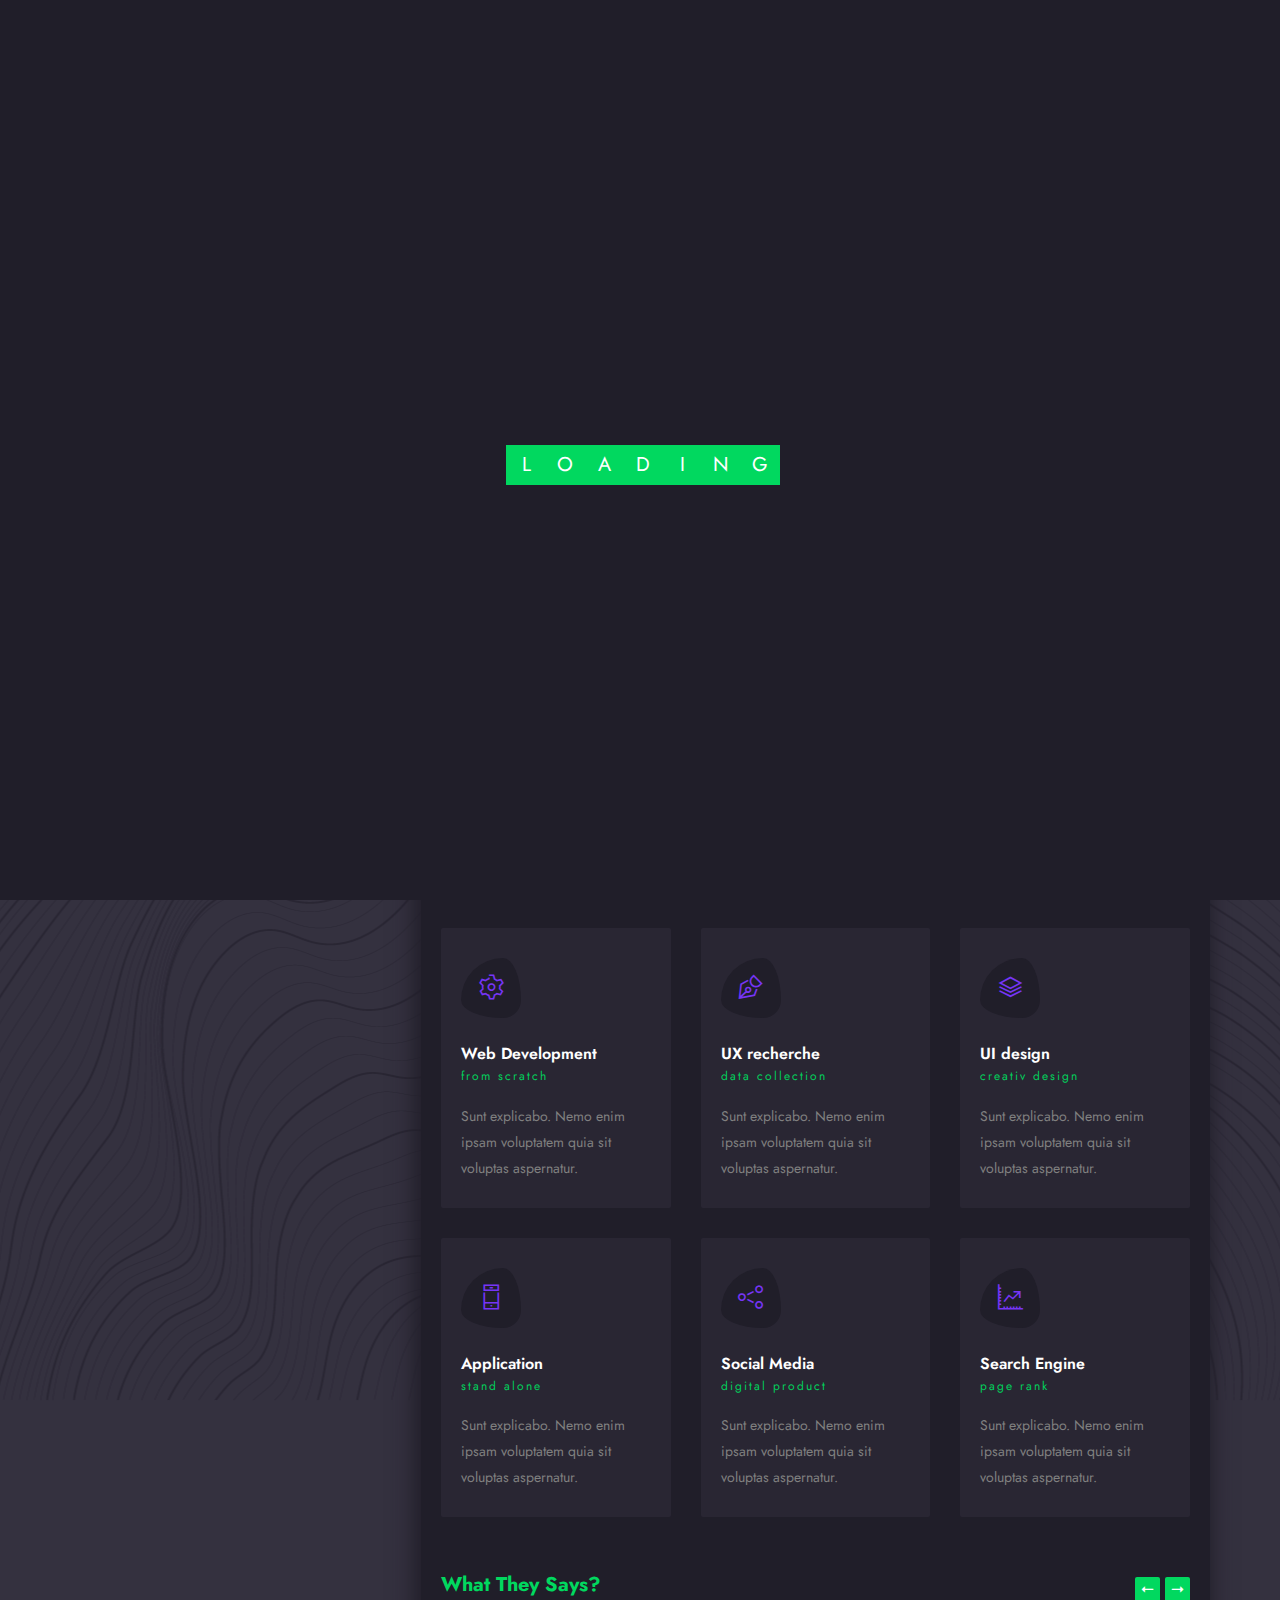
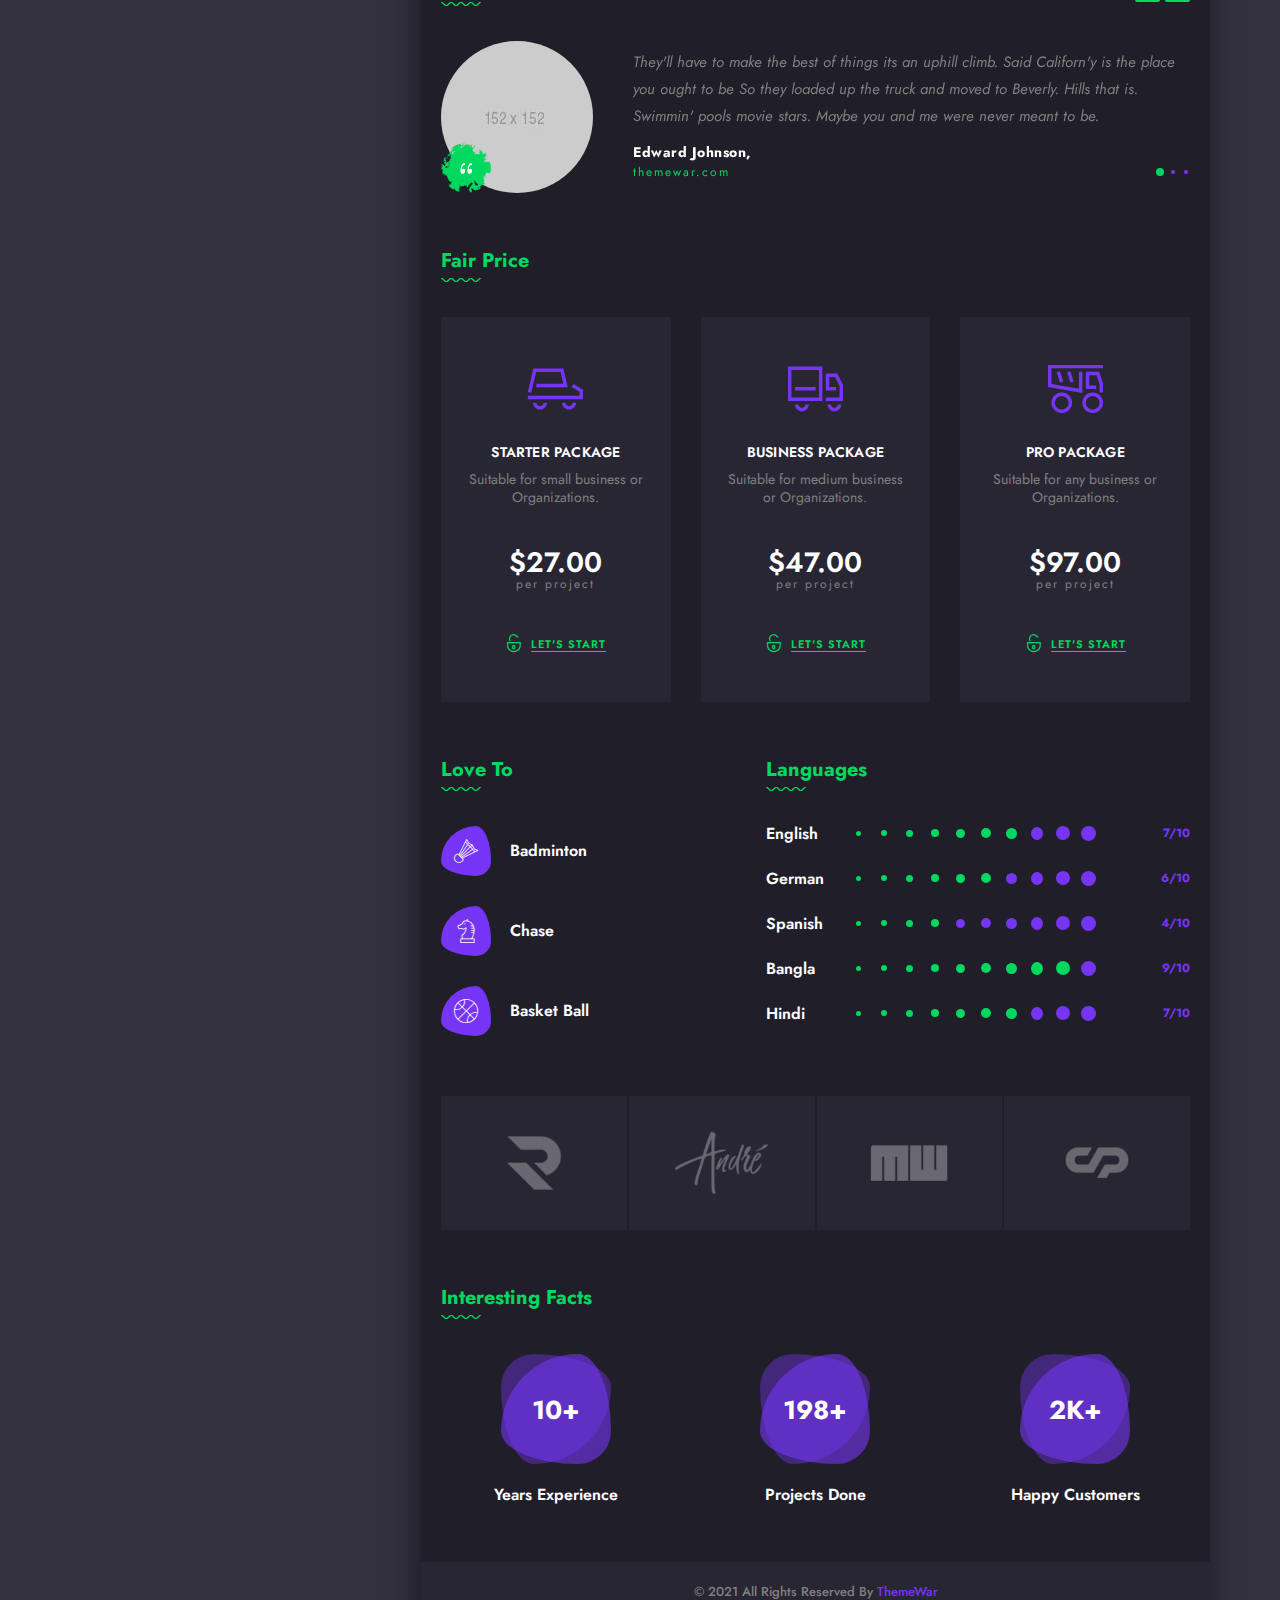
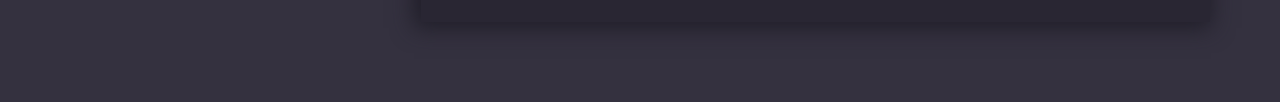
<file: index.html>
<!DOCTYPE html>
<html lang="pt-BR">
    <head>
        <title> Início - Victor jhonatan</title>
        <meta charset="UTF-8">
        <meta name="viewport" content="width=device-width">

        <!-- Start Include All CSS -->
        <link rel="stylesheet" href="assets/css/bootstrap.css"/>
        <link rel="stylesheet" href="assets/css/animate.css"/>
        <link rel="stylesheet" href="assets/css/stroke-gap-icons.css"/>
        <link rel="stylesheet" href="assets/css/icofont.css"/>
        <link rel="stylesheet" href="assets/css/flaticon.css"/>
        <link rel="stylesheet" href="assets/css/Interest.css">
        <link rel="stylesheet" href="assets/css/owl.carousel.min.css">
        <link rel="stylesheet" href="assets/css/owl.theme.default.min.css">
        <link rel="stylesheet" href="assets/css/lightslider.css">
        <link rel="stylesheet" href="assets/css/jquery.mCustomScrollbar.css">
        
        <link rel="stylesheet" href="assets/css/preset.css"/>
        <link rel="stylesheet" href="assets/css/ignore_for_wp.css"/>
        <link rel="stylesheet" href="assets/css/theme.css"/>
        <link rel="stylesheet" href="assets/css/responsive.css"/>
        <link rel="stylesheet" href="assets/css/light.css"/>
        <!-- End Include All CSS -->

        <!-- Favicon Icon -->
        <link rel="icon"  type="image/png" href="assets/images/favicon.png">
        <!-- Favicon Icon -->
    </head>
    <body class="dark">
        
        <!-- Preloader Start -->
        <div class="preloader">
            <div class="preloader-inner">
                <div class="preloader-box">
                    <div class="letter">L</div>
                    <div class="letter">O</div>
                    <div class="letter">A</div>
                    <div class="letter">D</div>
                    <div class="letter">I</div>
                    <div class="letter">N</div>
                    <div class="letter">G</div>
                </div>
            </div>
        </div>
        <!-- Preloader End -->
        
        <div class="container">
            <div class="row">
                <div class="col-lg-4 profileColumn">
                    <div class="profileSidebar">
                        <div class="psHeader">
                            <svg preserveAspectRatio="none" viewBox="0 0 100 100">
                                <polygon points="0 20, 100 20, 0 100" opacity=".65"></polygon>
                            </svg>
                            <svg class="svg2" preserveAspectRatio="none" viewBox="0 0 100 120">
                                <polygon points="0 20, 100 20, 15 120" opacity=".8"></polygon>
                            </svg>
                            <div class="psContent">
                                <h3>victor jhonatan</h3>
                                <span>Sr. Developer</span>
                            </div>
                        </div>
                        <div class="psPhoto">
                            <img src="assets/images/home_01/1.jpg" alt=""/>
                            <div class="psSocial">
                                <a href="https://facebook.com" target="_blank" class="fac"><i class="icofont-facebook"></i></a>
                                <a href="https://twitter.com" target="_blank" class="twi"><i class="icofont-twitter"></i></a>
                                <a href="https://dribbble.com/" target="_blank" class="dri"><i class="icofont-dribbble"></i></a>
                                <a href="https://www.instagram.com/" target="_blank" class="ins"><i class="icofont-instagram"></i></a>
                            </div>
                        </div>
                        <div class="psSkills">
                            <div class="pssBox" data-count="85">
                                <div class="pssbCount">85.</div>
                                <h5>Backend Development</h5>
                                <div class="pssbBars"><div class="pssbBar" style="width: 0%;"></div></div>
                            </div>
                            <div class="pssBox" data-count="92">
                                <div class="pssbCount">92.</div>
                                <h5>Frontend Development</h5>
                                <div class="pssbBars"><div class="pssbBar gr2" style="width: 0%;"></div></div>
                            </div>
                            <div class="pssBox" data-count="71">
                                <div class="pssbCount">71.</div>
                                <h5>Illustration</h5>
                                <div class="pssbBars"><div class="pssbBar gr3" style="width: 0%;"></div></div>
                            </div>
                        </div>
                        <div class="psFooter">
                            <a href="javascript:void(0);" class="btt_btn only_icon btt_reverse"><span><i class="icon icon-DownloadCloud"></i></span></a>
                            <a href="contact.html" class="btt_btn"><span><i class="icon icon-Bag"></i> Hire Me</span></a>
                        </div>
                    </div>
                </div>
                <div class="col-lg-8 contentColumn">
                    <header class="header clearfix">
                        <a href="javascript:void(0)" class="menu_btn"><i class="icofont-navigation-menu"></i>Menu</a>
                        <nav class="mainMenu">
                            <ul class="clearfix">
                                <li class="active"><a href="index.html"><i class="icon icon-House"></i><span>Home</span></a></li>
                                <li><a href="resume.html"><i class="icon icon-User"></i><span>Resume</span></a></li>
                                <li><a href="portfolio.html"><i class="icon icon-Bulb"></i><span>Portfolio</span></a></li>
                                <li><a href="blog.html"><i class="icon icon-ClipboardText"></i><span>Blog</span></a></li>
                                <li><a href="contact.html"><i class="icon icon-Imbox"></i><span>Contact</span></a></li>
                            </ul>
                        </nav>
                        <a href="#" class="sidebarToggler"><span><span></span><span></span><span></span></span></a>
                    </header>
                    <div class="sidebar">
                        <a href="javascript:void(0);" class="widget_closer"><i class="icofont-close-line"></i></a>
                        <div class="widget widget-search">
                            <h3 class="widget_title">Search</h3>
                            <form method="post" action="#" class="search_form">
                                <input type="text" name="s" placeholder="Enter Keword">
                                <button type="submit"><i class="icon icon-Search"></i></button>
                            </form>
                        </div>
                        <div class="widget widget-search">
                            <h3 class="widget_title">Categories</h3>
                            <ul>
                                <li><a href="blog.html">Web</a>(18)</li>
                                <li><a href="blog.html">Startup</a>(11)</li>
                                <li><a href="blog.html">Branding</a>(17)</li>
                                <li><a href="blog.html">UI UX</a>(23)</li>
                                <li><a href="blog.html">Agency</a>(19)</li>
                            </ul>
                        </div>
                        <div class="widget">
                            <h3 class="widget_title">
                                Recent Posts
                            </h3>
                            <div class="singleRecent">
                                <img src="assets/images/blog/7.jpg" alt="">
                                <span>01 Apr, 2021</span>
                                <a href="single_blog.html">
                                    Create your next web site with Unity.
                                </a>
                            </div>
                            <div class="singleRecent">
                                <img src="assets/images/blog/8.jpg" alt="">
                                <span>31 Mar, 2021</span>
                                <a href="single_blog.html">
                                    Truly unique hundreds of elements.
                                </a>
                            </div>
                            <div class="singleRecent">
                                <img src="assets/images/blog/9.jpg" alt="">
                                <span>26 Mar, 2021</span>
                                <a href="single_blog.html">
                                    Easily create unlimited amount of custom.
                                </a>
                            </div>
                        </div>
                        <div class="widget">
                            <h3 class="widget_title">Tags</h3>
                            <div class="tabclouds">
                                <a href="blog.html">Web Design</a>
                                <a href="blog.html">Development</a>
                                <a href="blog.html">CSS</a>
                                <a href="blog.html">Studio</a>
                                <a href="blog.html">Award</a>
                                <a href="blog.html">Mobile</a>
                                <a href="blog.html">IOS</a>
                                <a href="blog.html">IOS</a>
                                <a href="blog.html">UI / UX</a>
                                <a href="blog.html">Portfolio</a>
                            </div>
                        </div>
                    </div>
                    <div class="sidebarOverlay"></div>
                    <div class="bodyContent">
                        <div class="pageCointainer">
                            <section class="comonSection aboutSection">
                                <div class="container-fluid">
                                    <div class="row">
                                        <div class="col-lg-12">
                                            <h2 class="sectionTitle">About Info</h2>
                                        </div>
                                    </div>
                                    <div class="row">
                                        <div class="col-lg-12">
                                            <div class="row">
                                                <div class="col-lg-6">
                                                    <div class="icon_box_01">
                                                        <i class="icon icon-User"></i>
                                                        <h3>My Name</h3>
                                                        <p>K. Melissa Caroll</p>
                                                    </div>
                                                </div>
                                                <div class="col-lg-6">
                                                    <div class="icon_box_01">
                                                        <i class="icon icon-Calculator"></i>
                                                        <h3>My Age</h3>
                                                        <p>32 Years 241 Days</p>
                                                    </div>
                                                </div>
                                                <div class="col-lg-6">
                                                    <div class="icon_box_01">
                                                        <i class="icon icon-Mail"></i>
                                                        <h3>Email Address</h3>
                                                        <p>k.melissa@caroll.me</p>
                                                    </div>
                                                </div>
                                                <div class="col-lg-6">
                                                    <div class="icon_box_01">
                                                        <i class="icon icon-Phone"></i>
                                                        <h3>Phone Number</h3>
                                                        <p>1.800.987.6987</p>
                                                    </div>
                                                </div>
                                                <div class="col-lg-6">
                                                    <div class="icon_box_01">
                                                        <i class="icon icon-Pointer"></i>
                                                        <h3>Address</h3>
                                                        <p><a href="https://www.google.com/maps/place/189+Lodge+Ave,+Dagenham+RM8+2HQ,+UK/@51.5438977,0.1111455,17z/data=!3m1!4b1!4m5!3m4!1s0x47d8a5c65f86bfd1:0x9f6ccecbee08b740!8m2!3d51.5438944!4d0.1133342" target="_blank">Click Here to View Map.</a></p>
                                                    </div>
                                                </div>
                                            </div>
                                        </div>
                                    </div>
                                    <div class="row mt30">
                                        <div class="col-lg-12">
                                            <h2 class="sectionTitle mb22">Short Bio</h2>
                                        </div>
                                    </div>
                                    <div class="row">
                                        <div class="col-lg-6">
                                            <div class="abContent">
                                                <p>
                                                    Lorem ipsum dolor sit amet, consectetur adipiscing elit, sed do eiusmod tempor incididunt ut labore et dolore magna aliqua. 
                                                    Quis ipsum suspendisse ultrices gravida risus commodo. Quis ipsum suspendisse ultrices gravida.
                                                </p>
                                                <p>
                                                    Lorem ipsum dolor sit amet, consectetur adipiscing elit, sed do eiusmod tempor incididunt 
                                                    <a href="#" class="fw_500">ut labore et dolore magna</a> aliqua. 
                                                </p>
                                            </div>
                                        </div>
                                        <div class="col-lg-6">
                                            <div class="abContent">
                                                <p class="mb27">
                                                    Lorem ipsum dolor sit amet, consectetur adipisicing elit, sed do eiusmod tempor incididunt ut labore et dolore magna aliqua.
                                                </p>
                                                <img class="signImg" src="assets/images/home_01/3.png" alt=""/>
                                            </div>
                                        </div>
                                    </div>
                                    <div class="row mt52">
                                        <div class="col-lg-12">
                                            <h2 class="sectionTitle">What I Do?</h2>
                                        </div>
                                    </div>
                                    <div class="row itemMb30">
                                        <div class="col-lg-4">
                                            <div class="icon_box_02">
                                                <div class="i_div">
                                                    <i class="icon icon-Settings"></i>
                                                </div>
                                                <h3><a href="javascript:void(0);">Web Development</a></h3>
                                                <h5>from scratch</h5>
                                                <p>
                                                    Sunt explicabo. Nemo enim ipsam voluptatem quia sit voluptas aspernatur.
                                                </p>
                                            </div>
                                        </div>
                                        <div class="col-lg-4">
                                            <div class="icon_box_02">
                                                <div class="i_div">
                                                    <i class="icon icon-Pen"></i>
                                                </div>
                                                <h3><a href="javascript:void(0);">UX recherche</a></h3>
                                                <h5>data collection</h5>
                                                <p>
                                                    Sunt explicabo. Nemo enim ipsam voluptatem quia sit voluptas aspernatur.
                                                </p>
                                            </div>
                                        </div>
                                        <div class="col-lg-4">
                                            <div class="icon_box_02">
                                                <div class="i_div">
                                                    <i class="icon icon-Layers"></i>
                                                </div>
                                                <h3><a href="javascript:void(0);">UI design</a></h3>
                                                <h5>creativ design</h5>
                                                <p>
                                                    Sunt explicabo. Nemo enim ipsam voluptatem quia sit voluptas aspernatur.
                                                </p>
                                            </div>
                                        </div>
                                        <div class="col-lg-4">
                                            <div class="icon_box_02">
                                                <div class="i_div">
                                                    <i class="icon icon-Phone"></i>
                                                </div>
                                                <h3><a href="javascript:void(0);">Application</a></h3>
                                                <h5>stand alone</h5>
                                                <p>
                                                    Sunt explicabo. Nemo enim ipsam voluptatem quia sit voluptas aspernatur.
                                                </p>
                                            </div>
                                        </div>
                                        <div class="col-lg-4">
                                            <div class="icon_box_02">
                                                <div class="i_div">
                                                    <i class="icon icon-Share"></i>
                                                </div>
                                                <h3><a href="javascript:void(0);">Social Media</a></h3>
                                                <h5>digital product</h5>
                                                <p>
                                                    Sunt explicabo. Nemo enim ipsam voluptatem quia sit voluptas aspernatur.
                                                </p>
                                            </div>
                                        </div>
                                        <div class="col-lg-4">
                                            <div class="icon_box_02">
                                                <div class="i_div">
                                                    <i class="icon icon-ChartUp"></i>
                                                </div>
                                                <h3><a href="javascript:void(0);">Search Engine</a></h3>
                                                <h5>page rank</h5>
                                                <p>
                                                    Sunt explicabo. Nemo enim ipsam voluptatem quia sit voluptas aspernatur.
                                                </p>
                                            </div>
                                        </div>
                                    </div>
                                    <div class="row mt30">
                                        <div class="col-lg-12">
                                            <h2 class="sectionTitle">What They Says?</h2>
                                        </div>
                                    </div>
                                    <div class="row">
                                        <div class="col-lg-12">
                                            <div class="testimonialSlider owl-carousel">
                                                <div class="singleTestimonial">
                                                    <div class="testiImg">
                                                        <img src="assets/images/author/1.jpg" alt="">
                                                        <span></span>
                                                    </div>
                                                    <div class="testicon">
                                                        <p>
                                                            They'll have to make the best of things its an uphill climb. Said Californ'y is the place you ought 
                                                            to be So they loaded up the truck and moved to Beverly. Hills that is. Swimmin' pools movie stars.
                                                            Maybe you and me were never meant to be.
                                                        </p>
                                                        <div class="tesAuthor"><h5>Edward Johnson,</h5> <h6>themewar.com</h6></div>
                                                    </div>
                                                </div>
                                                <div class="singleTestimonial">
                                                    <div class="testiImg">
                                                        <img src="assets/images/author/2.jpg" alt="">
                                                        <span></span>
                                                    </div>
                                                    <div class="testicon">
                                                        <p>
                                                            They'll have to make the best of things its an uphill climb. Said Californ'y is the place you ought 
                                                            to be So they loaded up the truck and moved to Beverly. Hills that is. Swimmin' pools movie stars.
                                                            Maybe you and me were never meant to be.
                                                        </p>
                                                        <div class="tesAuthor"><h5>Mosharof Khondoker,</h5> <h6>themewar.com</h6></div>
                                                    </div>
                                                </div>
                                                <div class="singleTestimonial">
                                                    <div class="testiImg">
                                                        <img src="assets/images/author/3.jpg" alt="">
                                                        <span></span>
                                                    </div>
                                                    <div class="testicon">
                                                        <p>
                                                            They'll have to make the best of things its an uphill climb. Said Californ'y is the place you ought 
                                                            to be So they loaded up the truck and moved to Beverly. Hills that is. Swimmin' pools movie stars.
                                                            Maybe you and me were never meant to be.
                                                        </p>
                                                        <div class="tesAuthor"><h5>Sara Ferdoush,</h5> <h6>themewar.com</h6></div>
                                                    </div>
                                                </div>
                                            </div>
                                        </div>
                                    </div>
                                    <div class="row mt60">
                                        <div class="col-lg-12">
                                            <h2 class="sectionTitle">Fair Price</h2>
                                        </div>
                                    </div>
                                    <div class="row">
                                        <div class="col-lg-4">
                                            <div class="pricingTable text-center">
                                                <i class="icon icon-Car"></i>
                                                <h5>Starter Package</h5>
                                                <p>
                                                    Suitable for small business or Organizations.
                                                </p>
                                                <h2>$27.00</h2>
                                                <h6>per project</h6>
                                                <a href="contact.html" class="btt_link"><i class="icon icon-OpenedLock"></i><span>Let's Start</span></a>
                                            </div>
                                        </div>
                                        <div class="col-lg-4">
                                            <div class="pricingTable text-center">
                                                <i class="icon icon-Truck"></i>
                                                <h5>Business Package</h5>
                                                <p>
                                                    Suitable for medium business or Organizations.
                                                </p>
                                                <h2>$47.00</h2>
                                                <h6>per project</h6>
                                                <a href="contact.html" class="btt_link"><i class="icon icon-OpenedLock"></i><span>Let's Start</span></a>
                                            </div>
                                        </div>
                                        <div class="col-lg-4">
                                            <div class="pricingTable text-center">
                                                <i class="icon icon-BigTruck"></i>
                                                <h5>Pro Package</h5>
                                                <p>
                                                    Suitable for any business or Organizations.
                                                </p>
                                                <h2>$97.00</h2>
                                                <h6>per project</h6>
                                                <a href="contact.html" class="btt_link"><i class="icon icon-OpenedLock"></i><span>Let's Start</span></a>
                                            </div>
                                        </div>
                                    </div>
                                    <div class="row mt60">
                                        <div class="col-lg-5">
                                            <h2 class="sectionTitle">Love To</h2>
                                            <div class="singleInt">
                                                <i class="interest-badminton"></i>
                                                <h3>Badminton</h3>
                                            </div>
                                            <div class="singleInt">
                                                <i class="interest-knight"></i>
                                                <h3>Chase</h3>
                                            </div>
                                            <div class="singleInt">
                                                <i class="interest-basketball"></i>
                                                <h3>Basket Ball</h3>
                                            </div>
                                        </div>
                                        <div class="col-lg-7">
                                            <h2 class="sectionTitle">Languages</h2>
                                            <div class="languageDiv">
                                                <div class="ldInner profLevel7">
                                                    <h5>English</h5>
                                                    <span></span><span></span><span></span><span></span><span></span>
                                                    <span></span><span></span><span></span><span></span><span></span>
                                                    <i>7/10</i>
                                                </div>
                                                <div class="ldInner profLevel6">
                                                    <h5>German</h5>
                                                    <span></span><span></span><span></span><span></span><span></span>
                                                    <span></span><span></span><span></span><span></span><span></span>
                                                    <i>6/10</i>
                                                </div>
                                                <div class="ldInner profLevel4">
                                                    <h5>Spanish</h5>
                                                    <span></span><span></span><span></span><span></span><span></span>
                                                    <span></span><span></span><span></span><span></span><span></span>
                                                    <i>4/10</i>
                                                </div>
                                                <div class="ldInner profLevel9">
                                                    <h5>Bangla</h5>
                                                    <span></span><span></span><span></span><span></span><span></span>
                                                    <span></span><span></span><span></span><span></span><span></span>
                                                    <i>9/10</i>
                                                </div>
                                                <div class="ldInner profLevel7">
                                                    <h5>Hindi</h5>
                                                    <span></span><span></span><span></span><span></span><span></span>
                                                    <span></span><span></span><span></span><span></span><span></span>
                                                    <i>7/10</i>
                                                </div>
                                            </div>
                                        </div>
                                    </div>
                                    <div class="row mt30">
                                        <div class="col-lg-12">
                                            <div class="clientSlider owl-carousel">
                                                <div class="sliderItem">
                                                    <a href="javascript:void(0);">
                                                        <img src="assets/images/client/8.png" alt="Client"/>
                                                    </a>
                                                </div>
                                                <div class="sliderItem">
                                                    <a href="javascript:void(0);">
                                                        <img src="assets/images/client/9.png" alt="Client"/>
                                                    </a>
                                                </div>
                                                <div class="sliderItem">
                                                    <a href="javascript:void(0);">
                                                        <img src="assets/images/client/10.png" alt="Client"/>
                                                    </a>
                                                </div>
                                                <div class="sliderItem">
                                                    <a href="javascript:void(0);">
                                                        <img src="assets/images/client/11.png" alt="Client"/>
                                                    </a>
                                                </div>
                                                <div class="sliderItem">
                                                    <a href="javascript:void(0);">
                                                        <img src="assets/images/client/12.png" alt="Client"/>
                                                    </a>
                                                </div>
                                                <div class="sliderItem">
                                                    <a href="javascript:void(0);">
                                                        <img src="assets/images/client/13.png" alt="Client"/>
                                                    </a>
                                                </div>
                                                <div class="sliderItem">
                                                    <a href="javascript:void(0);">
                                                        <img src="assets/images/client/14.png" alt="Client"/>
                                                    </a>
                                                </div>
                                                <div class="sliderItem">
                                                    <a href="javascript:void(0);">
                                                        <img src="assets/images/client/15.png" alt="Client"/>
                                                    </a>
                                                </div>
                                            </div>
                                        </div>
                                    </div>
                                    <div class="row mt60">
                                        <div class="col-lg-12">
                                            <h2 class="sectionTitle">Interesting Facts</h2>
                                        </div>
                                    </div>
                                    <div class="row mb30">
                                        <div class="col-lg-4">
                                            <div class="icon_box_03 text-center hasCounter" data-count="10">
                                                <div class="icon_div">
                                                    <i><span class="counter">10</span>+</i>
                                                </div>
                                                <h5>Years Experience</h5>
                                            </div>
                                        </div>
                                        <div class="col-lg-4">
                                            <div class="icon_box_03 text-center hasCounter" data-count="198">
                                                <div class="icon_div">
                                                    <i><span class="counter">198</span>+</i>
                                                </div>
                                                <h5>Projects Done</h5>
                                            </div>
                                        </div>
                                        <div class="col-lg-4">
                                            <div class="icon_box_03 text-center hasCounter" data-count="2">
                                                <div class="icon_div">
                                                    <i><span class="counter">2</span>K+</i>
                                                </div>
                                                <h5>Happy Customers</h5>
                                            </div>
                                        </div>
                                    </div>
                                </div>
                            </section>
                            <footer class="footer">
                                <div class="container-fluid">
                                    <div class="row">
                                        <div class="col-lg-12 text-center">
                                            <div class="copyRight">&copy; 2021 All Rights Reserved By <a href="http://themewar.com" target="_blank">ThemeWar</a></div>
                                        </div>
                                    </div>
                                </div>
                            </footer>
                        </div>
                    </div>
                </div>
            </div>
        </div>
        
        <!-- Bact To Top -->
        <a href="javascript:void(0);" id="backtotop"><i class="icofont-bubble-up"></i></a>
        <!-- Bact To Top -->

        <!-- Start Include All JS -->
        <script src="assets/js/jquery.js"></script>
        <script src="assets/js/bootstrap.min.js"></script>
        <script src="assets/js/jquery.appear.js"></script>
        <script src="assets/js/owl.carousel.min.js"></script>
        <script src="assets/js/mixer.js"></script>
        <script src="assets/js/lightslider.min.js"></script>
        <script src="https://maps.google.com/maps/api/js?key=AIzaSyBJtPMZ_LWZKuHTLq5o08KSncQufIhPU3o"></script>
        <script src="assets/js/gmaps.js"></script>
        <script src="assets/js/anime.min.js"></script>
        <script src="assets/js/folio.js"></script>
        <script src="assets/js/jquery.mCustomScrollbar.concat.min.js"></script>
        
        <script src="assets/js/theme.js"></script>
        <!-- End Include All JS -->
    </body>
</html>
</file>
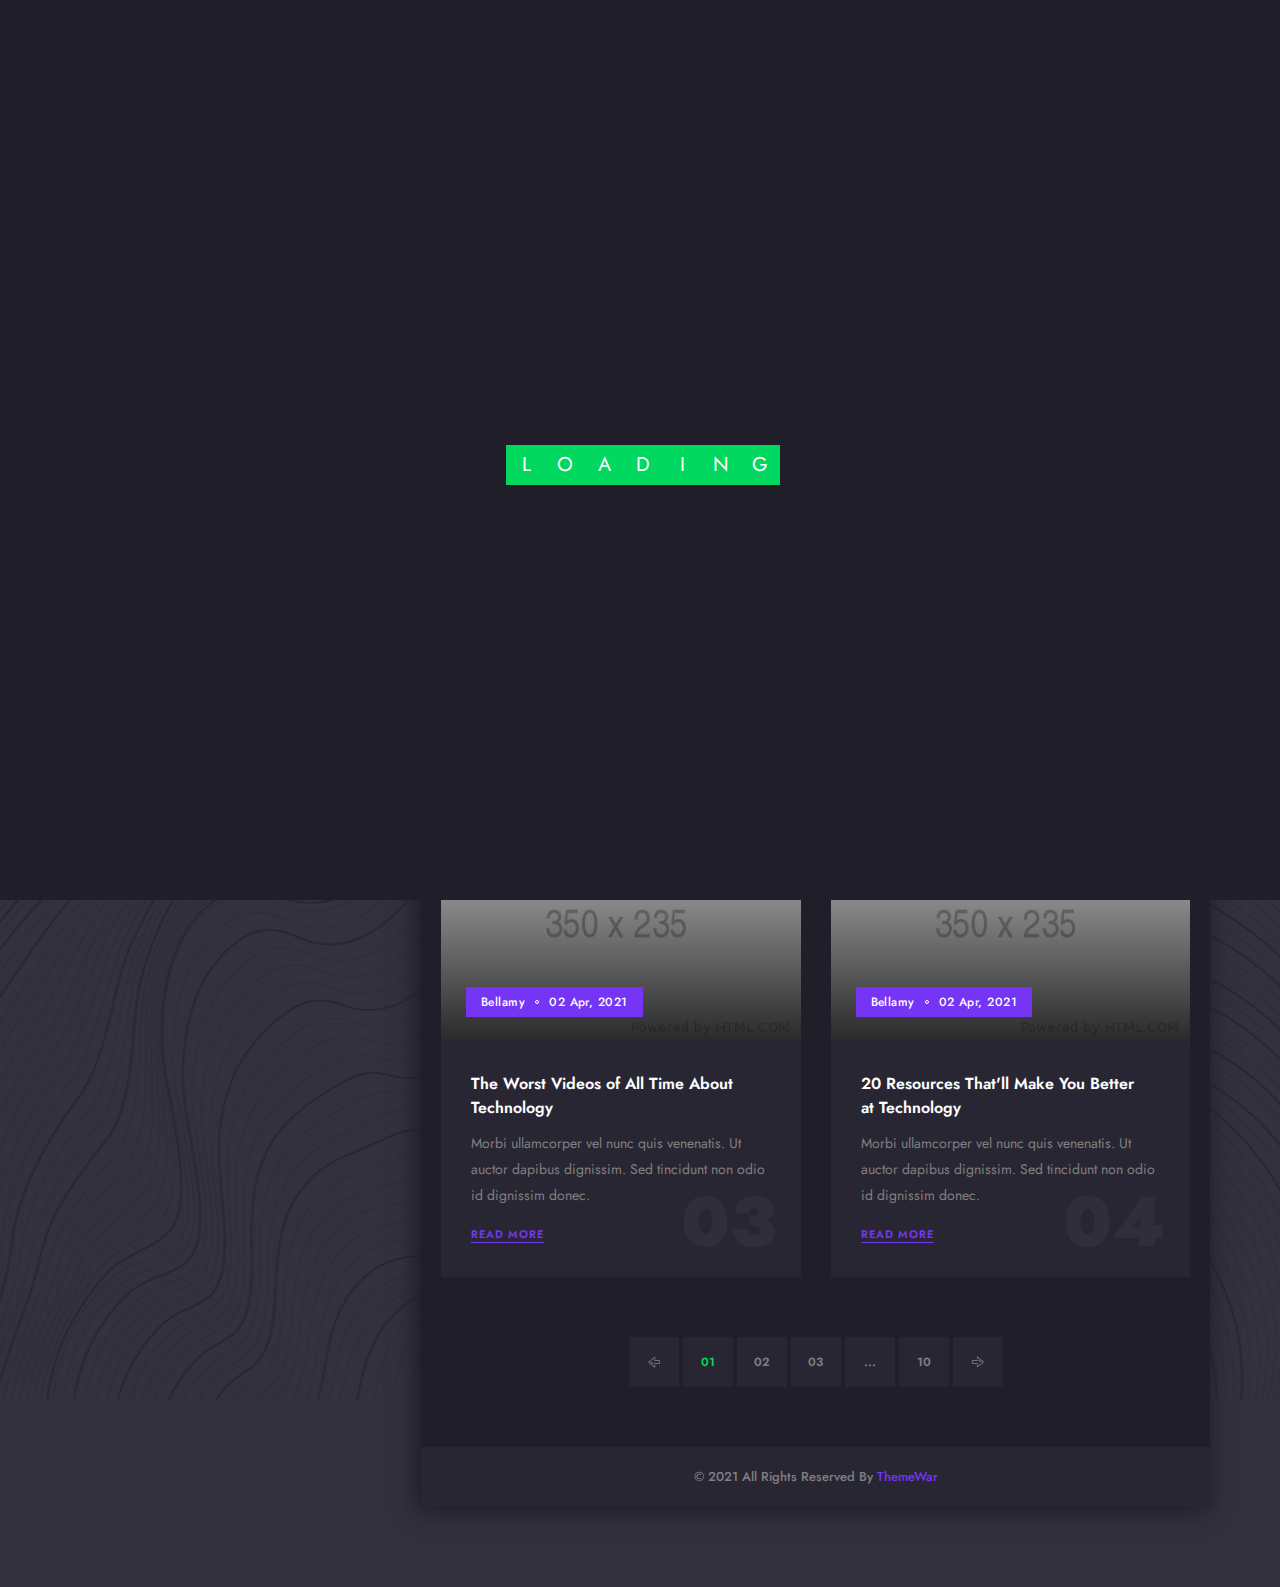
<file: blog.html>
<!DOCTYPE html>
<html lang="en">
    <head>
        <title>Bittanto - Creative Resume HTML5 Responsive Template</title>
        <meta charset="UTF-8">
        <meta name="viewport" content="width=device-width">

        <!-- Start Include All CSS -->
        <link rel="stylesheet" href="assets/css/bootstrap.css"/>
        <link rel="stylesheet" href="assets/css/animate.css"/>
        <link rel="stylesheet" href="assets/css/stroke-gap-icons.css"/>
        <link rel="stylesheet" href="assets/css/icofont.css"/>
        <link rel="stylesheet" href="assets/css/flaticon.css"/>
        <link rel="stylesheet" href="assets/css/Interest.css">
        <link rel="stylesheet" href="assets/css/owl.carousel.min.css">
        <link rel="stylesheet" href="assets/css/owl.theme.default.min.css">
        <link rel="stylesheet" href="assets/css/lightslider.css">
        <link rel="stylesheet" href="assets/css/jquery.mCustomScrollbar.css">
        
        <link rel="stylesheet" href="assets/css/preset.css"/>
        <link rel="stylesheet" href="assets/css/ignore_for_wp.css"/>
        <link rel="stylesheet" href="assets/css/theme.css"/>
        <link rel="stylesheet" href="assets/css/responsive.css"/>
        <link rel="stylesheet" href="assets/css/light.css"/>
        <!-- End Include All CSS -->

        <!-- Favicon Icon -->
        <link rel="icon"  type="image/png" href="assets/images/favicon.png">
        <!-- Favicon Icon -->
    </head>
    <body class="dark">
        
        <!-- Preloader Start -->
        <div class="preloader">
            <div class="preloader-inner">
                <div class="preloader-box">
                    <div class="letter">L</div>
                    <div class="letter">O</div>
                    <div class="letter">A</div>
                    <div class="letter">D</div>
                    <div class="letter">I</div>
                    <div class="letter">N</div>
                    <div class="letter">G</div>
                </div>
            </div>
        </div>
        <!-- Preloader End -->
        
        <div class="container">
            <div class="row">
                <div class="col-lg-4 profileColumn">
                    <div class="profileSidebar">
                        <div class="psHeader">
                            <svg preserveAspectRatio="none" viewBox="0 0 100 100">
                                <polygon points="0 20, 100 20, 0 100" opacity=".65"></polygon>
                            </svg>
                            <svg class="svg2" preserveAspectRatio="none" viewBox="0 0 100 120">
                                <polygon points="0 20, 100 20, 15 120" opacity=".8"></polygon>
                            </svg>
                            <div class="psContent">
                                <h3>Linda M. Bellamy</h3>
                                <span>Sr. Developer</span>
                            </div>
                        </div>
                        <div class="psPhoto">
                            <img src="assets/images/home_01/1.jpg" alt=""/>
                            <div class="psSocial">
                                <a href="https://facebook.com" target="_blank" class="fac"><i class="icofont-facebook"></i></a>
                                <a href="https://twitter.com" target="_blank" class="twi"><i class="icofont-twitter"></i></a>
                                <a href="https://dribbble.com/" target="_blank" class="dri"><i class="icofont-dribbble"></i></a>
                                <a href="https://www.instagram.com/" target="_blank" class="ins"><i class="icofont-instagram"></i></a>
                            </div>
                        </div>
                        <div class="psSkills">
                            <div class="pssBox" data-count="85">
                                <div class="pssbCount">85.</div>
                                <h5>Backend Development</h5>
                                <div class="pssbBars"><div class="pssbBar" style="width: 0%;"></div></div>
                            </div>
                            <div class="pssBox" data-count="92">
                                <div class="pssbCount">92.</div>
                                <h5>Frontend Development</h5>
                                <div class="pssbBars"><div class="pssbBar gr2" style="width: 0%;"></div></div>
                            </div>
                            <div class="pssBox" data-count="71">
                                <div class="pssbCount">71.</div>
                                <h5>Illustration</h5>
                                <div class="pssbBars"><div class="pssbBar gr3" style="width: 0%;"></div></div>
                            </div>
                        </div>
                        <div class="psFooter">
                            <a href="javascript:void(0);" class="btt_btn only_icon btt_reverse"><span><i class="icon icon-DownloadCloud"></i></span></a>
                            <a href="contact.html" class="btt_btn"><span><i class="icon icon-Bag"></i> Hire Me</span></a>
                        </div>
                    </div>
                </div>
                <div class="col-lg-8 contentColumn">
                    <header class="header clearfix">
                        <a href="javascript:void(0)" class="menu_btn"><i class="icofont-navigation-menu"></i>Menu</a>
                        <nav class="mainMenu">
                            <ul class="clearfix">
                                <li><a href="index.html"><i class="icon icon-House"></i><span>Home</span></a></li>
                                <li><a href="resume.html"><i class="icon icon-User"></i><span>Resume</span></a></li>
                                <li><a href="portfolio.html"><i class="icon icon-Bulb"></i><span>Portfolio</span></a></li>
                                <li class="active"><a href="blog.html"><i class="icon icon-ClipboardText"></i><span>Blog</span></a></li>
                                <li><a href="contact.html"><i class="icon icon-Imbox"></i><span>Contact</span></a></li>
                            </ul>
                        </nav>
                        <a href="#" class="sidebarToggler"><span><span></span><span></span><span></span></span></a>
                    </header>
                    <div class="sidebar">
                        <a href="javascript:void(0);" class="widget_closer"><i class="icofont-close-line"></i></a>
                        <div class="widget widget-search">
                            <h3 class="widget_title">Search</h3>
                            <form method="post" action="#" class="search_form">
                                <input type="text" name="s" placeholder="Enter Keword">
                                <button type="submit"><i class="icon icon-Search"></i></button>
                            </form>
                        </div>
                        <div class="widget widget-search">
                            <h3 class="widget_title">Categories</h3>
                            <ul>
                                <li><a href="blog.html">Web</a>(18)</li>
                                <li><a href="blog.html">Startup</a>(11)</li>
                                <li><a href="blog.html">Branding</a>(17)</li>
                                <li><a href="blog.html">UI UX</a>(23)</li>
                                <li><a href="blog.html">Agency</a>(19)</li>
                            </ul>
                        </div>
                        <div class="widget">
                            <h3 class="widget_title">
                                Recent Posts
                            </h3>
                            <div class="singleRecent">
                                <img src="assets/images/blog/7.jpg" alt="">
                                <span>01 Apr, 2021</span>
                                <a href="single_blog.html">
                                    Create your next web site with Unity.
                                </a>
                            </div>
                            <div class="singleRecent">
                                <img src="assets/images/blog/8.jpg" alt="">
                                <span>31 Mar, 2021</span>
                                <a href="single_blog.html">
                                    Truly unique hundreds of elements.
                                </a>
                            </div>
                            <div class="singleRecent">
                                <img src="assets/images/blog/9.jpg" alt="">
                                <span>26 Mar, 2021</span>
                                <a href="single_blog.html">
                                    Easily create unlimited amount of custom.
                                </a>
                            </div>
                        </div>
                        <div class="widget">
                            <h3 class="widget_title">Tags</h3>
                            <div class="tabclouds">
                                <a href="blog.html">Web Design</a>
                                <a href="blog.html">Development</a>
                                <a href="blog.html">CSS</a>
                                <a href="blog.html">Studio</a>
                                <a href="blog.html">Award</a>
                                <a href="blog.html">Mobile</a>
                                <a href="blog.html">IOS</a>
                                <a href="blog.html">IOS</a>
                                <a href="blog.html">UI / UX</a>
                                <a href="blog.html">Portfolio</a>
                            </div>
                        </div>
                    </div>
                    <div class="sidebarOverlay"></div>
                    <div class="bodyContent">
                        <div class="pageCointainer">
                            <section class="comonSection blogSecion">
                                <div class="container-fluid">
                                    <div class="row">
                                        <div class="col-lg-12">
                                            <h2 class="sectionTitle">Latest Posts</h2>
                                        </div>
                                    </div>
                                    <div class="row">
                                        <div class="col-lg-6">
                                            <div class="blogItem text-left">
                                                <div class="biThumb">
                                                    <img src="assets/images/blog/1.jpg" alt=""/>
                                                    <div class="biMeta">
                                                        <a href="blog.html">Bellamy</a><a href="blog.html">02 Apr, 2021</a>
                                                    </div>
                                                </div>
                                                <div class="biDetails">
                                                    <h3><a href="single_blog.html">10 Tell-Tale Signs You Need to Get New Technology</a></h3>
                                                    <p>
                                                        Morbi ullamcorper vel nunc quis venenatis. Ut auctor dapibus dignissim. Sed tincidunt non odio id dignissim donec.
                                                    </p>
                                                    <a href="single_blog.html" class="btt_link"><span>Read More</span></a>
                                                    <span class="blogCount">01</span>
                                                </div>
                                            </div>
                                        </div>
                                        <div class="col-lg-6">
                                            <div class="blogItem text-left">
                                                <div class="biThumb">
                                                    <img src="assets/images/blog/2.jpg" alt=""/>
                                                    <div class="biMeta">
                                                        <a href="blog.html">Bellamy</a><a href="blog.html">02 Apr, 2021</a>
                                                    </div>
                                                </div>
                                                <div class="biDetails">
                                                    <h3><a href="single_blog.html">A Technology Success Story You'll Never Believe</a></h3>
                                                    <p>
                                                        Morbi ullamcorper vel nunc quis venenatis. Ut auctor dapibus dignissim. Sed tincidunt non odio id dignissim donec.
                                                    </p>
                                                    <a href="single_blog.html" class="btt_link"><span>Read More</span></a>
                                                    <span class="blogCount">02</span>
                                                </div>
                                            </div>
                                        </div>
                                        <div class="col-lg-6">
                                            <div class="blogItem text-left">
                                                <div class="biThumb">
                                                    <img src="assets/images/blog/3.jpg" alt=""/>
                                                    <div class="biMeta">
                                                        <a href="blog.html">Bellamy</a><a href="blog.html">02 Apr, 2021</a>
                                                    </div>
                                                </div>
                                                <div class="biDetails">
                                                    <h3><a href="single_blog.html">The Worst Videos of All Time About Technology</a></h3>
                                                    <p>
                                                        Morbi ullamcorper vel nunc quis venenatis. Ut auctor dapibus dignissim. Sed tincidunt non odio id dignissim donec.
                                                    </p>
                                                    <a href="single_blog.html" class="btt_link"><span>Read More</span></a>
                                                    <span class="blogCount">03</span>
                                                </div>
                                            </div>
                                        </div>
                                        <div class="col-lg-6">
                                            <div class="blogItem text-left">
                                                <div class="biThumb">
                                                    <img src="assets/images/blog/4.jpg" alt=""/>
                                                    <div class="biMeta">
                                                        <a href="blog.html">Bellamy</a><a href="blog.html">02 Apr, 2021</a>
                                                    </div>
                                                </div>
                                                <div class="biDetails">
                                                    <h3><a href="single_blog.html">20 Resources That'll Make You Better at Technology</a></h3>
                                                    <p>
                                                        Morbi ullamcorper vel nunc quis venenatis. Ut auctor dapibus dignissim. Sed tincidunt non odio id dignissim donec.
                                                    </p>
                                                    <a href="single_blog.html" class="btt_link"><span>Read More</span></a>
                                                    <span class="blogCount">04</span>
                                                </div>
                                            </div>
                                        </div>
                                    </div>
                                    <div class="row mt30 mb30">
                                        <div class="col-lg-12">
                                            <div class="btt_pagination">
                                                <a href="blog.html"><i class="icon icon-Arrow rotateHorizonaly"></i></a>
                                                <span class="current">01</span>
                                                <a href="blog.html">02</a>
                                                <a href="blog.html">03</a>
                                                <span class="blanks">...</span>
                                                <a href="blog.html">10</a>
                                                <a href="blog.html"><i class="icon icon-Arrow"></i></a>
                                            </div>
                                        </div>
                                    </div>
                                </div>
                            </section>
                            <footer class="footer">
                                <div class="container-fluid">
                                    <div class="row">
                                        <div class="col-lg-12 text-center">
                                            <div class="copyRight">&copy; 2021 All Rights Reserved By <a href="http://themewar.com" target="_blank">ThemeWar</a></div>
                                        </div>
                                    </div>
                                </div>
                            </footer>
                        </div>
                    </div>
                </div>
            </div>
        </div>
        
        <!-- Bact To Top -->
        <a href="javascript:void(0);" id="backtotop"><i class="icofont-bubble-up"></i></a>
        <!-- Bact To Top -->

        <!-- Start Include All JS -->
        <script src="assets/js/jquery.js"></script>
        <script src="assets/js/bootstrap.min.js"></script>
        <script src="assets/js/jquery.appear.js"></script>
        <script src="assets/js/owl.carousel.min.js"></script>
        <script src="assets/js/mixer.js"></script>
        <script src="assets/js/lightslider.min.js"></script>
        <script src="https://maps.google.com/maps/api/js?key=AIzaSyBJtPMZ_LWZKuHTLq5o08KSncQufIhPU3o"></script>
        <script src="assets/js/gmaps.js"></script>
        <script src="assets/js/anime.min.js"></script>
        <script src="assets/js/folio.js"></script>
        <script src="assets/js/jquery.mCustomScrollbar.concat.min.js"></script>
        
        <script src="assets/js/theme.js"></script>
        <!-- End Include All JS -->
    </body>
</html>
</file>
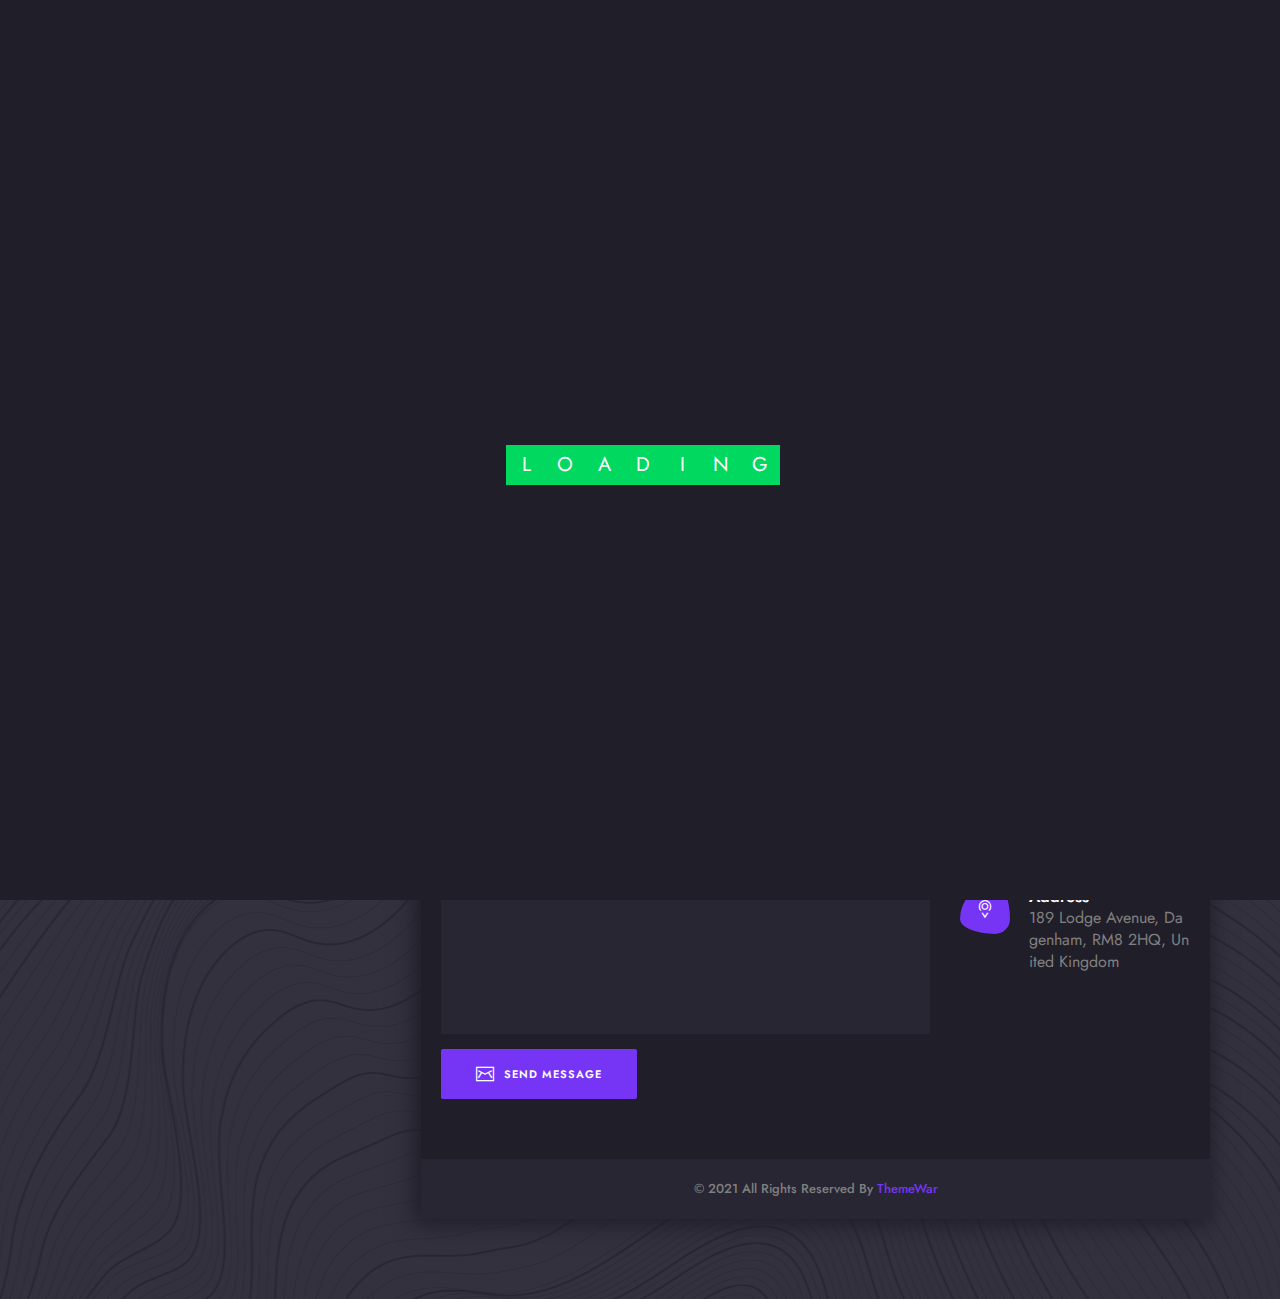
<file: contact.html>
<!DOCTYPE html>
<html lang="en">
    <head>
        <title>Bittanto - Creative Resume HTML5 Responsive Template</title>
        <meta charset="UTF-8">
        <meta name="viewport" content="width=device-width">

        <!-- Start Include All CSS -->
        <link rel="stylesheet" href="assets/css/bootstrap.css"/>
        <link rel="stylesheet" href="assets/css/animate.css"/>
        <link rel="stylesheet" href="assets/css/stroke-gap-icons.css"/>
        <link rel="stylesheet" href="assets/css/icofont.css"/>
        <link rel="stylesheet" href="assets/css/flaticon.css"/>
        <link rel="stylesheet" href="assets/css/Interest.css">
        <link rel="stylesheet" href="assets/css/owl.carousel.min.css">
        <link rel="stylesheet" href="assets/css/owl.theme.default.min.css">
        <link rel="stylesheet" href="assets/css/lightslider.css">
        <link rel="stylesheet" href="assets/css/jquery.mCustomScrollbar.css">
        
        <link rel="stylesheet" href="assets/css/preset.css"/>
        <link rel="stylesheet" href="assets/css/ignore_for_wp.css"/>
        <link rel="stylesheet" href="assets/css/theme.css"/>
        <link rel="stylesheet" href="assets/css/responsive.css"/>
        <link rel="stylesheet" href="assets/css/light.css"/>
        <link rel="stylesheet" href="assets/css/light.css"/>
        <!-- End Include All CSS -->

        <!-- Favicon Icon -->
        <link rel="icon"  type="image/png" href="assets/images/favicon.png">
        <!-- Favicon Icon -->
    </head>
    <body class="dark">
        
        <!-- Preloader Start -->
        <div class="preloader">
            <div class="preloader-inner">
                <div class="preloader-box">
                    <div class="letter">L</div>
                    <div class="letter">O</div>
                    <div class="letter">A</div>
                    <div class="letter">D</div>
                    <div class="letter">I</div>
                    <div class="letter">N</div>
                    <div class="letter">G</div>
                </div>
            </div>
        </div>
        <!-- Preloader End -->
        
        <div class="container">
            <div class="row">
                <div class="col-lg-4 profileColumn">
                    <div class="profileSidebar">
                        <div class="psHeader">
                            <svg preserveAspectRatio="none" viewBox="0 0 100 100">
                                <polygon points="0 20, 100 20, 0 100" opacity=".65"></polygon>
                            </svg>
                            <svg class="svg2" preserveAspectRatio="none" viewBox="0 0 100 120">
                                <polygon points="0 20, 100 20, 15 120" opacity=".8"></polygon>
                            </svg>
                            <div class="psContent">
                                <h3>Linda M. Bellamy</h3>
                                <span>Sr. Developer</span>
                            </div>
                        </div>
                        <div class="psPhoto">
                            <img src="assets/images/home_01/1.jpg" alt=""/>
                            <div class="psSocial">
                                <a href="https://facebook.com" target="_blank" class="fac"><i class="icofont-facebook"></i></a>
                                <a href="https://twitter.com" target="_blank" class="twi"><i class="icofont-twitter"></i></a>
                                <a href="https://dribbble.com/" target="_blank" class="dri"><i class="icofont-dribbble"></i></a>
                                <a href="https://www.instagram.com/" target="_blank" class="ins"><i class="icofont-instagram"></i></a>
                            </div>
                        </div>
                        <div class="psSkills">
                            <div class="pssBox" data-count="85">
                                <div class="pssbCount">85.</div>
                                <h5>Backend Development</h5>
                                <div class="pssbBars"><div class="pssbBar" style="width: 0%;"></div></div>
                            </div>
                            <div class="pssBox" data-count="92">
                                <div class="pssbCount">92.</div>
                                <h5>Frontend Development</h5>
                                <div class="pssbBars"><div class="pssbBar gr2" style="width: 0%;"></div></div>
                            </div>
                            <div class="pssBox" data-count="71">
                                <div class="pssbCount">71.</div>
                                <h5>Illustration</h5>
                                <div class="pssbBars"><div class="pssbBar gr3" style="width: 0%;"></div></div>
                            </div>
                        </div>
                        <div class="psFooter">
                            <a href="javascript:void(0);" class="btt_btn only_icon btt_reverse"><span><i class="icon icon-DownloadCloud"></i></span></a>
                            <a href="contact.html" class="btt_btn"><span><i class="icon icon-Bag"></i> Hire Me</span></a>
                        </div>
                    </div>
                </div>
                <div class="col-lg-8 contentColumn">
                    <header class="header clearfix">
                        <a href="javascript:void(0)" class="menu_btn"><i class="icofont-navigation-menu"></i>Menu</a>
                        <nav class="mainMenu">
                            <ul class="clearfix">
                                <li><a href="index.html"><i class="icon icon-House"></i><span>Home</span></a></li>
                                <li><a href="resume.html"><i class="icon icon-User"></i><span>Resume</span></a></li>
                                <li><a href="portfolio.html"><i class="icon icon-Bulb"></i><span>Portfolio</span></a></li>
                                <li><a href="blog.html"><i class="icon icon-ClipboardText"></i><span>Blog</span></a></li>
                                <li class="active"><a href="contact.html"><i class="icon icon-Imbox"></i><span>Contact</span></a></li>
                            </ul>
                        </nav>
                        <a href="#" class="sidebarToggler"><span><span></span><span></span><span></span></span></a>
                    </header>
                    <div class="sidebar">
                        <a href="javascript:void(0);" class="widget_closer"><i class="icofont-close-line"></i></a>
                        <div class="widget widget-search">
                            <h3 class="widget_title">Search</h3>
                            <form method="post" action="#" class="search_form">
                                <input type="text" name="s" placeholder="Enter Keword">
                                <button type="submit"><i class="icon icon-Search"></i></button>
                            </form>
                        </div>
                        <div class="widget widget-search">
                            <h3 class="widget_title">Categories</h3>
                            <ul>
                                <li><a href="blog.html">Web</a>(18)</li>
                                <li><a href="blog.html">Startup</a>(11)</li>
                                <li><a href="blog.html">Branding</a>(17)</li>
                                <li><a href="blog.html">UI UX</a>(23)</li>
                                <li><a href="blog.html">Agency</a>(19)</li>
                            </ul>
                        </div>
                        <div class="widget">
                            <h3 class="widget_title">
                                Recent Posts
                            </h3>
                            <div class="singleRecent">
                                <img src="assets/images/blog/7.jpg" alt="">
                                <span>01 Apr, 2021</span>
                                <a href="single_blog.html">
                                    Create your next web site with Unity.
                                </a>
                            </div>
                            <div class="singleRecent">
                                <img src="assets/images/blog/8.jpg" alt="">
                                <span>31 Mar, 2021</span>
                                <a href="single_blog.html">
                                    Truly unique hundreds of elements.
                                </a>
                            </div>
                            <div class="singleRecent">
                                <img src="assets/images/blog/9.jpg" alt="">
                                <span>26 Mar, 2021</span>
                                <a href="single_blog.html">
                                    Easily create unlimited amount of custom.
                                </a>
                            </div>
                        </div>
                        <div class="widget">
                            <h3 class="widget_title">Tags</h3>
                            <div class="tabclouds">
                                <a href="blog.html">Web Design</a>
                                <a href="blog.html">Development</a>
                                <a href="blog.html">CSS</a>
                                <a href="blog.html">Studio</a>
                                <a href="blog.html">Award</a>
                                <a href="blog.html">Mobile</a>
                                <a href="blog.html">IOS</a>
                                <a href="blog.html">IOS</a>
                                <a href="blog.html">UI / UX</a>
                                <a href="blog.html">Portfolio</a>
                            </div>
                        </div>
                    </div>
                    <div class="sidebarOverlay"></div>
                    <div class="bodyContent">
                        <div class="pageCointainer">
                            <section class="comonSection mapSection mb30">
                                <div class="map" id="map"></div>
                            </section>
                            <section class="comonSection contactSection">
                                <div class="container-fluid">
                                    <div class="row">
                                        <div class="col-lg-12">
                                            <h2 class="sectionTitle">Contact Me</h2>
                                        </div>
                                    </div>
                                    <div class="row mb30">
                                        <div class="col-lg-8">
                                            <div class="contact_form">
                                                <form method="post" action="#" id="contactForm">
                                                    <div class="row">
                                                        <div class="col-lg-6">
                                                            <input type="text" class="required" name="full_name" placeholder="Full Name *"/>
                                                        </div>
                                                        <div class="col-lg-6">
                                                            <input type="text" class="required" name="email" placeholder="Email *"/>
                                                        </div>
                                                        <div class="col-lg-6">
                                                            <input type="text" name="phone" placeholder="Phone"/>
                                                        </div>
                                                        <div class="col-lg-6">
                                                            <input type="text" class="required" name="sjubject" placeholder="Subject *"/>
                                                        </div>
                                                        <div class="col-lg-12">
                                                            <textarea name="message" class="required" placeholder="Message *"></textarea>
                                                        </div>
                                                        <div class="col-lg-12">
                                                            <button type="submit" class="btt_btn"><span><i class="icon icon-Mail"></i>Send Message</span></button>
                                                        </div>
                                                    </div>
                                                </form>
                                            </div>
                                        </div>
                                        <div class="col-lg-4">
                                            <div class="icon_box_01">
                                                <i class="icon icon-Mail"></i>
                                                <h3>Email Address</h3>
                                                <p>k.melissa@caroll.me</p>
                                            </div>
                                            <div class="icon_box_01">
                                                <i class="icon icon-Phone"></i>
                                                <h3>Phone Number</h3>
                                                <p>1.800.987.6987</p>
                                            </div>
                                            <div class="icon_box_01 addrBox">
                                                <i class="icon icon-Pointer"></i>
                                                <h3>Address</h3>
                                                <p>
                                                    189 Lodge Avenue,
                                                    Dagenham, RM8 2HQ,
                                                    United Kingdom
                                                </p>
                                            </div>
                                        </div>
                                    </div>
                                </div>
                            </section>
                            <footer class="footer">
                                <div class="container-fluid">
                                    <div class="row">
                                        <div class="col-lg-12 text-center">
                                            <div class="copyRight">&copy; 2021 All Rights Reserved By <a href="http://themewar.com" target="_blank">ThemeWar</a></div>
                                        </div>
                                    </div>
                                </div>
                            </footer>
                        </div>
                    </div>
                </div>
            </div>
        </div>
        
        <!-- Bact To Top -->
        <a href="javascript:void(0);" id="backtotop"><i class="icofont-bubble-up"></i></a>
        <!-- Bact To Top -->

        <!-- Start Include All JS -->
        <script src="assets/js/jquery.js"></script>
        <script src="assets/js/bootstrap.min.js"></script>
        <script src="assets/js/jquery.appear.js"></script>
        <script src="assets/js/owl.carousel.min.js"></script>
        <script src="assets/js/mixer.js"></script>
        <script src="assets/js/lightslider.min.js"></script>
        <script src="https://maps.google.com/maps/api/js?key=AIzaSyBJtPMZ_LWZKuHTLq5o08KSncQufIhPU3o"></script>
        <script src="assets/js/gmaps.js"></script>
        <script src="assets/js/anime.min.js"></script>
        <script src="assets/js/folio.js"></script>
        <script src="assets/js/jquery.mCustomScrollbar.concat.min.js"></script>
        
        <script src="assets/js/theme.js"></script>
        <!-- End Include All JS -->
    </body>
</html>
</file>
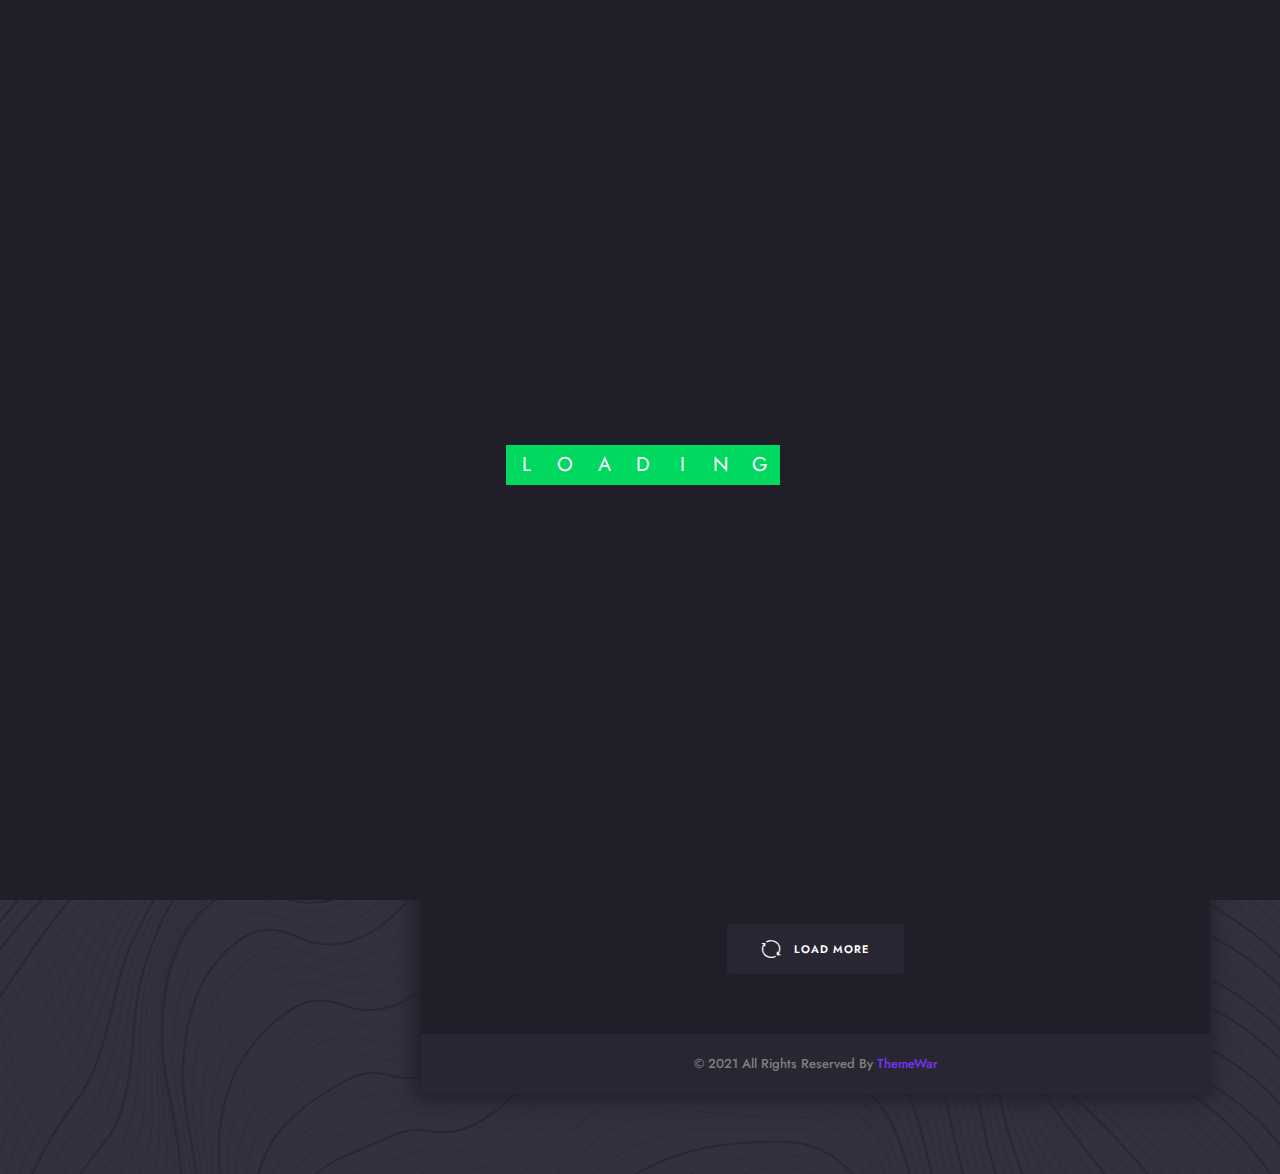
<file: portfolio.html>
<!DOCTYPE html>
<html lang="en">
    <head>
        <title>Bittanto - Creative Resume HTML5 Responsive Template</title>
        <meta charset="UTF-8">
        <meta name="viewport" content="width=device-width">

        <!-- Start Include All CSS -->
        <link rel="stylesheet" href="assets/css/bootstrap.css"/>
        <link rel="stylesheet" href="assets/css/animate.css"/>
        <link rel="stylesheet" href="assets/css/stroke-gap-icons.css"/>
        <link rel="stylesheet" href="assets/css/icofont.css"/>
        <link rel="stylesheet" href="assets/css/flaticon.css"/>
        <link rel="stylesheet" href="assets/css/Interest.css">
        <link rel="stylesheet" href="assets/css/owl.carousel.min.css">
        <link rel="stylesheet" href="assets/css/owl.theme.default.min.css">
        <link rel="stylesheet" href="assets/css/lightslider.css">
        <link rel="stylesheet" href="assets/css/jquery.mCustomScrollbar.css">
        
        <link rel="stylesheet" href="assets/css/preset.css"/>
        <link rel="stylesheet" href="assets/css/ignore_for_wp.css"/>
        <link rel="stylesheet" href="assets/css/theme.css"/>
        <link rel="stylesheet" href="assets/css/responsive.css"/>
        <link rel="stylesheet" href="assets/css/light.css"/>
        <!-- End Include All CSS -->

        <!-- Favicon Icon -->
        <link rel="icon"  type="image/png" href="assets/images/favicon.png">
        <!-- Favicon Icon -->
    </head>
    <body class="dark">
        
        <!-- Preloader Start -->
        <div class="preloader">
            <div class="preloader-inner">
                <div class="preloader-box">
                    <div class="letter">L</div>
                    <div class="letter">O</div>
                    <div class="letter">A</div>
                    <div class="letter">D</div>
                    <div class="letter">I</div>
                    <div class="letter">N</div>
                    <div class="letter">G</div>
                </div>
            </div>
        </div>
        <!-- Preloader End -->
        
        <div class="container">
            <div class="row">
                <div class="col-lg-4 profileColumn">
                    <div class="profileSidebar">
                        <div class="psHeader">
                            <svg preserveAspectRatio="none" viewBox="0 0 100 100">
                                <polygon points="0 20, 100 20, 0 100" opacity=".65"></polygon>
                            </svg>
                            <svg class="svg2" preserveAspectRatio="none" viewBox="0 0 100 120">
                                <polygon points="0 20, 100 20, 15 120" opacity=".8"></polygon>
                            </svg>
                            <div class="psContent">
                                <h3>Linda M. Bellamy</h3>
                                <span>Sr. Developer</span>
                            </div>
                        </div>
                        <div class="psPhoto">
                            <img src="assets/images/home_01/1.jpg" alt=""/>
                            <div class="psSocial">
                                <a href="https://facebook.com" target="_blank" class="fac"><i class="icofont-facebook"></i></a>
                                <a href="https://twitter.com" target="_blank" class="twi"><i class="icofont-twitter"></i></a>
                                <a href="https://dribbble.com/" target="_blank" class="dri"><i class="icofont-dribbble"></i></a>
                                <a href="https://www.instagram.com/" target="_blank" class="ins"><i class="icofont-instagram"></i></a>
                            </div>
                        </div>
                        <div class="psSkills">
                            <div class="pssBox" data-count="85">
                                <div class="pssbCount">85.</div>
                                <h5>Backend Development</h5>
                                <div class="pssbBars"><div class="pssbBar" style="width: 0%;"></div></div>
                            </div>
                            <div class="pssBox" data-count="92">
                                <div class="pssbCount">92.</div>
                                <h5>Frontend Development</h5>
                                <div class="pssbBars"><div class="pssbBar gr2" style="width: 0%;"></div></div>
                            </div>
                            <div class="pssBox" data-count="71">
                                <div class="pssbCount">71.</div>
                                <h5>Illustration</h5>
                                <div class="pssbBars"><div class="pssbBar gr3" style="width: 0%;"></div></div>
                            </div>
                        </div>
                        <div class="psFooter">
                            <a href="javascript:void(0);" class="btt_btn only_icon btt_reverse"><span><i class="icon icon-DownloadCloud"></i></span></a>
                            <a href="contact.html" class="btt_btn"><span><i class="icon icon-Bag"></i> Hire Me</span></a>
                        </div>
                    </div>
                </div>
                <div class="col-lg-8 contentColumn">
                    <header class="header clearfix">
                        <a href="javascript:void(0)" class="menu_btn"><i class="icofont-navigation-menu"></i>Menu</a>
                        <nav class="mainMenu">
                            <ul class="clearfix">
                                <li><a href="index.html"><i class="icon icon-House"></i><span>Home</span></a></li>
                                <li><a href="resume.html"><i class="icon icon-User"></i><span>Resume</span></a></li>
                                <li class="active"><a href="portfolio.html"><i class="icon icon-Bulb"></i><span>Portfolio</span></a></li>
                                <li><a href="blog.html"><i class="icon icon-ClipboardText"></i><span>Blog</span></a></li>
                                <li><a href="contact.html"><i class="icon icon-Imbox"></i><span>Contact</span></a></li>
                            </ul>
                        </nav>
                        <a href="#" class="sidebarToggler"><span><span></span><span></span><span></span></span></a>
                    </header>
                    <div class="sidebar">
                        <a href="javascript:void(0);" class="widget_closer"><i class="icofont-close-line"></i></a>
                        <div class="widget widget-search">
                            <h3 class="widget_title">Search</h3>
                            <form method="post" action="#" class="search_form">
                                <input type="text" name="s" placeholder="Enter Keword">
                                <button type="submit"><i class="icon icon-Search"></i></button>
                            </form>
                        </div>
                        <div class="widget widget-search">
                            <h3 class="widget_title">Categories</h3>
                            <ul>
                                <li><a href="blog.html">Web</a>(18)</li>
                                <li><a href="blog.html">Startup</a>(11)</li>
                                <li><a href="blog.html">Branding</a>(17)</li>
                                <li><a href="blog.html">UI UX</a>(23)</li>
                                <li><a href="blog.html">Agency</a>(19)</li>
                            </ul>
                        </div>
                        <div class="widget">
                            <h3 class="widget_title">
                                Recent Posts
                            </h3>
                            <div class="singleRecent">
                                <img src="assets/images/blog/7.jpg" alt="">
                                <span>01 Apr, 2021</span>
                                <a href="single_blog.html">
                                    Create your next web site with Unity.
                                </a>
                            </div>
                            <div class="singleRecent">
                                <img src="assets/images/blog/8.jpg" alt="">
                                <span>31 Mar, 2021</span>
                                <a href="single_blog.html">
                                    Truly unique hundreds of elements.
                                </a>
                            </div>
                            <div class="singleRecent">
                                <img src="assets/images/blog/9.jpg" alt="">
                                <span>26 Mar, 2021</span>
                                <a href="single_blog.html">
                                    Easily create unlimited amount of custom.
                                </a>
                            </div>
                        </div>
                        <div class="widget">
                            <h3 class="widget_title">Tags</h3>
                            <div class="tabclouds">
                                <a href="blog.html">Web Design</a>
                                <a href="blog.html">Development</a>
                                <a href="blog.html">CSS</a>
                                <a href="blog.html">Studio</a>
                                <a href="blog.html">Award</a>
                                <a href="blog.html">Mobile</a>
                                <a href="blog.html">IOS</a>
                                <a href="blog.html">IOS</a>
                                <a href="blog.html">UI / UX</a>
                                <a href="blog.html">Portfolio</a>
                            </div>
                        </div>
                    </div>
                    <div class="sidebarOverlay"></div>
                    <div class="bodyContent">
                        <div class="pageCointainer">
                            <section class="comonSection portfolioSection">
                                <div class="container-fluid">
                                    <div class="row">
                                        <div class="col-lg-12">
                                            <h2 class="sectionTitle">Latest Projects</h2>
                                        </div>
                                    </div>
                                    <div class="row">
                                        <div class="col-lg-12">
                                            <ul class="filterUL">
                                                <li class="active filter" data-filter="all">All</li>
                                                <li class="filter" data-filter="dev">Development</li>
                                                <li class="filter" data-filter="graphic">Graphic</li>
                                                <li class="filter" data-filter="app">App</li>
                                                <li class="filter" data-filter="illustrtopm">Illustration</li>
                                            </ul>
                                        </div>
                                    </div>
                                    <div class="row" id="Grid">
                                        <div class="col-lg-4 folio_effect mix graphic">
                                            <div class="folio_item">
                                                <a href="single_folio.html" class="folio_item_thumbs">
                                                    <div class="folio_stack">
                                                        <div class="folio_decoration"></div>
                                                        <div class="folio_decoration"></div>
                                                        <div class="folio_decoration"></div>
                                                        <div class="folio_decoration"></div>
                                                        <div class="folio_img_holder">
                                                            <img class="folio_img" src="assets/images/folio/1.jpg" alt="Image">
                                                        </div>
                                                    </div>
                                                </a>
                                                <div class="folio_content">
                                                    <h3 class="folio_title"><a href="single_folio.html">Artwork Design</a></h3>
                                                    <p class="folio_cat"><a href="portfolio.html">Graphic</a></p>
                                                </div>
                                            </div>
                                        </div>
                                        <div class="col-lg-4 folio_effect mix dev">
                                            <div class="folio_item">
                                                <a href="single_folio.html" class="folio_item_thumbs">
                                                    <div class="folio_stack">
                                                        <div class="folio_decoration"></div>
                                                        <div class="folio_decoration"></div>
                                                        <div class="folio_decoration"></div>
                                                        <div class="folio_decoration"></div>
                                                        <div class="folio_img_holder">
                                                            <img class="folio_img" src="assets/images/folio/2.jpg" alt="Image">
                                                        </div>
                                                    </div>
                                                </a>
                                                <div class="folio_content">
                                                    <h3 class="folio_title"><a href="single_folio.html">Web App</a></h3>
                                                    <p class="folio_cat"><a href="portfolio.html">Development</a></p>
                                                </div>
                                            </div>
                                        </div>
                                        <div class="col-lg-4 folio_effect mix illustrtopm">
                                            <div class="folio_item">
                                                <a href="single_folio.html" class="folio_item_thumbs">
                                                    <div class="folio_stack">
                                                        <div class="folio_decoration"></div>
                                                        <div class="folio_decoration"></div>
                                                        <div class="folio_decoration"></div>
                                                        <div class="folio_decoration"></div>
                                                        <div class="folio_img_holder">
                                                            <img class="folio_img" src="assets/images/folio/3.jpg" alt="Image">
                                                        </div>
                                                    </div>
                                                </a>
                                                <div class="folio_content">
                                                    <h3 class="folio_title"><a href="single_folio.html">Pencil Drawing</a></h3>
                                                    <p class="folio_cat"><a href="portfolio.html">Illustration</a></p>
                                                </div>
                                            </div>
                                        </div>
                                        <div class="col-lg-4 folio_effect mix app">
                                            <div class="folio_item">
                                                <a href="single_folio.html" class="folio_item_thumbs">
                                                    <div class="folio_stack">
                                                        <div class="folio_decoration"></div>
                                                        <div class="folio_decoration"></div>
                                                        <div class="folio_decoration"></div>
                                                        <div class="folio_decoration"></div>
                                                        <div class="folio_img_holder">
                                                            <img class="folio_img" src="assets/images/folio/4.jpg" alt="Image">
                                                        </div>
                                                    </div>
                                                </a>
                                                <div class="folio_content">
                                                    <h3 class="folio_title"><a href="single_folio.html">Graphic App</a></h3>
                                                    <p class="folio_cat"><a href="portfolio.html">App</a></p>
                                                </div>
                                            </div>
                                        </div>
                                        <div class="col-lg-4 folio_effect mix graphic">
                                            <div class="folio_item">
                                                <a href="single_folio.html" class="folio_item_thumbs">
                                                    <div class="folio_stack">
                                                        <div class="folio_decoration"></div>
                                                        <div class="folio_decoration"></div>
                                                        <div class="folio_decoration"></div>
                                                        <div class="folio_decoration"></div>
                                                        <div class="folio_img_holder">
                                                            <img class="folio_img" src="assets/images/folio/5.jpg" alt="Image">
                                                        </div>
                                                    </div>
                                                </a>
                                                <div class="folio_content">
                                                    <h3 class="folio_title"><a href="single_folio.html">Awesome Illustration</a></h3>
                                                    <p class="folio_cat"><a href="portfolio.html">UI/UX</a></p>
                                                </div>
                                            </div>
                                        </div>
                                        <div class="col-lg-4 folio_effect mix dev">
                                            <div class="folio_item">
                                                <a href="single_folio.html" class="folio_item_thumbs">
                                                    <div class="folio_stack">
                                                        <div class="folio_decoration"></div>
                                                        <div class="folio_decoration"></div>
                                                        <div class="folio_decoration"></div>
                                                        <div class="folio_decoration"></div>
                                                        <div class="folio_img_holder">
                                                            <img class="folio_img" src="assets/images/folio/6.jpg" alt="Image">
                                                        </div>
                                                    </div>
                                                </a>
                                                <div class="folio_content">
                                                    <h3 class="folio_title"><a href="single_folio.html">Frontend Development</a></h3>
                                                    <p class="folio_cat"><a href="portfolio.html">Development</a></p>
                                                </div>
                                            </div>
                                        </div>
                                    </div>
                                    <div class="row loadMoreRow mb22">
                                        <div class="col-lg-12 loadMoreCol text-center mt23">
                                            <a href="#" data-count="1" class="btt_btn bttb_dark loadMoreItem"><span><i class="icon icon-Restart"></i> Load More</span></a>
                                        </div>
                                    </div>
                                </div>
                            </section>
                            <footer class="footer">
                                <div class="container-fluid">
                                    <div class="row">
                                        <div class="col-lg-12 text-center">
                                            <div class="copyRight">&copy; 2021 All Rights Reserved By <a href="http://themewar.com" target="_blank">ThemeWar</a></div>
                                        </div>
                                    </div>
                                </div>
                            </footer>
                        </div>
                    </div>
                </div>
            </div>
        </div>
        
        <!-- Bact To Top -->
        <a href="javascript:void(0);" id="backtotop"><i class="icofont-bubble-up"></i></a>
        <!-- Bact To Top -->

        <!-- Start Include All JS -->
        <script src="assets/js/jquery.js"></script>
        <script src="assets/js/bootstrap.min.js"></script>
        <script src="assets/js/jquery.appear.js"></script>
        <script src="assets/js/owl.carousel.min.js"></script>
        <script src="assets/js/mixer.js"></script>
        <script src="assets/js/lightslider.min.js"></script>
        <script src="https://maps.google.com/maps/api/js?key=AIzaSyBJtPMZ_LWZKuHTLq5o08KSncQufIhPU3o"></script>
        <script src="assets/js/gmaps.js"></script>
        <script src="assets/js/anime.min.js"></script>
        <script src="assets/js/folio.js"></script>
        <script src="assets/js/jquery.mCustomScrollbar.concat.min.js"></script>
        
        <script src="assets/js/theme.js"></script>
        <!-- End Include All JS -->
    </body>
</html>
</file>
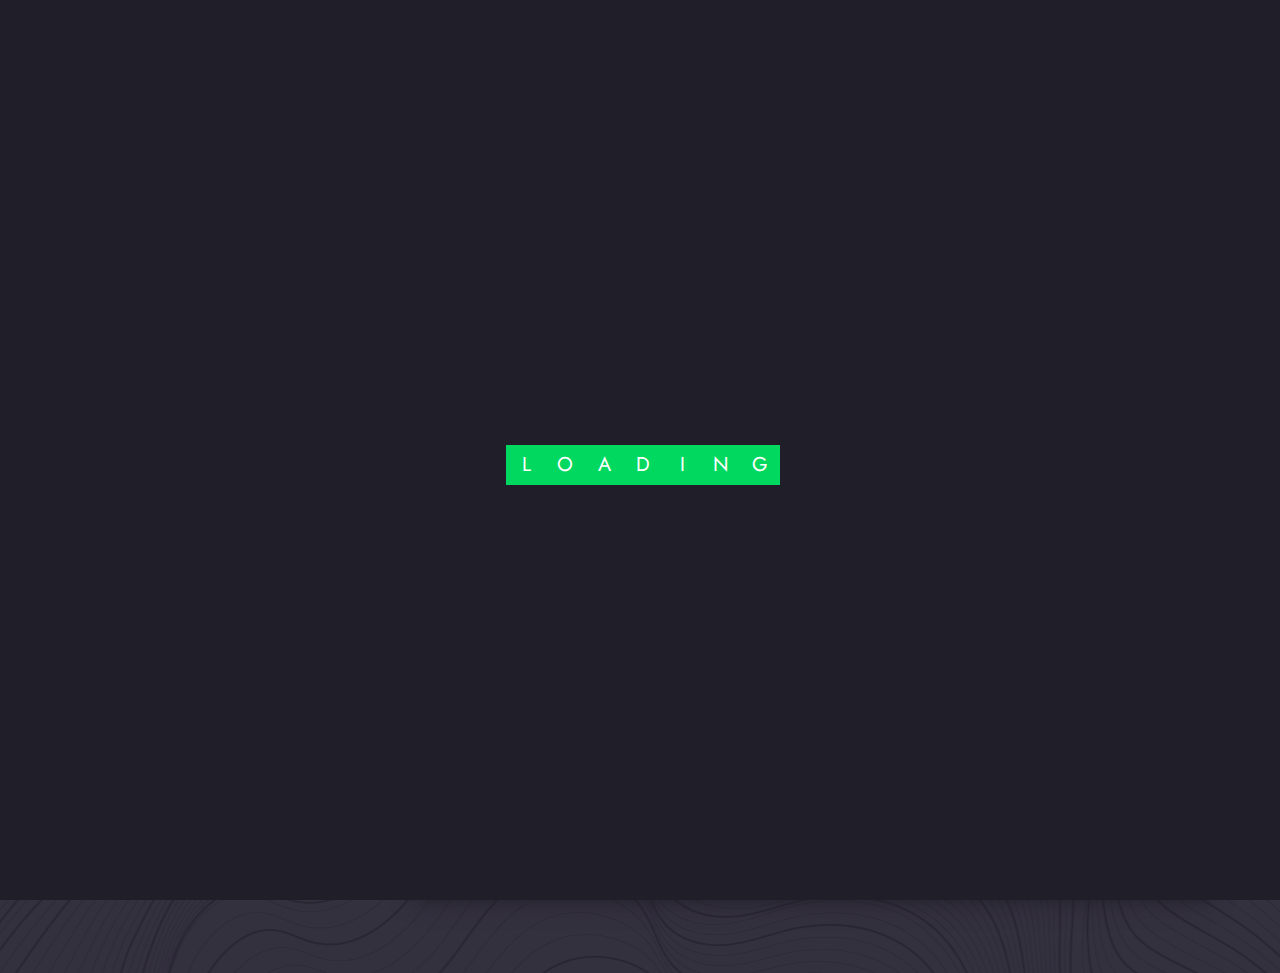
<file: resume.html>
<!DOCTYPE html>
<html lang="en">
    <head>
        <title>Bittanto - Creative Resume HTML5 Responsive Template</title>
        <meta charset="UTF-8">
        <meta name="viewport" content="width=device-width">

        <!-- Start Include All CSS -->
        <link rel="stylesheet" href="assets/css/bootstrap.css"/>
        <link rel="stylesheet" href="assets/css/animate.css"/>
        <link rel="stylesheet" href="assets/css/stroke-gap-icons.css"/>
        <link rel="stylesheet" href="assets/css/icofont.css"/>
        <link rel="stylesheet" href="assets/css/flaticon.css"/>
        <link rel="stylesheet" href="assets/css/Interest.css">
        <link rel="stylesheet" href="assets/css/owl.carousel.min.css">
        <link rel="stylesheet" href="assets/css/owl.theme.default.min.css">
        <link rel="stylesheet" href="assets/css/lightslider.css">
        <link rel="stylesheet" href="assets/css/jquery.mCustomScrollbar.css">
        
        <link rel="stylesheet" href="assets/css/preset.css"/>
        <link rel="stylesheet" href="assets/css/ignore_for_wp.css"/>
        <link rel="stylesheet" href="assets/css/theme.css"/>
        <link rel="stylesheet" href="assets/css/responsive.css"/>
        <link rel="stylesheet" href="assets/css/light.css"/>
        <!-- End Include All CSS -->

        <!-- Favicon Icon -->
        <link rel="icon"  type="image/png" href="assets/images/favicon.png">
        <!-- Favicon Icon -->
    </head>
    <body class="dark">
        
        <!-- Preloader Start -->
        <div class="preloader">
            <div class="preloader-inner">
                <div class="preloader-box">
                    <div class="letter">L</div>
                    <div class="letter">O</div>
                    <div class="letter">A</div>
                    <div class="letter">D</div>
                    <div class="letter">I</div>
                    <div class="letter">N</div>
                    <div class="letter">G</div>
                </div>
            </div>
        </div>
        <!-- Preloader End -->
        
        <div class="container">
            <div class="row">
                <div class="col-lg-4 profileColumn">
                    <div class="profileSidebar">
                        <div class="psHeader">
                            <svg preserveAspectRatio="none" viewBox="0 0 100 100">
                                <polygon points="0 20, 100 20, 0 100" opacity=".65"></polygon>
                            </svg>
                            <svg class="svg2" preserveAspectRatio="none" viewBox="0 0 100 120">
                                <polygon points="0 20, 100 20, 15 120" opacity=".8"></polygon>
                            </svg>
                            <div class="psContent">
                                <h3>Linda M. Bellamy</h3>
                                <span>Sr. Developer</span>
                            </div>
                        </div>
                        <div class="psPhoto">
                            <img src="assets/images/home_01/1.jpg" alt=""/>
                            <div class="psSocial">
                                <a href="https://facebook.com" target="_blank" class="fac"><i class="icofont-facebook"></i></a>
                                <a href="https://twitter.com" target="_blank" class="twi"><i class="icofont-twitter"></i></a>
                                <a href="https://dribbble.com/" target="_blank" class="dri"><i class="icofont-dribbble"></i></a>
                                <a href="https://www.instagram.com/" target="_blank" class="ins"><i class="icofont-instagram"></i></a>
                            </div>
                        </div>
                        <div class="psSkills">
                            <div class="pssBox" data-count="85">
                                <div class="pssbCount">85.</div>
                                <h5>Backend Development</h5>
                                <div class="pssbBars"><div class="pssbBar" style="width: 0%;"></div></div>
                            </div>
                            <div class="pssBox" data-count="92">
                                <div class="pssbCount">92.</div>
                                <h5>Frontend Development</h5>
                                <div class="pssbBars"><div class="pssbBar gr2" style="width: 0%;"></div></div>
                            </div>
                            <div class="pssBox" data-count="71">
                                <div class="pssbCount">71.</div>
                                <h5>Illustration</h5>
                                <div class="pssbBars"><div class="pssbBar gr3" style="width: 0%;"></div></div>
                            </div>
                        </div>
                        <div class="psFooter">
                            <a href="javascript:void(0);" class="btt_btn only_icon btt_reverse"><span><i class="icon icon-DownloadCloud"></i></span></a>
                            <a href="contact.html" class="btt_btn"><span><i class="icon icon-Bag"></i> Hire Me</span></a>
                        </div>
                    </div>
                </div>
                <div class="col-lg-8 contentColumn">
                    <header class="header clearfix">
                        <a href="javascript:void(0)" class="menu_btn"><i class="icofont-navigation-menu"></i>Menu</a>
                        <nav class="mainMenu">
                            <ul class="clearfix">
                                <li><a href="index.html"><i class="icon icon-House"></i><span>Home</span></a></li>
                                <li class="active"><a href="resume.html"><i class="icon icon-User"></i><span>Resume</span></a></li>
                                <li><a href="portfolio.html"><i class="icon icon-Bulb"></i><span>Portfolio</span></a></li>
                                <li><a href="blog.html"><i class="icon icon-ClipboardText"></i><span>Blog</span></a></li>
                                <li><a href="contact.html"><i class="icon icon-Imbox"></i><span>Contact</span></a></li>
                            </ul>
                        </nav>
                        <a href="#" class="sidebarToggler"><span><span></span><span></span><span></span></span></a>
                    </header>
                    <div class="sidebar">
                        <a href="javascript:void(0);" class="widget_closer"><i class="icofont-close-line"></i></a>
                        <div class="widget widget-search">
                            <h3 class="widget_title">Search</h3>
                            <form method="post" action="#" class="search_form">
                                <input type="text" name="s" placeholder="Enter Keword">
                                <button type="submit"><i class="icon icon-Search"></i></button>
                            </form>
                        </div>
                        <div class="widget widget-search">
                            <h3 class="widget_title">Categories</h3>
                            <ul>
                                <li><a href="blog.html">Web</a>(18)</li>
                                <li><a href="blog.html">Startup</a>(11)</li>
                                <li><a href="blog.html">Branding</a>(17)</li>
                                <li><a href="blog.html">UI UX</a>(23)</li>
                                <li><a href="blog.html">Agency</a>(19)</li>
                            </ul>
                        </div>
                        <div class="widget">
                            <h3 class="widget_title">
                                Recent Posts
                            </h3>
                            <div class="singleRecent">
                                <img src="assets/images/blog/7.jpg" alt="">
                                <span>01 Apr, 2021</span>
                                <a href="single_blog.html">
                                    Create your next web site with Unity.
                                </a>
                            </div>
                            <div class="singleRecent">
                                <img src="assets/images/blog/8.jpg" alt="">
                                <span>31 Mar, 2021</span>
                                <a href="single_blog.html">
                                    Truly unique hundreds of elements.
                                </a>
                            </div>
                            <div class="singleRecent">
                                <img src="assets/images/blog/9.jpg" alt="">
                                <span>26 Mar, 2021</span>
                                <a href="single_blog.html">
                                    Easily create unlimited amount of custom.
                                </a>
                            </div>
                        </div>
                        <div class="widget">
                            <h3 class="widget_title">Tags</h3>
                            <div class="tabclouds">
                                <a href="blog.html">Web Design</a>
                                <a href="blog.html">Development</a>
                                <a href="blog.html">CSS</a>
                                <a href="blog.html">Studio</a>
                                <a href="blog.html">Award</a>
                                <a href="blog.html">Mobile</a>
                                <a href="blog.html">IOS</a>
                                <a href="blog.html">IOS</a>
                                <a href="blog.html">UI / UX</a>
                                <a href="blog.html">Portfolio</a>
                            </div>
                        </div>
                    </div>
                    <div class="sidebarOverlay"></div>
                    <div class="bodyContent">
                        <div class="pageCointainer">
                            <section class="comonSection resumeSection">
                                <div class="container-fluid">
                                    <div class="row">
                                        <div class="col-lg-6">
                                            <h2 class="sectionTitle">Education</h2>
                                            <div class="kr-accordion" id="edication_accordion">
                                                <div class="card">
                                                    <div class="card-header" id="ea_01">
                                                        <h2 class="mb-0">
                                                            <a class="" href="#" data-toggle="collapse" data-target="#ea_col_01" aria-expanded="true" aria-controls="ea_col_01">
                                                                <i class="icon icon-Medal"></i>
                                                                <span>Secondary School Certificate</span>
                                                            </a>
                                                        </h2>
                                                    </div>
                                                    <div id="ea_col_01" class="collapse show" aria-labelledby="ea_01" data-parent="#edication_accordion">
                                                        <div class="card-body">
                                                            <div class="ac_meta"><span>Passing Year: 2008</span><span>Grade: 3.92</span></div>
                                                            Anim pariatur cliche reprehenderit, enim eiusmod high life accusamus terry richardson ad squid. 3 wolf moon officia aute, non cupidatat skateboard dolor brunch. 
                                                        </div>
                                                    </div>
                                                </div>
                                                <div class="card">
                                                    <div class="card-header" id="ea_02">
                                                        <h2 class="mb-0">
                                                            <a class="collapsed" href="#" data-toggle="collapse" data-target="#ea_col_02" aria-expanded="false" aria-controls="ea_col_02">
                                                                <i class="icon icon-Medal"></i>
                                                                <span>Higher Secondary School Certificate</span>
                                                            </a>
                                                        </h2>
                                                    </div>
                                                    <div id="ea_col_02" class="collapse" aria-labelledby="ea_02" data-parent="#edication_accordion">
                                                        <div class="card-body">
                                                            <div class="ac_meta"><span>Passing Year: 2010</span><span>Grade: 3.85</span></div>
                                                            Anim pariatur cliche reprehenderit, enim eiusmod high life accusamus terry richardson ad squid. 3 wolf moon officia aute, non cupidatat skateboard dolor brunch. 
                                                        </div>
                                                    </div>
                                                </div>
                                                <div class="card">
                                                    <div class="card-header" id="ea_03">
                                                        <h2 class="mb-0">
                                                            <a class="collapsed" href="#" data-toggle="collapse" data-target="#ea_col_03" aria-expanded="false" aria-controls="ea_col_03">
                                                                <i class="icon icon-Medal"></i>
                                                                <span>Computer Science &amp; Engeneering</span>
                                                            </a>
                                                        </h2>
                                                    </div>
                                                    <div id="ea_col_03" class="collapse" aria-labelledby="ea_01" data-parent="#edication_accordion">
                                                        <div class="card-body">
                                                            <div class="ac_meta"><span>Passing Year: 2014</span><span>Grade: 3.79</span></div>
                                                            Anim pariatur cliche reprehenderit, enim eiusmod high life accusamus terry richardson ad squid. 3 wolf moon officia aute, non cupidatat skateboard dolor brunch. 
                                                        </div>
                                                    </div>
                                                </div>
                                                <div class="card">
                                                    <div class="card-header" id="ea_04">
                                                        <h2 class="mb-0">
                                                            <a class="collapsed" href="#" data-toggle="collapse" data-target="#ea_col_04" aria-expanded="false" aria-controls="ea_col_04">
                                                                <i class="icon icon-Medal"></i>
                                                                <span>Programming Course </span>
                                                            </a>
                                                        </h2>
                                                    </div>
                                                    <div id="ea_col_04" class="collapse" aria-labelledby="ea_01" data-parent="#edication_accordion">
                                                        <div class="card-body">
                                                            <div class="ac_meta"><span>Passing Year: 2015</span><span>Grade: 3.79</span></div>
                                                            Anim pariatur cliche reprehenderit, enim eiusmod high life accusamus terry richardson ad squid. 3 wolf moon officia aute, non cupidatat skateboard dolor brunch. 
                                                        </div>
                                                    </div>
                                                </div>
                                            </div>
                                        </div>
                                        <div class="col-lg-6">
                                            <h2 class="sectionTitle">Experience</h2>
                                            <div class="kr-accordion" id="exps_accordion">
                                                <div class="card">
                                                    <div class="card-header" id="ex_01">
                                                        <h2 class="mb-0">
                                                            <a class="" href="#" data-toggle="collapse" data-target="#ex_col_01" aria-expanded="true" aria-controls="ex_col_01">
                                                                <i class="icon icon-Cup"></i>
                                                                <span>ABC Software Ltd.</span>
                                                            </a>
                                                        </h2>
                                                    </div>
                                                    <div id="ex_col_01" class="collapse show" aria-labelledby="ex_01" data-parent="#exps_accordion">
                                                        <div class="card-body">
                                                            <div class="ac_meta"><span>Jan 2015 - Mar 2016</span><span>Jr. Developer</span></div>
                                                            Anim pariatur cliche reprehenderit, enim eiusmod high life accusamus terry richardson ad squid. 3 wolf moon officia aute, non cupidatat skateboard dolor brunch. 
                                                        </div>
                                                    </div>
                                                </div>
                                                <div class="card">
                                                    <div class="card-header" id="ex_02">
                                                        <h2 class="mb-0">
                                                            <a class="collapsed" href="#" data-toggle="collapse" data-target="#ex_col_02" aria-expanded="false" aria-controls="ex_col_02">
                                                                <i class="icon icon-Cup"></i>
                                                                <span>XYZ Company Ltd.</span>
                                                            </a>
                                                        </h2>
                                                    </div>
                                                    <div id="ex_col_02" class="collapse" aria-labelledby="ex_02" data-parent="#exps_accordion">
                                                        <div class="card-body">
                                                            <div class="ac_meta"><span>Mar 2016 - Apr 2017</span><span>Sr. Developer</span></div>
                                                            Anim pariatur cliche reprehenderit, enim eiusmod high life accusamus terry richardson ad squid. 3 wolf moon officia aute, non cupidatat skateboard dolor brunch. 
                                                        </div>
                                                    </div>
                                                </div>
                                                <div class="card">
                                                    <div class="card-header" id="ex_03">
                                                        <h2 class="mb-0">
                                                            <a class="collapsed" href="#" data-toggle="collapse" data-target="#ex_col_03" aria-expanded="false" aria-controls="ex_col_03">
                                                                <i class="icon icon-Cup"></i>
                                                                <span>LCC Softwar Ltd.</span>
                                                            </a>
                                                        </h2>
                                                    </div>
                                                    <div id="ex_col_03" class="collapse" aria-labelledby="ex_01" data-parent="#exps_accordion">
                                                        <div class="card-body">
                                                            <div class="ac_meta"><span>Jul 2017 - Nov 2018</span><span>Lead Developer</span></div>
                                                            Anim pariatur cliche reprehenderit, enim eiusmod high life accusamus terry richardson ad squid. 3 wolf moon officia aute, non cupidatat skateboard dolor brunch. 
                                                        </div>
                                                    </div>
                                                </div>
                                                <div class="card">
                                                    <div class="card-header" id="ex_04">
                                                        <h2 class="mb-0">
                                                            <a class="collapsed" href="#" data-toggle="collapse" data-target="#ex_col_04" aria-expanded="false" aria-controls="ex_col_04">
                                                                <i class="icon icon-Cup"></i>
                                                                <span>Envato Ltd.</span>
                                                            </a>
                                                        </h2>
                                                    </div>
                                                    <div id="ex_col_04" class="collapse" aria-labelledby="ex_04" data-parent="#exps_accordion">
                                                        <div class="card-body">
                                                            <div class="ac_meta"><span>Nov 2018 - Continue</span><span>Lead Developer</span></div>
                                                            Anim pariatur cliche reprehenderit, enim eiusmod high life accusamus terry richardson ad squid. 3 wolf moon officia aute, non cupidatat skateboard dolor brunch. 
                                                        </div>
                                                    </div>
                                                </div>
                                            </div>
                                        </div>
                                    </div>
                                </div>
                            </section>
                            <footer class="footer">
                                <div class="container-fluid">
                                    <div class="row">
                                        <div class="col-lg-12 text-center">
                                            <div class="copyRight">&copy; 2021 All Rights Reserved By <a href="http://themewar.com" target="_blank">ThemeWar</a></div>
                                        </div>
                                    </div>
                                </div>
                            </footer>
                        </div>
                    </div>
                </div>
            </div>
        </div>
        
        <!-- Bact To Top -->
        <a href="javascript:void(0);" id="backtotop"><i class="icofont-bubble-up"></i></a>
        <!-- Bact To Top -->

        <!-- Start Include All JS -->
        <script src="assets/js/jquery.js"></script>
        <script src="assets/js/bootstrap.min.js"></script>
        <script src="assets/js/jquery.appear.js"></script>
        <script src="assets/js/owl.carousel.min.js"></script>
        <script src="assets/js/mixer.js"></script>
        <script src="assets/js/lightslider.min.js"></script>
        <script src="https://maps.google.com/maps/api/js?key=AIzaSyBJtPMZ_LWZKuHTLq5o08KSncQufIhPU3o"></script>
        <script src="assets/js/gmaps.js"></script>
        <script src="assets/js/anime.min.js"></script>
        <script src="assets/js/folio.js"></script>
        <script src="assets/js/jquery.mCustomScrollbar.concat.min.js"></script>
        
        <script src="assets/js/theme.js"></script>
        <!-- End Include All JS -->
    </body>
</html>
</file>
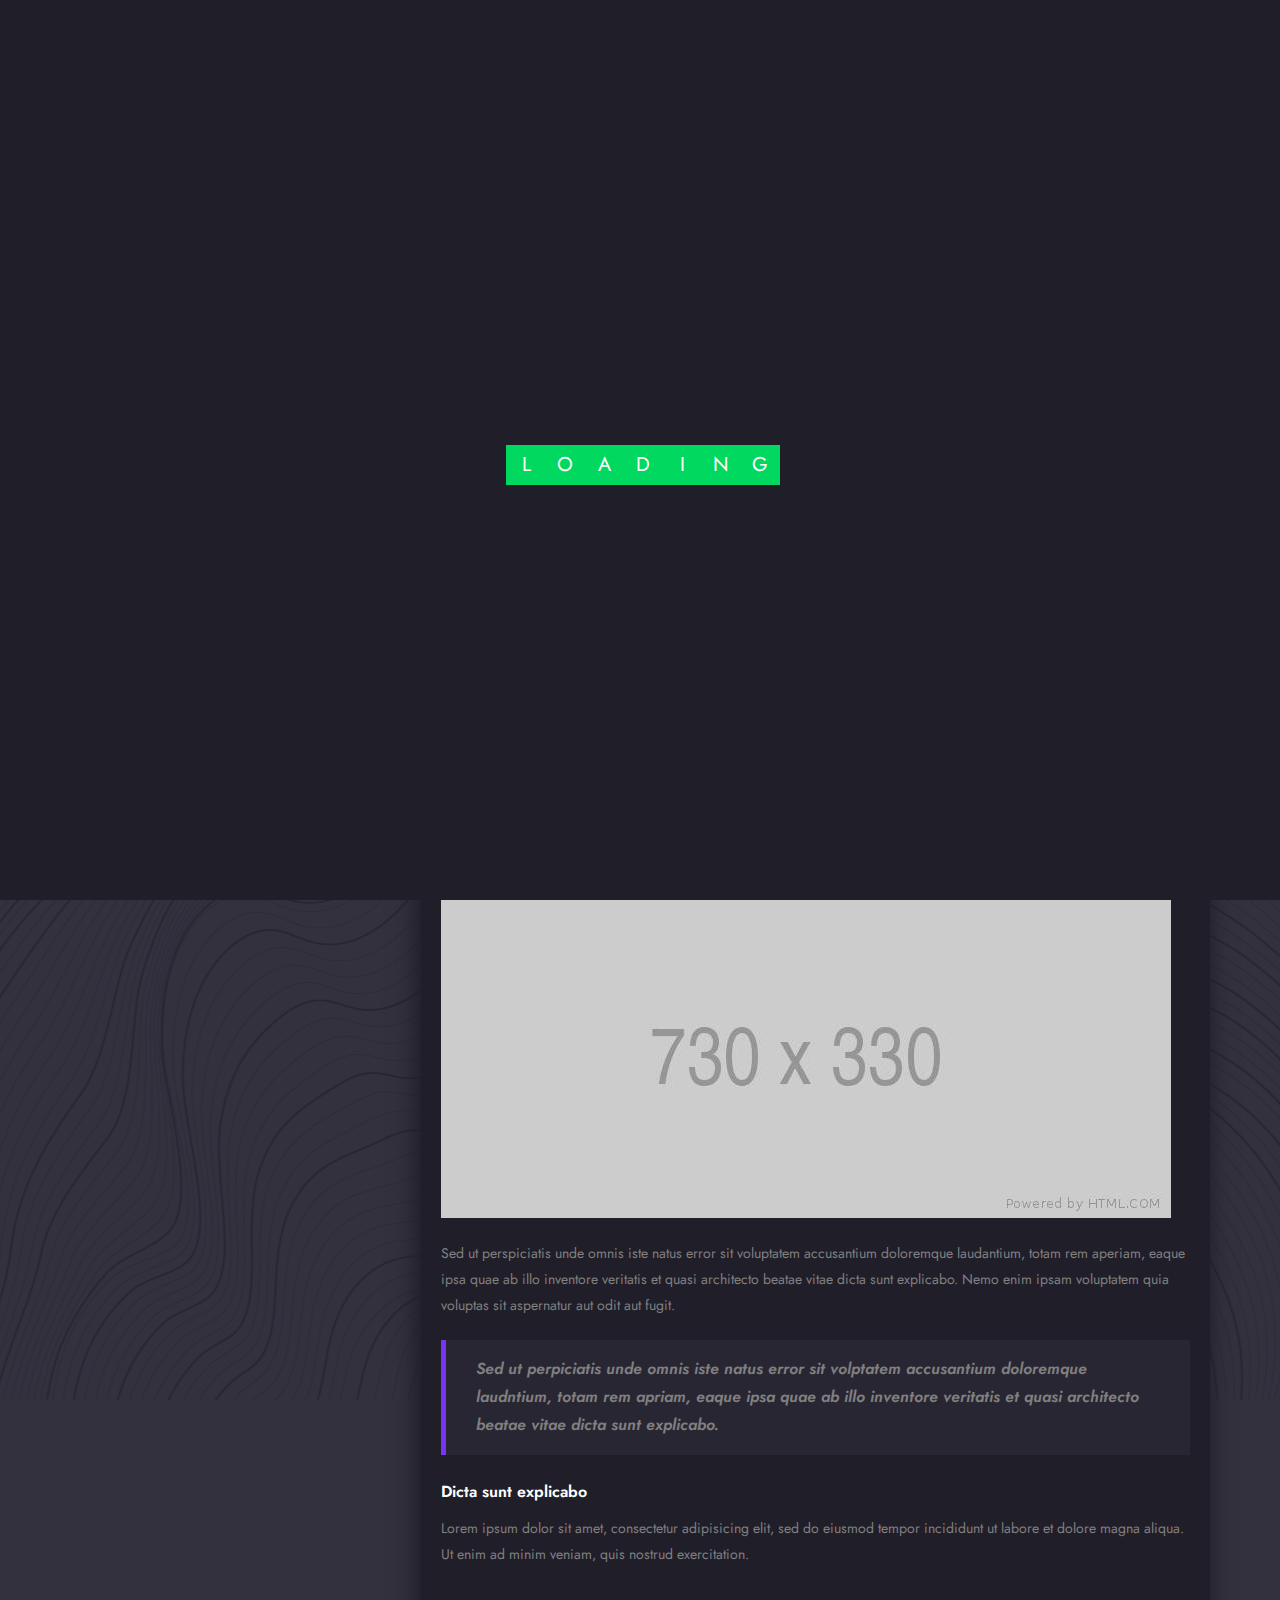
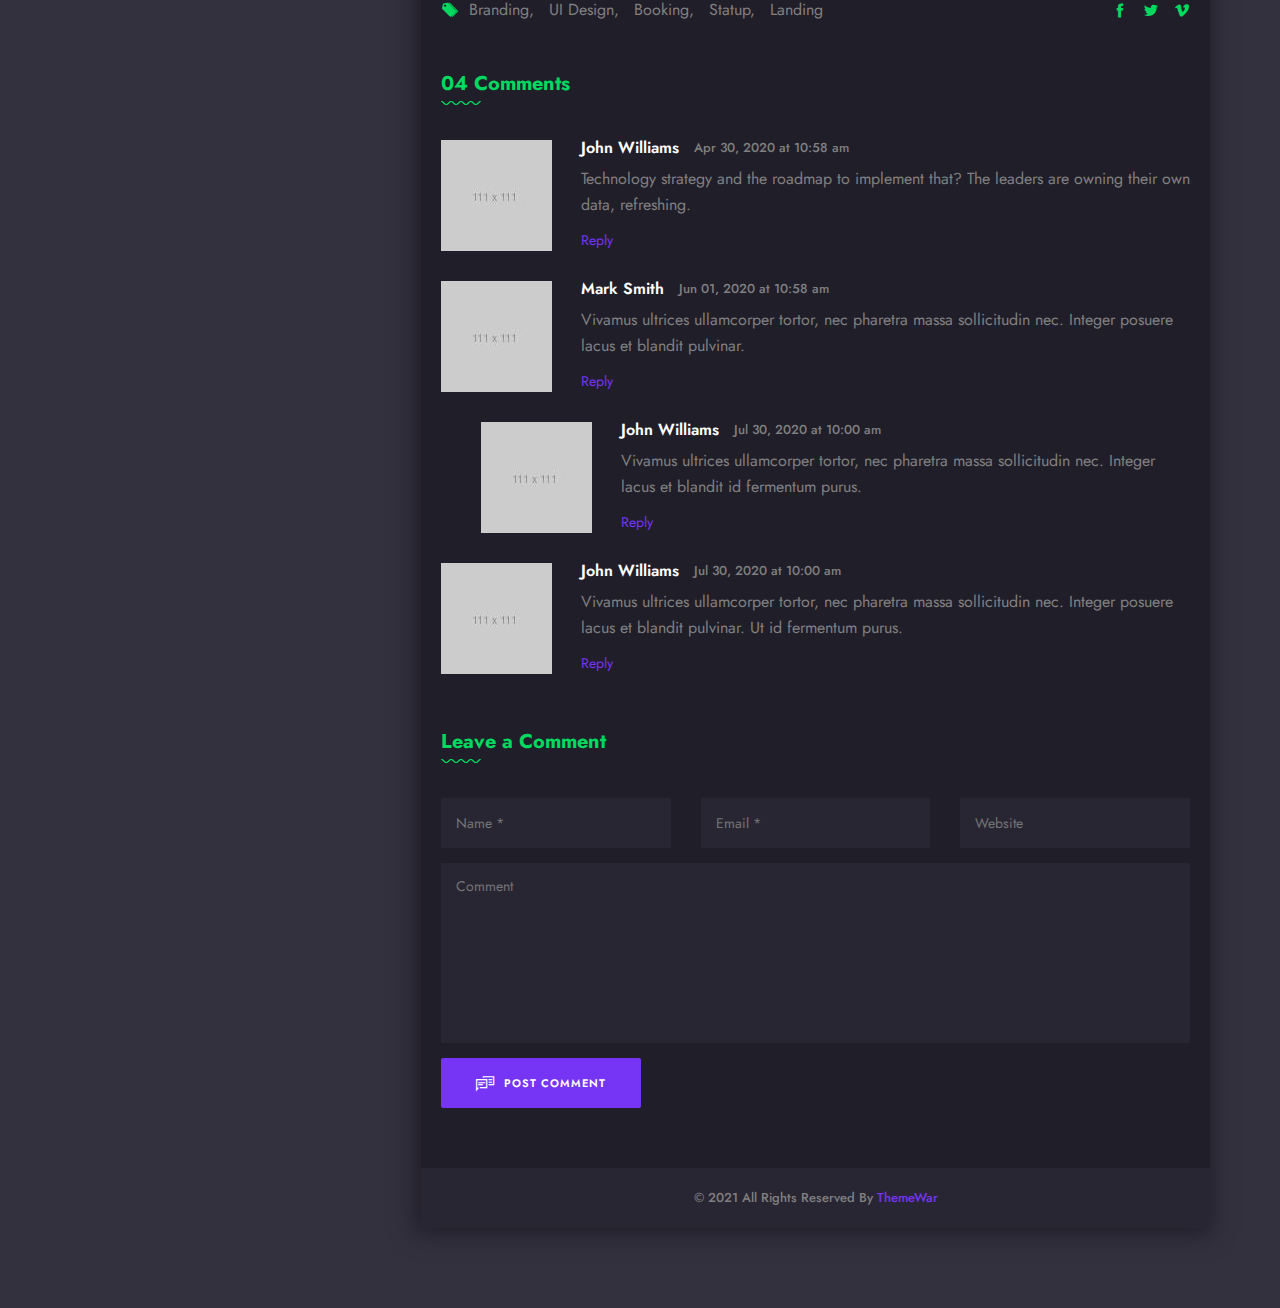
<file: single_blog.html>
<!DOCTYPE html>
<html lang="en">
    <head>
        <title>Bittanto - Creative Resume HTML5 Responsive Template</title>
        <meta charset="UTF-8">
        <meta name="viewport" content="width=device-width">

        <!-- Start Include All CSS -->
        <link rel="stylesheet" href="assets/css/bootstrap.css"/>
        <link rel="stylesheet" href="assets/css/animate.css"/>
        <link rel="stylesheet" href="assets/css/stroke-gap-icons.css"/>
        <link rel="stylesheet" href="assets/css/icofont.css"/>
        <link rel="stylesheet" href="assets/css/flaticon.css"/>
        <link rel="stylesheet" href="assets/css/Interest.css">
        <link rel="stylesheet" href="assets/css/owl.carousel.min.css">
        <link rel="stylesheet" href="assets/css/owl.theme.default.min.css">
        <link rel="stylesheet" href="assets/css/lightslider.css">
        <link rel="stylesheet" href="assets/css/jquery.mCustomScrollbar.css">
        
        <link rel="stylesheet" href="assets/css/preset.css"/>
        <link rel="stylesheet" href="assets/css/ignore_for_wp.css"/>
        <link rel="stylesheet" href="assets/css/theme.css"/>
        <link rel="stylesheet" href="assets/css/responsive.css"/>
        <link rel="stylesheet" href="assets/css/light.css"/>
        <!-- End Include All CSS -->

        <!-- Favicon Icon -->
        <link rel="icon"  type="image/png" href="assets/images/favicon.png">
        <!-- Favicon Icon -->
    </head>
    <body class="dark">
        
        <!-- Preloader Start -->
        <div class="preloader">
            <div class="preloader-inner">
                <div class="preloader-box">
                    <div class="letter">L</div>
                    <div class="letter">O</div>
                    <div class="letter">A</div>
                    <div class="letter">D</div>
                    <div class="letter">I</div>
                    <div class="letter">N</div>
                    <div class="letter">G</div>
                </div>
            </div>
        </div>
        <!-- Preloader End -->
        
        <div class="container">
            <div class="row">
                <div class="col-lg-4 profileColumn">
                    <div class="profileSidebar">
                        <div class="psHeader">
                            <svg preserveAspectRatio="none" viewBox="0 0 100 100">
                                <polygon points="0 20, 100 20, 0 100" opacity=".65"></polygon>
                            </svg>
                            <svg class="svg2" preserveAspectRatio="none" viewBox="0 0 100 120">
                                <polygon points="0 20, 100 20, 15 120" opacity=".8"></polygon>
                            </svg>
                            <div class="psContent">
                                <h3>Linda M. Bellamy</h3>
                                <span>Sr. Developer</span>
                            </div>
                        </div>
                        <div class="psPhoto">
                            <img src="assets/images/home_01/1.jpg" alt=""/>
                            <div class="psSocial">
                                <a href="https://facebook.com" target="_blank" class="fac"><i class="icofont-facebook"></i></a>
                                <a href="https://twitter.com" target="_blank" class="twi"><i class="icofont-twitter"></i></a>
                                <a href="https://dribbble.com/" target="_blank" class="dri"><i class="icofont-dribbble"></i></a>
                                <a href="https://www.instagram.com/" target="_blank" class="ins"><i class="icofont-instagram"></i></a>
                            </div>
                        </div>
                        <div class="psSkills">
                            <div class="pssBox" data-count="85">
                                <div class="pssbCount">85.</div>
                                <h5>Backend Development</h5>
                                <div class="pssbBars"><div class="pssbBar" style="width: 0%;"></div></div>
                            </div>
                            <div class="pssBox" data-count="92">
                                <div class="pssbCount">92.</div>
                                <h5>Frontend Development</h5>
                                <div class="pssbBars"><div class="pssbBar gr2" style="width: 0%;"></div></div>
                            </div>
                            <div class="pssBox" data-count="71">
                                <div class="pssbCount">71.</div>
                                <h5>Illustration</h5>
                                <div class="pssbBars"><div class="pssbBar gr3" style="width: 0%;"></div></div>
                            </div>
                        </div>
                        <div class="psFooter">
                            <a href="javascript:void(0);" class="btt_btn only_icon btt_reverse"><span><i class="icon icon-DownloadCloud"></i></span></a>
                            <a href="contact.html" class="btt_btn"><span><i class="icon icon-Bag"></i> Hire Me</span></a>
                        </div>
                    </div>
                </div>
                <div class="col-lg-8 contentColumn">
                    <header class="header clearfix">
                        <a href="javascript:void(0)" class="menu_btn"><i class="icofont-navigation-menu"></i>Menu</a>
                        <nav class="mainMenu">
                            <ul class="clearfix">
                                <li><a href="index.html"><i class="icon icon-House"></i><span>Home</span></a></li>
                                <li><a href="resume.html"><i class="icon icon-User"></i><span>Resume</span></a></li>
                                <li><a href="portfolio.html"><i class="icon icon-Bulb"></i><span>Portfolio</span></a></li>
                                <li class="active"><a href="blog.html"><i class="icon icon-ClipboardText"></i><span>Blog</span></a></li>
                                <li><a href="contact.html"><i class="icon icon-Imbox"></i><span>Contact</span></a></li>
                            </ul>
                        </nav>
                        <a href="#" class="sidebarToggler"><span><span></span><span></span><span></span></span></a>
                    </header>
                    <div class="sidebar">
                        <a href="javascript:void(0);" class="widget_closer"><i class="icofont-close-line"></i></a>
                        <div class="widget widget-search">
                            <h3 class="widget_title">Search</h3>
                            <form method="post" action="#" class="search_form">
                                <input type="text" name="s" placeholder="Enter Keword">
                                <button type="submit"><i class="icon icon-Search"></i></button>
                            </form>
                        </div>
                        <div class="widget widget-search">
                            <h3 class="widget_title">Categories</h3>
                            <ul>
                                <li><a href="blog.html">Web</a>(18)</li>
                                <li><a href="blog.html">Startup</a>(11)</li>
                                <li><a href="blog.html">Branding</a>(17)</li>
                                <li><a href="blog.html">UI UX</a>(23)</li>
                                <li><a href="blog.html">Agency</a>(19)</li>
                            </ul>
                        </div>
                        <div class="widget">
                            <h3 class="widget_title">
                                Recent Posts
                            </h3>
                            <div class="singleRecent">
                                <img src="assets/images/blog/7.jpg" alt="">
                                <span>01 Apr, 2021</span>
                                <a href="single_blog.html">
                                    Create your next web site with Unity.
                                </a>
                            </div>
                            <div class="singleRecent">
                                <img src="assets/images/blog/8.jpg" alt="">
                                <span>31 Mar, 2021</span>
                                <a href="single_blog.html">
                                    Truly unique hundreds of elements.
                                </a>
                            </div>
                            <div class="singleRecent">
                                <img src="assets/images/blog/9.jpg" alt="">
                                <span>26 Mar, 2021</span>
                                <a href="single_blog.html">
                                    Easily create unlimited amount of custom.
                                </a>
                            </div>
                        </div>
                        <div class="widget">
                            <h3 class="widget_title">Tags</h3>
                            <div class="tabclouds">
                                <a href="blog.html">Web Design</a>
                                <a href="blog.html">Development</a>
                                <a href="blog.html">CSS</a>
                                <a href="blog.html">Studio</a>
                                <a href="blog.html">Award</a>
                                <a href="blog.html">Mobile</a>
                                <a href="blog.html">IOS</a>
                                <a href="blog.html">IOS</a>
                                <a href="blog.html">UI / UX</a>
                                <a href="blog.html">Portfolio</a>
                            </div>
                        </div>
                    </div>
                    <div class="sidebarOverlay"></div>
                    <div class="bodyContent">
                        <div class="pageCointainer">
                            <section class="comonSection thumbSection">
                                <div class="blogThumb">
                                    <img src="assets/images/blog/5.jpg" alt=""/>
                                </div>
                            </section>
                            <section class="comonSection blogContentSection">
                                <div class="container-fluid">
                                    <div class="row">
                                        <div class="col-lg-12">
                                            <h3 class="blogTitle">20 Resources That'll Make You Better at Technology.</h3>
                                            <div class="blogMeta">
                                                <span>By <a href="blog.html">Bellamy</a></span>
                                                <span><a href="blog.html">02 Apr, 2021</a></span>
                                            </div>
                                            <div class="pageContent">
                                                <p class="mb14">
                                                    Lorem ipsum dolor sit amet, consectetur adipisicing elit, sed do eiusmod tempor incididunt ut labore et dolore magna 
                                                    aliqua. Ut enim ad minim veniam, quis nostrud exercitation ullamco laboris nisi ut aliquip ex ea commodo 
                                                    consequat. Duis aute irure dolor in reprehenderit in voluptate velit esse cillum dolore eu fugiat nulla 
                                                    pariatur. Excepteur sint occaecat cupidatat non proident, sunt in culpa qui officia deserunt mollit anim id 
                                                    est laborum.
                                                </p>
                                                <p class="mb22">
                                                    Duis aute irure dolor in reprehenderit in voluptate velit esse cillum dolore eu fugiat nulla 
                                                    pariatur. Excepteur sint occaecat cupidatat non proident, sunt in culpa qui officia deserunt mollit anim id 
                                                    est laborum.
                                                </p>
                                                <img src="assets/images/blog/6.jpg" alt="" class="pcImg"/>
                                                <p class="mb22">
                                                    Sed ut perspiciatis unde omnis iste natus error sit voluptatem accusantium doloremque laudantium, totam rem aperiam, 
                                                    eaque ipsa quae ab illo inventore veritatis et quasi architecto beatae vitae dicta sunt explicabo. Nemo enim 
                                                    ipsam voluptatem quia voluptas sit aspernatur aut odit aut fugit.
                                                </p>
                                                <blockquote class="mb26">
                                                    <p>
                                                        Sed ut perpiciatis unde omnis iste natus error sit volptatem accusantium doloremque laudntium, totam rem apriam, eaque ipsa quae 
                                                        ab illo inventore veritatis et quasi architecto beatae vitae dicta sunt explicabo.
                                                    </p>
                                                </blockquote>
                                                <h3 class="mb26">Dicta sunt explicabo</h3>
                                                <p>
                                                    Lorem ipsum dolor sit amet, consectetur adipisicing elit, sed do eiusmod tempor incididunt ut labore et dolore magna 
                                                    aliqua. Ut enim ad minim veniam, quis nostrud exercitation.
                                                </p>
                                            </div>
                                        </div>
                                    </div>
                                    <div class="row mt25">
                                        <div class="col-lg-8">
                                            <div class="sicmr_tag clearfix">
                                                <i class="icofont-tags"></i>
                                                <a href="blog.html">Branding,</a><a href="blog.html">UI Design,</a><a href="blog.html">Booking,</a><a href="blog.html">Statup,</a><a href="blog.html">Landing</a>
                                            </div>
                                        </div>
                                        <div class="col-lg-4">
                                            <div class="sicmr_social">
                                                <a href="https://facebook.com/" target="_blank"><i class="icofont-facebook"></i></a>
                                                <a href="https://twitter.com/" target="_blank"><i class="icofont-twitter"></i></a>
                                                <a href="https://vimeo.com/" target="_blank"><i class="icofont-vimeo"></i></a>
                                            </div>
                                        </div>
                                    </div>
                                    <div class="row">
                                        <div class="col-lg-12">
                                            <div class="commentArea">
                                                <h2 class="sectionTitle mt52">04 Comments</h2>
                                                <ol class="comment_list">
                                                    <li>
                                                        <div class="single-comment">
                                                            <img src="assets/images/author/4.jpg" alt="">
                                                            <div class="authorDetails">
                                                                <h5>John Williams</h5>
                                                                <span>Apr 30, 2020 at 10:58 am</span>
                                                            </div>
                                                            <div class="comment">
                                                                Technology strategy and the roadmap to implement that? The leaders are owning their own data, refreshing.
                                                            </div>
                                                            <a class="comment-reply-link" href="javascript:void(0);">Reply</a>
                                                        </div>
                                                    </li>
                                                    <li>
                                                        <div class="single-comment">
                                                            <img src="assets/images/author/5.jpg" alt="">
                                                            <div class="authorDetails">
                                                                <h5>Mark Smith</h5>
                                                                <span>Jun 01, 2020 at 10:58 am</span>
                                                            </div>
                                                            <div class="comment">
                                                                Vivamus ultrices ullamcorper tortor, nec pharetra massa sollicitudin nec. 
                                                                Integer posuere lacus et blandit pulvinar.
                                                            </div>
                                                            <a class="comment-reply-link" href="javascript:void(0);">Reply</a>
                                                        </div>
                                                        <ul class="children">
                                                            <li>
                                                                <div class="single-comment">
                                                                    <img src="assets/images/author/4.jpg" alt="">
                                                                    <div class="authorDetails">
                                                                        <h5>John Williams</h5>
                                                                        <span>Jul 30, 2020 at 10:00 am</span>
                                                                    </div>
                                                                    <div class="comment">
                                                                        Vivamus ultrices ullamcorper tortor, nec pharetra massa sollicitudin nec. 
                                                                        Integer lacus et blandit  id fermentum purus. 
                                                                    </div>
                                                                    <a class="comment-reply-link" href="javascript:void(0);">Reply</a>
                                                                </div>
                                                            </li>
                                                        </ul>
                                                    </li>
                                                    <li>
                                                        <div class="single-comment">
                                                            <img src="assets/images/author/6.jpg" alt="">
                                                            <div class="authorDetails">
                                                                <h5>John Williams</h5>
                                                                <span>Jul 30, 2020 at 10:00 am</span>
                                                            </div>
                                                            <div class="comment">
                                                                Vivamus ultrices ullamcorper tortor, nec pharetra massa sollicitudin nec. 
                                                                Integer posuere lacus et blandit pulvinar. Ut id fermentum purus. 
                                                            </div>
                                                            <a class="comment-reply-link" href="javascript:void(0);">Reply</a>
                                                        </div>
                                                    </li>
                                                </ol>
                                                <h2 class="sectionTitle mt30">Leave a Comment</h2>
                                                <div class="comentForm mb30">
                                                    <form method="post" action="javascript:void(0);" class="comForms">
                                                        <div class="row">
                                                            <div class="col-lg-4 col-md-12">
                                                                <input type="text" name="name" class="com_inputa" placeholder="Name *">
                                                            </div>
                                                            <div class="col-lg-4 col-md-12">
                                                                <input type="text" name="name" class="com_inputa" placeholder="Email *">
                                                            </div>
                                                            <div class="col-lg-4 col-md-12">
                                                                <input type="text" name="name" class="com_inputa" placeholder="Website">
                                                            </div>
                                                            <div class="col-lg-12 col-md-12">
                                                                <textarea class="com_textarea" name="com_textarea" placeholder="Comment"></textarea>
                                                            </div>
                                                            <div class="col-lg-12 col-md-12">
                                                                <button type="submit" class="btt_btn"><span><i class="icon icon-MessageRight"></i>Post Comment</span></button>
                                                            </div>
                                                        </div>
                                                    </form>
                                                </div>
                                            </div>
                                        </div>
                                    </div>
                                </div>
                            </section>
                            <footer class="footer">
                                <div class="container-fluid">
                                    <div class="row">
                                        <div class="col-lg-12 text-center">
                                            <div class="copyRight">&copy; 2021 All Rights Reserved By <a href="http://themewar.com" target="_blank">ThemeWar</a></div>
                                        </div>
                                    </div>
                                </div>
                            </footer>
                        </div>
                    </div>
                </div>
            </div>
        </div>
        
        <!-- Bact To Top -->
        <a href="javascript:void(0);" id="backtotop"><i class="icofont-bubble-up"></i></a>
        <!-- Bact To Top -->

        <!-- Start Include All JS -->
        <script src="assets/js/jquery.js"></script>
        <script src="assets/js/bootstrap.min.js"></script>
        <script src="assets/js/jquery.appear.js"></script>
        <script src="assets/js/owl.carousel.min.js"></script>
        <script src="assets/js/mixer.js"></script>
        <script src="assets/js/lightslider.min.js"></script>
        <script src="https://maps.google.com/maps/api/js?key=AIzaSyBJtPMZ_LWZKuHTLq5o08KSncQufIhPU3o"></script>
        <script src="assets/js/gmaps.js"></script>
        <script src="assets/js/anime.min.js"></script>
        <script src="assets/js/folio.js"></script>
        <script src="assets/js/jquery.mCustomScrollbar.concat.min.js"></script>
        
        <script src="assets/js/theme.js"></script>
        <!-- End Include All JS -->
    </body>
</html>
</file>
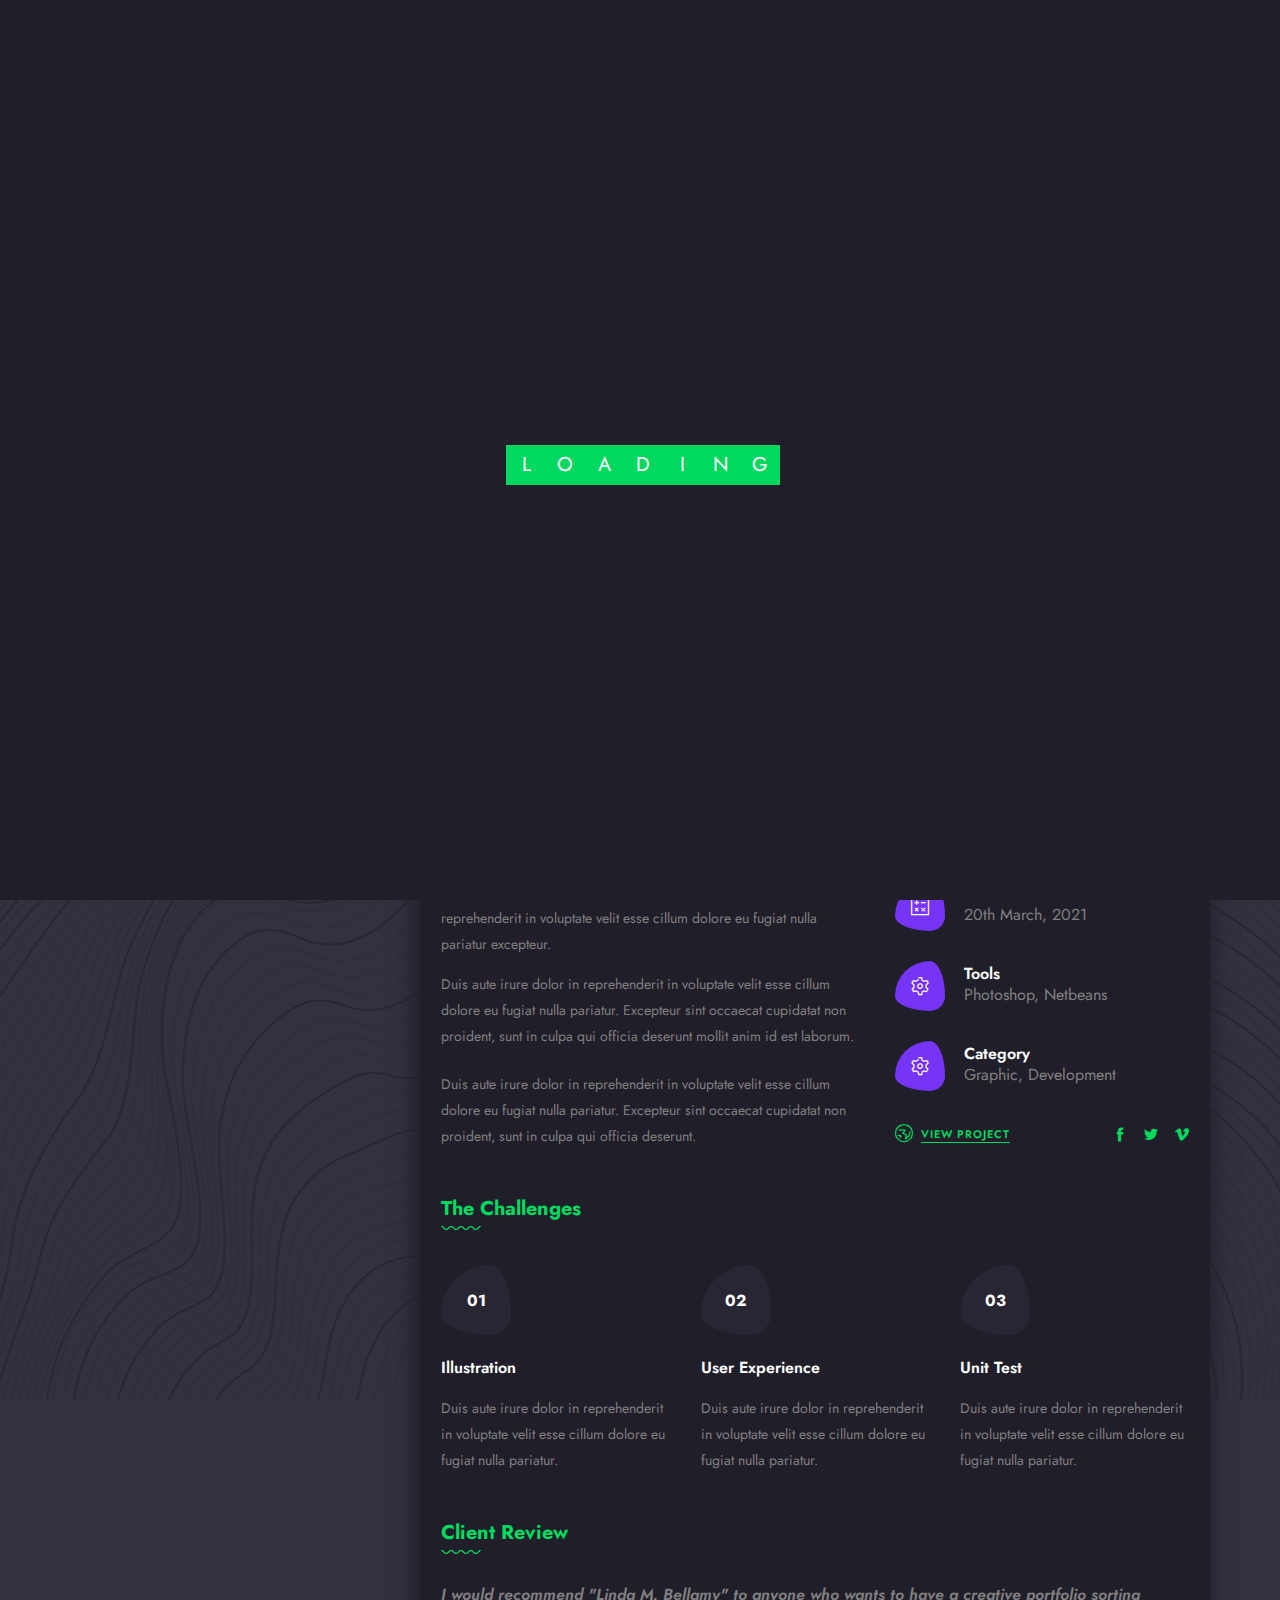
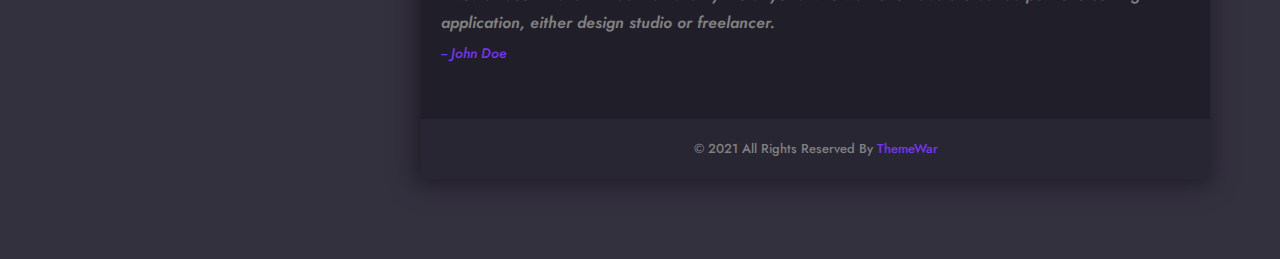
<file: single_folio.html>
<!DOCTYPE html>
<html lang="en">
    <head>
        <title>Bittanto - Creative Resume HTML5 Responsive Template</title>
        <meta charset="UTF-8">
        <meta name="viewport" content="width=device-width">

        <!-- Start Include All CSS -->
        <link rel="stylesheet" href="assets/css/bootstrap.css"/>
        <link rel="stylesheet" href="assets/css/animate.css"/>
        <link rel="stylesheet" href="assets/css/stroke-gap-icons.css"/>
        <link rel="stylesheet" href="assets/css/icofont.css"/>
        <link rel="stylesheet" href="assets/css/flaticon.css"/>
        <link rel="stylesheet" href="assets/css/Interest.css">
        <link rel="stylesheet" href="assets/css/owl.carousel.min.css">
        <link rel="stylesheet" href="assets/css/owl.theme.default.min.css">
        <link rel="stylesheet" href="assets/css/lightslider.css">
        <link rel="stylesheet" href="assets/css/jquery.mCustomScrollbar.css">
        
        <link rel="stylesheet" href="assets/css/preset.css"/>
        <link rel="stylesheet" href="assets/css/ignore_for_wp.css"/>
        <link rel="stylesheet" href="assets/css/theme.css"/>
        <link rel="stylesheet" href="assets/css/responsive.css"/>
        <link rel="stylesheet" href="assets/css/light.css"/>
        <!-- End Include All CSS -->

        <!-- Favicon Icon -->
        <link rel="icon"  type="image/png" href="assets/images/favicon.png">
        <!-- Favicon Icon -->
    </head>
    <body class="dark">
        
        <!-- Preloader Start -->
        <div class="preloader">
            <div class="preloader-inner">
                <div class="preloader-box">
                    <div class="letter">L</div>
                    <div class="letter">O</div>
                    <div class="letter">A</div>
                    <div class="letter">D</div>
                    <div class="letter">I</div>
                    <div class="letter">N</div>
                    <div class="letter">G</div>
                </div>
            </div>
        </div>
        <!-- Preloader End -->
        
        <div class="container">
            <div class="row">
                <div class="col-lg-4 profileColumn">
                    <div class="profileSidebar">
                        <div class="psHeader">
                            <svg preserveAspectRatio="none" viewBox="0 0 100 100">
                                <polygon points="0 20, 100 20, 0 100" opacity=".65"></polygon>
                            </svg>
                            <svg class="svg2" preserveAspectRatio="none" viewBox="0 0 100 120">
                                <polygon points="0 20, 100 20, 15 120" opacity=".8"></polygon>
                            </svg>
                            <div class="psContent">
                                <h3>Linda M. Bellamy</h3>
                                <span>Sr. Developer</span>
                            </div>
                        </div>
                        <div class="psPhoto">
                            <img src="assets/images/home_01/1.jpg" alt=""/>
                            <div class="psSocial">
                                <a href="https://facebook.com" target="_blank" class="fac"><i class="icofont-facebook"></i></a>
                                <a href="https://twitter.com" target="_blank" class="twi"><i class="icofont-twitter"></i></a>
                                <a href="https://dribbble.com/" target="_blank" class="dri"><i class="icofont-dribbble"></i></a>
                                <a href="https://www.instagram.com/" target="_blank" class="ins"><i class="icofont-instagram"></i></a>
                            </div>
                        </div>
                        <div class="psSkills">
                            <div class="pssBox" data-count="85">
                                <div class="pssbCount">85.</div>
                                <h5>Backend Development</h5>
                                <div class="pssbBars"><div class="pssbBar" style="width: 0%;"></div></div>
                            </div>
                            <div class="pssBox" data-count="92">
                                <div class="pssbCount">92.</div>
                                <h5>Frontend Development</h5>
                                <div class="pssbBars"><div class="pssbBar gr2" style="width: 0%;"></div></div>
                            </div>
                            <div class="pssBox" data-count="71">
                                <div class="pssbCount">71.</div>
                                <h5>Illustration</h5>
                                <div class="pssbBars"><div class="pssbBar gr3" style="width: 0%;"></div></div>
                            </div>
                        </div>
                        <div class="psFooter">
                            <a href="javascript:void(0);" class="btt_btn only_icon btt_reverse"><span><i class="icon icon-DownloadCloud"></i></span></a>
                            <a href="contact.html" class="btt_btn"><span><i class="icon icon-Bag"></i> Hire Me</span></a>
                        </div>
                    </div>
                </div>
                <div class="col-lg-8 contentColumn">
                    <header class="header clearfix">
                        <a href="javascript:void(0)" class="menu_btn"><i class="icofont-navigation-menu"></i>Menu</a>
                        <nav class="mainMenu">
                            <ul class="clearfix">
                                <li><a href="index.html"><i class="icon icon-House"></i><span>Home</span></a></li>
                                <li><a href="resume.html"><i class="icon icon-User"></i><span>Resume</span></a></li>
                                <li class="active"><a href="portfolio.html"><i class="icon icon-Bulb"></i><span>Portfolio</span></a></li>
                                <li><a href="blog.html"><i class="icon icon-ClipboardText"></i><span>Blog</span></a></li>
                                <li><a href="contact.html"><i class="icon icon-Imbox"></i><span>Contact</span></a></li>
                            </ul>
                        </nav>
                        <a href="#" class="sidebarToggler"><span><span></span><span></span><span></span></span></a>
                    </header>
                    <div class="sidebar">
                        <a href="javascript:void(0);" class="widget_closer"><i class="icofont-close-line"></i></a>
                        <div class="widget widget-search">
                            <h3 class="widget_title">Search</h3>
                            <form method="post" action="#" class="search_form">
                                <input type="text" name="s" placeholder="Enter Keword">
                                <button type="submit"><i class="icon icon-Search"></i></button>
                            </form>
                        </div>
                        <div class="widget widget-search">
                            <h3 class="widget_title">Categories</h3>
                            <ul>
                                <li><a href="blog.html">Web</a>(18)</li>
                                <li><a href="blog.html">Startup</a>(11)</li>
                                <li><a href="blog.html">Branding</a>(17)</li>
                                <li><a href="blog.html">UI UX</a>(23)</li>
                                <li><a href="blog.html">Agency</a>(19)</li>
                            </ul>
                        </div>
                        <div class="widget">
                            <h3 class="widget_title">
                                Recent Posts
                            </h3>
                            <div class="singleRecent">
                                <img src="assets/images/blog/7.jpg" alt="">
                                <span>01 Apr, 2021</span>
                                <a href="single_blog.html">
                                    Create your next web site with Unity.
                                </a>
                            </div>
                            <div class="singleRecent">
                                <img src="assets/images/blog/8.jpg" alt="">
                                <span>31 Mar, 2021</span>
                                <a href="single_blog.html">
                                    Truly unique hundreds of elements.
                                </a>
                            </div>
                            <div class="singleRecent">
                                <img src="assets/images/blog/9.jpg" alt="">
                                <span>26 Mar, 2021</span>
                                <a href="single_blog.html">
                                    Easily create unlimited amount of custom.
                                </a>
                            </div>
                        </div>
                        <div class="widget">
                            <h3 class="widget_title">Tags</h3>
                            <div class="tabclouds">
                                <a href="blog.html">Web Design</a>
                                <a href="blog.html">Development</a>
                                <a href="blog.html">CSS</a>
                                <a href="blog.html">Studio</a>
                                <a href="blog.html">Award</a>
                                <a href="blog.html">Mobile</a>
                                <a href="blog.html">IOS</a>
                                <a href="blog.html">IOS</a>
                                <a href="blog.html">UI / UX</a>
                                <a href="blog.html">Portfolio</a>
                            </div>
                        </div>
                    </div>
                    <div class="sidebarOverlay"></div>
                    <div class="bodyContent">
                        <div class="pageCointainer">
                            <section class="comonSection thumbSection">
                                <ul id="folioGallery">
                                    <li data-thumb="assets/images/folio/13.jpg" data-src="assets/images/folio/13.jpg">
                                        <div class="folioThumb">
                                            <img src="assets/images/folio/13.jpg" alt=""/>
                                        </div>
                                    </li>
                                    <li data-thumb="assets/images/folio/14.jpg" data-src="assets/images/folio/14.jpg">
                                        <div class="folioThumb">
                                            <img src="assets/images/folio/14.jpg" alt=""/>
                                        </div>
                                    </li>
                                    <li data-thumb="assets/images/folio/15.jpg" data-src="assets/images/folio/15.jpg">
                                        <div class="folioThumb">
                                            <img src="assets/images/folio/15.jpg" alt=""/>
                                        </div>
                                    </li>
                                </ul>
                            </section>
                            <section class="comonSection folioContentSection">
                                <div class="container-fluid">
                                    <div class="row">
                                        <div class="col-lg-12">
                                            <h3 class="folioTitle">Artwork Design</h3>
                                            <div class="row">
                                                <div class="col-lg-7">
                                                    <div class="pageContent">
                                                        <p class="mb14">
                                                            Lorem ipsum dolor sit amet, consectetur adipisicing elit, sed do eiusmod tempor incididunt ut labore et dolore magna 
                                                            aliqua. Ut enim ad minim veniam, quis nostrud exercitation ullamco laboris nisi ut aliquip ex ea commodo 
                                                            consequat. Duis aute irure dolor in reprehenderit in voluptate velit esse cillum dolore eu fugiat nulla 
                                                            pariatur excepteur.
                                                        </p>
                                                        <p class="mb22">
                                                            Duis aute irure dolor in reprehenderit in voluptate velit esse cillum dolore eu fugiat nulla 
                                                            pariatur. Excepteur sint occaecat cupidatat non proident, sunt in culpa qui officia deserunt mollit anim id 
                                                            est laborum.
                                                        </p>
                                                        <p>
                                                            Duis aute irure dolor in reprehenderit in voluptate velit esse cillum dolore eu fugiat nulla 
                                                            pariatur. Excepteur sint occaecat cupidatat non proident, sunt in culpa qui officia deserunt.
                                                        </p>
                                                    </div>
                                                </div>
                                                <div class="col-lg-5 folioMeta">
                                                    <div class="icon_box_01">
                                                        <i class="icon icon-User"></i>
                                                        <h3>Client</h3>
                                                        <p>John Doe</p>
                                                    </div>
                                                    <div class="icon_box_01">
                                                        <i class="icon icon-Calculator"></i>
                                                        <h3>Date</h3>
                                                        <p>20th March, 2021</p>
                                                    </div>
                                                    <div class="icon_box_01">
                                                        <i class="icon icon-Settings"></i>
                                                        <h3>Tools</h3>
                                                        <p>Photoshop, Netbeans</p>
                                                    </div>
                                                    <div class="icon_box_01">
                                                        <i class="icon icon-Settings"></i>
                                                        <h3>Category</h3>
                                                        <p><a href="portfolio.html">Graphic</a>, <a href="portfolio.html">Development</a></p>
                                                    </div>
                                                    <div class="fmfooter">
                                                        <a href="javascript:void(0);" class="btt_link"><i class="icon icon-WorldWide"></i><span>View Project</span></a>
                                                        <div class="sicmr_social">
                                                            <a href="https://facebook.com/" target="_blank"><i class="icofont-facebook"></i></a>
                                                            <a href="https://twitter.com/" target="_blank"><i class="icofont-twitter"></i></a>
                                                            <a href="https://vimeo.com/" target="_blank"><i class="icofont-vimeo"></i></a>
                                                        </div>
                                                    </div>
                                                </div>
                                            </div>
                                        </div>
                                    </div>
                                    <div class="row mt52">
                                        <div class="col-lg-12">
                                            <h2 class="sectionTitle">The Challenges</h2>
                                        </div>
                                    </div>
                                    <div class="row">
                                        <div class="col-lg-4">
                                            <div class="icon_box_4">
                                                <i>01</i>
                                                <h3>Illustration</h3>
                                                <p>
                                                    Duis aute irure dolor in reprehenderit in voluptate velit esse cillum dolore eu fugiat nulla pariatur.
                                                </p>
                                            </div>
                                        </div>
                                        <div class="col-lg-4">
                                            <div class="icon_box_4">
                                                <i>02</i>
                                                <h3>User Experience</h3>
                                                <p>
                                                    Duis aute irure dolor in reprehenderit in voluptate velit esse cillum dolore eu fugiat nulla pariatur.
                                                </p>
                                            </div>
                                        </div>
                                        <div class="col-lg-4">
                                            <div class="icon_box_4">
                                                <i>03</i>
                                                <h3>Unit Test</h3>
                                                <p>
                                                    Duis aute irure dolor in reprehenderit in voluptate velit esse cillum dolore eu fugiat nulla pariatur.
                                                </p>
                                            </div>
                                        </div>
                                    </div>
                                    <div class="row mt52 mb30">
                                        <div class="col-lg-12">
                                            <h2 class="sectionTitle mb27">Client Review</h2>
                                        </div>
                                        <div class="col-lg-12">
                                            <div class="clientReview">
                                                <p>
                                                    I would recommend "Linda M. Bellamy" to anyone who wants to have a creative portfolio sorting application, either design studio or freelancer.
                                                </p>
                                                <cite>-- John Doe</cite>
                                            </div>
                                        </div>
                                    </div>
                                </div>
                            </section>
                            <footer class="footer">
                                <div class="container-fluid">
                                    <div class="row">
                                        <div class="col-lg-12 text-center">
                                            <div class="copyRight">&copy; 2021 All Rights Reserved By <a href="http://themewar.com" target="_blank">ThemeWar</a></div>
                                        </div>
                                    </div>
                                </div>
                            </footer>
                        </div>
                    </div>
                </div>
            </div>
        </div>
        
        <!-- Bact To Top -->
        <a href="javascript:void(0);" id="backtotop"><i class="icofont-bubble-up"></i></a>
        <!-- Bact To Top -->

        <!-- Start Include All JS -->
        <script src="assets/js/jquery.js"></script>
        <script src="assets/js/bootstrap.min.js"></script>
        <script src="assets/js/jquery.appear.js"></script>
        <script src="assets/js/owl.carousel.min.js"></script>
        <script src="assets/js/mixer.js"></script>
        <script src="assets/js/lightslider.min.js"></script>
        <script src="https://maps.google.com/maps/api/js?key=AIzaSyBJtPMZ_LWZKuHTLq5o08KSncQufIhPU3o"></script>
        <script src="assets/js/gmaps.js"></script>
        <script src="assets/js/anime.min.js"></script>
        <script src="assets/js/folio.js"></script>
        <script src="assets/js/jquery.mCustomScrollbar.concat.min.js"></script>
        
        <script src="assets/js/theme.js"></script>
        <!-- End Include All JS -->
    </body>
</html>
</file>
<file: assets/css/stroke-gap-icons.css>
@font-face {
	font-family: 'Stroke-Gap-Icons';
	src: url('../fonts/Stroke-Gap-Icons.eot');
}
@font-face {
	font-family: 'Stroke-Gap-Icons';
	src: url([data-uri]) format('truetype'),
		 url([data-uri]) format('woff');
	font-weight: normal;
	font-style: normal;
}

.icon {
	font-family: 'Stroke-Gap-Icons';
	speak: none;
	font-style: normal;
	font-weight: normal;
	font-variant: normal;
	text-transform: none;
	line-height: inherit;

	/* Better Font Rendering =========== */
	-webkit-font-smoothing: antialiased;
	-moz-osx-font-smoothing: grayscale;
}

.icon-WorldWide:before {
	content: "\e600";
}
.icon-WorldGlobe:before {
	content: "\e601";
}
.icon-Underpants:before {
	content: "\e602";
}
.icon-Tshirt:before {
	content: "\e603";
}
.icon-Trousers:before {
	content: "\e604";
}
.icon-Tie:before {
	content: "\e605";
}
.icon-TennisBall:before {
	content: "\e606";
}
.icon-Telesocpe:before {
	content: "\e607";
}
.icon-Stop:before {
	content: "\e608";
}
.icon-Starship:before {
	content: "\e609";
}
.icon-Starship2:before {
	content: "\e60a";
}
.icon-Speaker:before {
	content: "\e60b";
}
.icon-Speaker2:before {
	content: "\e60c";
}
.icon-Soccer:before {
	content: "\e60d";
}
.icon-Snikers:before {
	content: "\e60e";
}
.icon-Scisors:before {
	content: "\e60f";
}
.icon-Puzzle:before {
	content: "\e610";
}
.icon-Printer:before {
	content: "\e611";
}
.icon-Pool:before {
	content: "\e612";
}
.icon-Podium:before {
	content: "\e613";
}
.icon-Play:before {
	content: "\e614";
}
.icon-Planet:before {
	content: "\e615";
}
.icon-Pause:before {
	content: "\e616";
}
.icon-Next:before {
	content: "\e617";
}
.icon-MusicNote2:before {
	content: "\e618";
}
.icon-MusicNote:before {
	content: "\e619";
}
.icon-MusicMixer:before {
	content: "\e61a";
}
.icon-Microphone:before {
	content: "\e61b";
}
.icon-Medal:before {
	content: "\e61c";
}
.icon-ManFigure:before {
	content: "\e61d";
}
.icon-Magnet:before {
	content: "\e61e";
}
.icon-Like:before {
	content: "\e61f";
}
.icon-Hanger:before {
	content: "\e620";
}
.icon-Handicap:before {
	content: "\e621";
}
.icon-Forward:before {
	content: "\e622";
}
.icon-Footbal:before {
	content: "\e623";
}
.icon-Flag:before {
	content: "\e624";
}
.icon-FemaleFigure:before {
	content: "\e625";
}
.icon-Dislike:before {
	content: "\e626";
}
.icon-DiamondRing:before {
	content: "\e627";
}
.icon-Cup:before {
	content: "\e628";
}
.icon-Crown:before {
	content: "\e629";
}
.icon-Column:before {
	content: "\e62a";
}
.icon-Click:before {
	content: "\e62b";
}
.icon-Cassette:before {
	content: "\e62c";
}
.icon-Bomb:before {
	content: "\e62d";
}
.icon-BatteryLow:before {
	content: "\e62e";
}
.icon-BatteryFull:before {
	content: "\e62f";
}
.icon-Bascketball:before {
	content: "\e630";
}
.icon-Astronaut:before {
	content: "\e631";
}
.icon-WineGlass:before {
	content: "\e632";
}
.icon-Water:before {
	content: "\e633";
}
.icon-Wallet:before {
	content: "\e634";
}
.icon-Umbrella:before {
	content: "\e635";
}
.icon-TV:before {
	content: "\e636";
}
.icon-TeaMug:before {
	content: "\e637";
}
.icon-Tablet:before {
	content: "\e638";
}
.icon-Soda:before {
	content: "\e639";
}
.icon-SodaCan:before {
	content: "\e63a";
}
.icon-SimCard:before {
	content: "\e63b";
}
.icon-Signal:before {
	content: "\e63c";
}
.icon-Shaker:before {
	content: "\e63d";
}
.icon-Radio:before {
	content: "\e63e";
}
.icon-Pizza:before {
	content: "\e63f";
}
.icon-Phone:before {
	content: "\e640";
}
.icon-Notebook:before {
	content: "\e641";
}
.icon-Mug:before {
	content: "\e642";
}
.icon-Mastercard:before {
	content: "\e643";
}
.icon-Ipod:before {
	content: "\e644";
}
.icon-Info:before {
	content: "\e645";
}
.icon-Icecream2:before {
	content: "\e646";
}
.icon-Icecream1:before {
	content: "\e647";
}
.icon-Hourglass:before {
	content: "\e648";
}
.icon-Help:before {
	content: "\e649";
}
.icon-Goto:before {
	content: "\e64a";
}
.icon-Glasses:before {
	content: "\e64b";
}
.icon-Gameboy:before {
	content: "\e64c";
}
.icon-ForkandKnife:before {
	content: "\e64d";
}
.icon-Export:before {
	content: "\e64e";
}
.icon-Exit:before {
	content: "\e64f";
}
.icon-Espresso:before {
	content: "\e650";
}
.icon-Drop:before {
	content: "\e651";
}
.icon-Download:before {
	content: "\e652";
}
.icon-Dollars:before {
	content: "\e653";
}
.icon-Dollar:before {
	content: "\e654";
}
.icon-DesktopMonitor:before {
	content: "\e655";
}
.icon-Corkscrew:before {
	content: "\e656";
}
.icon-CoffeeToGo:before {
	content: "\e657";
}
.icon-Chart:before {
	content: "\e658";
}
.icon-ChartUp:before {
	content: "\e659";
}
.icon-ChartDown:before {
	content: "\e65a";
}
.icon-Calculator:before {
	content: "\e65b";
}
.icon-Bread:before {
	content: "\e65c";
}
.icon-Bourbon:before {
	content: "\e65d";
}
.icon-BottleofWIne:before {
	content: "\e65e";
}
.icon-Bag:before {
	content: "\e65f";
}
.icon-Arrow:before {
	content: "\e660";
}
.icon-Antenna2:before {
	content: "\e661";
}
.icon-Antenna1:before {
	content: "\e662";
}
.icon-Anchor:before {
	content: "\e663";
}
.icon-Wheelbarrow:before {
	content: "\e664";
}
.icon-Webcam:before {
	content: "\e665";
}
.icon-Unlinked:before {
	content: "\e666";
}
.icon-Truck:before {
	content: "\e667";
}
.icon-Timer:before {
	content: "\e668";
}
.icon-Time:before {
	content: "\e669";
}
.icon-StorageBox:before {
	content: "\e66a";
}
.icon-Star:before {
	content: "\e66b";
}
.icon-ShoppingCart:before {
	content: "\e66c";
}
.icon-Shield:before {
	content: "\e66d";
}
.icon-Seringe:before {
	content: "\e66e";
}
.icon-Pulse:before {
	content: "\e66f";
}
.icon-Plaster:before {
	content: "\e670";
}
.icon-Plaine:before {
	content: "\e671";
}
.icon-Pill:before {
	content: "\e672";
}
.icon-PicnicBasket:before {
	content: "\e673";
}
.icon-Phone2:before {
	content: "\e674";
}
.icon-Pencil:before {
	content: "\e675";
}
.icon-Pen:before {
	content: "\e676";
}
.icon-PaperClip:before {
	content: "\e677";
}
.icon-On-Off:before {
	content: "\e678";
}
.icon-Mouse:before {
	content: "\e679";
}
.icon-Megaphone:before {
	content: "\e67a";
}
.icon-Linked:before {
	content: "\e67b";
}
.icon-Keyboard:before {
	content: "\e67c";
}
.icon-House:before {
	content: "\e67d";
}
.icon-Heart:before {
	content: "\e67e";
}
.icon-Headset:before {
	content: "\e67f";
}
.icon-FullShoppingCart:before {
	content: "\e680";
}
.icon-FullScreen:before {
	content: "\e681";
}
.icon-Folder:before {
	content: "\e682";
}
.icon-Floppy:before {
	content: "\e683";
}
.icon-Files:before {
	content: "\e684";
}
.icon-File:before {
	content: "\e685";
}
.icon-FileBox:before {
	content: "\e686";
}
.icon-ExitFullScreen:before {
	content: "\e687";
}
.icon-EmptyBox:before {
	content: "\e688";
}
.icon-Delete:before {
	content: "\e689";
}
.icon-Controller:before {
	content: "\e68a";
}
.icon-Compass:before {
	content: "\e68b";
}
.icon-CompassTool:before {
	content: "\e68c";
}
.icon-ClipboardText:before {
	content: "\e68d";
}
.icon-ClipboardChart:before {
	content: "\e68e";
}
.icon-ChemicalGlass:before {
	content: "\e68f";
}
.icon-CD:before {
	content: "\e690";
}
.icon-Carioca:before {
	content: "\e691";
}
.icon-Car:before {
	content: "\e692";
}
.icon-Book:before {
	content: "\e693";
}
.icon-BigTruck:before {
	content: "\e694";
}
.icon-Bicycle:before {
	content: "\e695";
}
.icon-Wrench:before {
	content: "\e696";
}
.icon-Web:before {
	content: "\e697";
}
.icon-Watch:before {
	content: "\e698";
}
.icon-Volume:before {
	content: "\e699";
}
.icon-Video:before {
	content: "\e69a";
}
.icon-Users:before {
	content: "\e69b";
}
.icon-User:before {
	content: "\e69c";
}
.icon-UploadCLoud:before {
	content: "\e69d";
}
.icon-Typing:before {
	content: "\e69e";
}
.icon-Tools:before {
	content: "\e69f";
}
.icon-Tag:before {
	content: "\e6a0";
}
.icon-Speedometter:before {
	content: "\e6a1";
}
.icon-Share:before {
	content: "\e6a2";
}
.icon-Settings:before {
	content: "\e6a3";
}
.icon-Search:before {
	content: "\e6a4";
}
.icon-Screwdriver:before {
	content: "\e6a5";
}
.icon-Rolodex:before {
	content: "\e6a6";
}
.icon-Ringer:before {
	content: "\e6a7";
}
.icon-Resume:before {
	content: "\e6a8";
}
.icon-Restart:before {
	content: "\e6a9";
}
.icon-PowerOff:before {
	content: "\e6aa";
}
.icon-Pointer:before {
	content: "\e6ab";
}
.icon-Picture:before {
	content: "\e6ac";
}
.icon-OpenedLock:before {
	content: "\e6ad";
}
.icon-Notes:before {
	content: "\e6ae";
}
.icon-Mute:before {
	content: "\e6af";
}
.icon-Movie:before {
	content: "\e6b0";
}
.icon-Microphone2:before {
	content: "\e6b1";
}
.icon-Message:before {
	content: "\e6b2";
}
.icon-MessageRight:before {
	content: "\e6b3";
}
.icon-MessageLeft:before {
	content: "\e6b4";
}
.icon-Menu:before {
	content: "\e6b5";
}
.icon-Media:before {
	content: "\e6b6";
}
.icon-Mail:before {
	content: "\e6b7";
}
.icon-List:before {
	content: "\e6b8";
}
.icon-Layers:before {
	content: "\e6b9";
}
.icon-Key:before {
	content: "\e6ba";
}
.icon-Imbox:before {
	content: "\e6bb";
}
.icon-Eye:before {
	content: "\e6bc";
}
.icon-Edit:before {
	content: "\e6bd";
}
.icon-DSLRCamera:before {
	content: "\e6be";
}
.icon-DownloadCloud:before {
	content: "\e6bf";
}
.icon-CompactCamera:before {
	content: "\e6c0";
}
.icon-Cloud:before {
	content: "\e6c1";
}
.icon-ClosedLock:before {
	content: "\e6c2";
}
.icon-Chart2:before {
	content: "\e6c3";
}
.icon-Bulb:before {
	content: "\e6c4";
}
.icon-Briefcase:before {
	content: "\e6c5";
}
.icon-Blog:before {
	content: "\e6c6";
}
.icon-Agenda:before {
	content: "\e6c7";
}
</file>
<file: assets/css/flaticon.css>
/*
Flaticon icon font: Flaticon
Creation date: 13/01/2021 12:34
*/

@font-face {
    font-family: "Flaticon";
    src: url("../fonts/Flaticon.eot");
    src: url("../fonts/Flaticon.eot?#iefix") format("embedded-opentype"),
        url("../fonts/Flaticon.woff2") format("woff2"),
        url("../fonts/Flaticon.woff") format("woff"),
        url("../fonts/Flaticon.ttf") format("truetype"),
        url("../fonts/Flaticon.svg#Flaticon") format("svg");
    font-weight: normal;
    font-style: normal;
}

@media screen and (-webkit-min-device-pixel-ratio:0) {
    @font-face {
        font-family: "Flaticon";
        src: url("./Flaticon.svg#Flaticon") format("svg");
    }
}

[class^="flaticon-"]:before, [class*=" flaticon-"]:before,
[class^="flaticon-"]:after, [class*=" flaticon-"]:after {   
    font-family: Flaticon;
    font-size: inherit;
    font-style: normal;
}

.flaticon-oil-derrick:before { content: "\f100"; }
.flaticon-building:before { content: "\f101"; }
.flaticon-crane:before { content: "\f102"; }
.flaticon-strategy:before { content: "\f103"; }
.flaticon-engineer:before { content: "\f104"; }
.flaticon-startup:before { content: "\f105"; }
.flaticon-low-cost:before { content: "\f106"; }
.flaticon-return-on-investment:before { content: "\f107"; }
.flaticon-engineering:before { content: "\f108"; }
.flaticon-eco-fuel:before { content: "\f109"; }
</file>
<file: assets/css/Interest.css>
/*
  	Flaticon icon font: Flaticon
  	Creation date: 17/11/2016 10:45
  	*/

@font-face {
  font-family: "Interest";
  src: url("../fonts/Interest.eot");
  src: url("../fonts/Interest.eot?#iefix") format("embedded-opentype"),
       url("../fonts/Interest.woff") format("woff"),
       url("../fonts/Interest.ttf") format("truetype"),
       url("../fonts/Interest.svg#Flaticon") format("svg");
  font-weight: normal;
  font-style: normal;
}

@media screen and (-webkit-min-device-pixel-ratio:0) {
  @font-face {
    font-family: "Interest";
    src: url("./Interest.svg#Interest") format("svg");
  }
}

[class^="interest-"]:before, [class*=" interest-"]:before,
[class^="interest-"]:after, [class*=" interest-"]:after {   
  font-family: Interest;
        font-size: inherit;
font-style: normal;
}

.interest-archery:before { content: "\f100"; }
.interest-badminton:before { content: "\f101"; }
.interest-baseball:before { content: "\f102"; }
.interest-basketball:before { content: "\f103"; }
.interest-bicycle:before { content: "\f104"; }
.interest-bicycle-1:before { content: "\f105"; }
.interest-billiard:before { content: "\f106"; }
.interest-bowling:before { content: "\f107"; }
.interest-boxing:before { content: "\f108"; }
.interest-darts:before { content: "\f109"; }
.interest-fencing:before { content: "\f10a"; }
.interest-football:before { content: "\f10b"; }
.interest-golf:before { content: "\f10c"; }
.interest-hockey:before { content: "\f10d"; }
.interest-ice-skate:before { content: "\f10e"; }
.interest-knight:before { content: "\f10f"; }
.interest-meditation:before { content: "\f110"; }
.interest-ping-pong:before { content: "\f111"; }
.interest-pool:before { content: "\f112"; }
.interest-queen:before { content: "\f113"; }
.interest-runner:before { content: "\f114"; }
.interest-sailboat:before { content: "\f115"; }
.interest-soccer-boots:before { content: "\f116"; }
.interest-soccer-field:before { content: "\f117"; }
.interest-stopwatch:before { content: "\f118"; }
.interest-swimmer:before { content: "\f119"; }
.interest-tennis:before { content: "\f11a"; }
.interest-tennis-1:before { content: "\f11b"; }
.interest-trophy:before { content: "\f11c"; }
.interest-volleyball:before { content: "\f11d"; }
.interest-weightlifting:before { content: "\f11e"; }
.interest-whistle:before { content: "\f11f"; }
</file>
<file: assets/css/lightslider.css>
/*! lightslider - v1.1.6 - 2016-10-25
* https://github.com/sachinchoolur/lightslider
* Copyright (c) 2016 Sachin N; Licensed MIT */
/*! lightslider - v1.1.3 - 2015-04-14
* https://github.com/sachinchoolur/lightslider
* Copyright (c) 2015 Sachin N; Licensed MIT */
/** /!!! core css Should not edit !!!/**/ 

.lSSlideOuter {
    overflow: hidden;
    -webkit-touch-callout: none;
    -webkit-user-select: none;
    -khtml-user-select: none;
    -moz-user-select: none;
    -ms-user-select: none;
    user-select: none
}
.lightSlider:before, .lightSlider:after {
    content: " ";
    display: table;
}
.lightSlider {
    overflow: hidden;
    margin: 0;
}
.lSSlideWrapper {
    max-width: 100%;
    overflow: hidden;
    position: relative;
}
.lSSlideWrapper > .lightSlider:after {
    clear: both;
}
.lSSlideWrapper .lSSlide {
    -webkit-transform: translate(0px, 0px);
    -ms-transform: translate(0px, 0px);
    transform: translate(0px, 0px);
    -webkit-transition: all 1s;
    -webkit-transition-property: -webkit-transform,height;
    -moz-transition-property: -moz-transform,height;
    transition-property: transform,height;
    -webkit-transition-duration: inherit !important;
    transition-duration: inherit !important;
    -webkit-transition-timing-function: inherit !important;
    transition-timing-function: inherit !important;
}
.lSSlideWrapper .lSFade {
    position: relative;
}
.lSSlideWrapper .lSFade > * {
    position: absolute !important;
    top: 0;
    left: 0;
    z-index: 9;
    margin-right: 0;
    width: 100%;
}
.lSSlideWrapper.usingCss .lSFade > * {
    opacity: 0;
    -webkit-transition-delay: 0s;
    transition-delay: 0s;
    -webkit-transition-duration: inherit !important;
    transition-duration: inherit !important;
    -webkit-transition-property: opacity;
    transition-property: opacity;
    -webkit-transition-timing-function: inherit !important;
    transition-timing-function: inherit !important;
}
.lSSlideWrapper .lSFade > *.active {
    z-index: 10;
}
.lSSlideWrapper.usingCss .lSFade > *.active {
    opacity: 1;
}
/** /!!! End of core css Should not edit !!!/**/

/* Pager */
.lSSlideOuter .lSPager.lSpg {
    margin: 10px 0 0;
    padding: 0;
    text-align: center;
}
.lSSlideOuter .lSPager.lSpg > li {
    cursor: pointer;
    display: inline-block;
    padding: 0 5px;
}
.lSSlideOuter .lSPager.lSpg > li a {
    background-color: #222222;
    border-radius: 30px;
    display: inline-block;
    height: 8px;
    overflow: hidden;
    text-indent: -999em;
    width: 8px;
    position: relative;
    z-index: 99;
    -webkit-transition: all 0.5s linear 0s;
    transition: all 0.5s linear 0s;
}
.lSSlideOuter .lSPager.lSpg > li:hover a, .lSSlideOuter .lSPager.lSpg > li.active a {
    background-color: #428bca;
}
.lSSlideOuter .media {
    opacity: 0.8;
}
.lSSlideOuter .media.active {
    opacity: 1;
}
/* End of pager */

/** Gallery */
.lSSlideOuter .lSPager.lSGallery {
    list-style: none outside none;
    padding-left: 0;
    margin: 0;
    overflow: hidden;
    transform: translate3d(0px, 0px, 0px);
    -moz-transform: translate3d(0px, 0px, 0px);
    -ms-transform: translate3d(0px, 0px, 0px);
    -webkit-transform: translate3d(0px, 0px, 0px);
    -o-transform: translate3d(0px, 0px, 0px);
    -webkit-transition-property: -webkit-transform;
    -moz-transition-property: -moz-transform;
    -webkit-touch-callout: none;
    -webkit-user-select: none;
    -khtml-user-select: none;
    -moz-user-select: none;
    -ms-user-select: none;
    user-select: none;
}
.lSSlideOuter .lSPager.lSGallery li {
    overflow: hidden;
    -webkit-transition: border-radius 0.12s linear 0s 0.35s linear 0s;
    transition: border-radius 0.12s linear 0s 0.35s linear 0s;
}
.lSSlideOuter .lSPager.lSGallery li.active, .lSSlideOuter .lSPager.lSGallery li:hover {
    border-radius: 5px;
}
.lSSlideOuter .lSPager.lSGallery img {
    display: block;
    height: auto;
    max-width: 100%;
}
.lSSlideOuter .lSPager.lSGallery:before, .lSSlideOuter .lSPager.lSGallery:after {
    content: " ";
    display: table;
}
.lSSlideOuter .lSPager.lSGallery:after {
    clear: both;
}
/* End of Gallery*/

/* slider actions */
.lSAction > a {
    width: 32px;
    display: block;
    top: 50%;
    height: 32px;
    cursor: pointer;
    position: absolute;
    z-index: 99;
    margin-top: -16px;
    opacity: 0.5;
    -webkit-transition: opacity 0.35s linear 0s;
    transition: opacity 0.35s linear 0s;
}
.lSAction > a:hover {
    opacity: 1;
}
.lSAction > .lSPrev {
    background-position: 0 0;
    left: 10px;
}
.lSAction > .lSNext {
    background-position: -32px 0;
    right: 10px;
}
.lSAction > a.disabled {
    pointer-events: none;
}
.cS-hidden {
    height: 1px;
    opacity: 0;
    filter: alpha(opacity=0);
    overflow: hidden;
}


/* vertical */
.lSSlideOuter.vertical {
    position: relative;
}
.lSSlideOuter.vertical.noPager {
    padding-right: 0px !important;
}
.lSSlideOuter.vertical .lSGallery {
    position: absolute !important;
    right: 0;
    top: 0;
}
.lSSlideOuter.vertical .lightSlider > * {
    width: 100% !important;
    max-width: none !important;
}

/* vertical controlls */
.lSSlideOuter.vertical .lSAction > a {
    left: 50%;
    margin-left: -14px;
    margin-top: 0;
}
.lSSlideOuter.vertical .lSAction > .lSNext {
    background-position: 31px -31px;
    bottom: 10px;
    top: auto;
}
.lSSlideOuter.vertical .lSAction > .lSPrev {
    background-position: 0 -31px;
    bottom: auto;
    top: 10px;
}
/* vertical */


/* Rtl */
.lSSlideOuter.lSrtl {
    direction: rtl;
}
.lSSlideOuter .lightSlider, .lSSlideOuter .lSPager {
    padding-left: 0;
    list-style: none outside none;
}
.lSSlideOuter.lSrtl .lightSlider, .lSSlideOuter.lSrtl .lSPager {
    padding-right: 0;
}
.lSSlideOuter .lightSlider > *,  .lSSlideOuter .lSGallery li {
    float: left;
}
.lSSlideOuter.lSrtl .lightSlider > *,  .lSSlideOuter.lSrtl .lSGallery li {
    float: right !important;
}
/* Rtl */

@-webkit-keyframes rightEnd {
    0% {
        left: 0;
    }

    50% {
        left: -15px;
    }

    100% {
        left: 0;
    }
}
@keyframes rightEnd {
    0% {
        left: 0;
    }

    50% {
        left: -15px;
    }

    100% {
        left: 0;
    }
}
@-webkit-keyframes topEnd {
    0% {
        top: 0;
    }

    50% {
        top: -15px;
    }

    100% {
        top: 0;
    }
}
@keyframes topEnd {
    0% {
        top: 0;
    }

    50% {
        top: -15px;
    }

    100% {
        top: 0;
    }
}
@-webkit-keyframes leftEnd {
    0% {
        left: 0;
    }

    50% {
        left: 15px;
    }

    100% {
        left: 0;
    }
}
@keyframes leftEnd {
    0% {
        left: 0;
    }

    50% {
        left: 15px;
    }

    100% {
        left: 0;
    }
}
@-webkit-keyframes bottomEnd {
    0% {
        bottom: 0;
    }

    50% {
        bottom: -15px;
    }

    100% {
        bottom: 0;
    }
}
@keyframes bottomEnd {
    0% {
        bottom: 0;
    }

    50% {
        bottom: -15px;
    }

    100% {
        bottom: 0;
    }
}
.lSSlideOuter .rightEnd {
    -webkit-animation: rightEnd 0.3s;
    animation: rightEnd 0.3s;
    position: relative;
}
.lSSlideOuter .leftEnd {
    -webkit-animation: leftEnd 0.3s;
    animation: leftEnd 0.3s;
    position: relative;
}
.lSSlideOuter.vertical .rightEnd {
    -webkit-animation: topEnd 0.3s;
    animation: topEnd 0.3s;
    position: relative;
}
.lSSlideOuter.vertical .leftEnd {
    -webkit-animation: bottomEnd 0.3s;
    animation: bottomEnd 0.3s;
    position: relative;
}
.lSSlideOuter.lSrtl .rightEnd {
    -webkit-animation: leftEnd 0.3s;
    animation: leftEnd 0.3s;
    position: relative;
}
.lSSlideOuter.lSrtl .leftEnd {
    -webkit-animation: rightEnd 0.3s;
    animation: rightEnd 0.3s;
    position: relative;
}
/*/  GRab cursor */
.lightSlider.lsGrab > * {
  cursor: -webkit-grab;
  cursor: -moz-grab;
  cursor: -o-grab;
  cursor: -ms-grab;
  cursor: grab;
}
.lightSlider.lsGrabbing > * {
  cursor: move;
  cursor: -webkit-grabbing;
  cursor: -moz-grabbing;
  cursor: -o-grabbing;
  cursor: -ms-grabbing;
  cursor: grabbing;
}
</file>
<file: assets/css/ignore_for_wp.css>
.mt30{
    margin-top: 30px;
}
.mb22{
    margin-bottom: 22px;
}
.mb27{
    margin-bottom: 27px !important;
}
.mt52{
    margin-top: 52px;
}
.itemMb30 .icon_box_02{
    margin-bottom: 30px;
}
.mt60{
    margin-top: 60px;
}
.mb30{
    margin-bottom: 30px;
}
.mt23{
    margin-top: 23px;
}
.pageContent p.mb22{
    margin-bottom: 22px;
}
.pageContent p.mb14{
    margin-bottom: 14px;
}
.aboutSection{
    background: url(../images/bg/6.png) no-repeat right 94px;
}
</file>
<file: assets/css/theme.css>
/*
 Theme Name: Bittanto
 Theme URI: https://themeforest.net/user/themewar/portfolio
 Author: themewar
 Author URI: 
 Description: Bittanto - Creative Resume HTML5 Responsive Template
 Version: 1.0
 License:
 License URI:
*/

/*=======================================================================
[Table of contents]
=========================================================================
1. Profile Sidebar
2. Header
3. Content Area
4. Blog Post
5. Contact
6. Single Post
7. Backtotop
*/

/*--------------------------------------------------------
/ 1. Profile Sidebar
/---------------------------------------------------------*/
.col-lg-4.profileColumn {
    -ms-flex: 0 0 30%;
    flex: 0 0 30%;
    max-width: 30%;
}
.profileSidebar{
    position: relative;
    background: #292633;
    min-height: 100px;
    box-shadow: -3px 2px 21px 4px rgba(32, 30, 41, 1);
}
@media (min-width: 1600px){
    .profileSidebar{
        position: fixed;
    }
}
.psHeader{
    min-height: 130px;
    background: #292633;
    position: absolute;
    left: 0;
    top: 0;
    width: 100%;
}
.psHeader svg{
    height: 150px;
    fill: #01d85f;
    width: 100%;
    position: absolute;
    top: -30px;
    z-index: 2;
}
.psHeader svg.svg2{
    top: -25px;
    fill: #01d85f;
}
.psContent{
    position: absolute;
    left: 0;
    top: 0;
    z-index: 3;
    width: 100%;
    padding: 30px 35px;
}
.psContent h3{
    margin: 0 0 9px;
    color: #FFF;
    font-size: 18px;
    font-weight: 600;
    line-height: .8;
    text-transform: capitalize;
}
.psContent span{
    display: block;
    font-size: 12px;
    font-weight: 400;
    color: #FFF;
    letter-spacing: 2px;
    line-height: .8;
}
.psPhoto{
    position: relative;
    overflow: hidden;
}
.psPhoto img{
    width: 100%;
    height: auto;
}
.psSocial{
    position: absolute;
    left: 0;
    bottom: 30px;
    z-index: 2;
    display: flex;
    justify-content: flex-start;
    width: 100%;
    padding: 0 35px;
}
.psSocial a{
    width: 40px;
    height: 40px;
    background: #201e29;
    color: #FFF;
    border-radius: 70% 30% 30% 70% / 70% 70% 30% 30%;
    font-size: 14px;
    line-height: 1;
    text-align: center;
    padding: 14px 0;
    margin: 0 10px 0 0;
    transition: all ease 300ms;
    -moz-transition: all ease 300ms;
    -webkit-transition: all ease 300ms;
    -o-transition: all ease 300ms;
    -ms-transition: all ease 300ms;
}
.psSocial a.fac{
    background: #1773EA;
}
.psSocial a.twi{
    background: #009DEB;
}
.psSocial a.ins{
    background: #D62977;
}
.psSocial a.dri{
    background: #EA4C89;
}
.psSocial a:hover {
    background: #7635f5;
    border-radius: 30% 70% 70% 30% / 30% 30% 70% 70%;
}
.psSkills{
    position: relative;
    padding: 40px 35px;
}
.pssBox {
    position: relative;
    padding-left: 40px;
    margin: 0 0 25px;
}
.pssBox:last-of-type{
    margin-bottom: 0;
}
.pssbCount {
    font-size: 16px;
    line-height: .8;
    color: #7635f5;
    font-weight: 700;
    margin: 0 0 0 0;
    position: absolute;
    left: 0;
    top: 1px;
}
.pssBox h5 {
    font-size: 16px;
    color: #808080;
    font-weight: 700;
    position: relative;
    display: block;
    line-height: .8;
    margin: 0 0 9px;
}
.pssbBars{
    display: block;
    height: 4px;
    width: 100%;
    background: #34313f;
    border-radius: 10px;
    position: relative;
    overflow: hidden;
}
.pssbBar {
    position: absolute;
    left: 0;
    top: 0;
    height: 100%;
    border-radius: 10px;
    background-image: linear-gradient(to right, #ff43cb, #ff56a1, #ff7882, #ff9a74, #feb779);
}
.pssbBar.gr2{
    background-image: linear-gradient(to right, #806dfa, #009eff, #00c1ff, #00dcf8, #6ef2e1);
}
.pssbBar.gr3{
    background-image: linear-gradient(to right, #8865dd, #9c63dc, #ae62d9, #bf60d6, #cf5ed2);
}
.psFooter{
    position: relative;
    display: flex;
    justify-content: flex-start;
    padding: 10px 0 50px 35px;
}
.psFooter a{
    margin-right: 2px;
}
.psFooter a:first-child{
    border-top-right-radius: 0;
    border-bottom-right-radius: 0;
}
.psFooter a:nth-child(2){
    border-top-left-radius: 0;
    border-bottom-left-radius: 0;
}
.col-lg-8.contentColumn {
    -ms-flex: 0 0 70%;
    flex: 0 0 70%;
    max-width: 70%;
}

/*--------------------------------------------------------
/ 2. Header
/---------------------------------------------------------*/
.header{
    position: relative;
    min-height: 90px;
    background: #201e29;
    box-shadow: -3px 2px 21px 4px rgba(32, 30, 41, 1);
    margin-bottom: 30px;
}
.mainMenu{
    position: relative;
    float: left;
}
.mainMenu ul{
    margin: 0;
    padding: 0;
}
.mainMenu ul li{
    list-style: none;
    float: left;
    min-width: 115px;
    padding: 40px 15px 39px;
    position: relative;
    
    transition: all ease 300ms;
    -moz-transition: all ease 300ms;
    -webkit-transition: all ease 300ms;
}
.mainMenu ul li:after{
    height: 15px;
    width: 1px;
    position: absolute;
    right: 0;
    top: 0;
    bottom: 0;
    margin: auto 0;
    content: '';
    background: #34313f;
}
.mainMenu ul li:last-child:after{
    display: none;
}
.mainMenu ul li:last-child{
    margin-right: 0;
}
.mainMenu ul li a{
    display: block;
    font-size: 14px;
    line-height: 34px;
    color: #FFF;
    font-weight: 500;
    text-transform: capitalize;
    line-height: .8;

    text-align: center;
}
.mainMenu ul li.active > a, .mainMenu ul li:hover > a{
    color: #01d85f;
}
.mainMenu ul li a span{
    position: relative;
    z-index: 2;
}
.mainMenu ul li a i{
    position: absolute;
    width: 100%;
    line-height: 1;
    left: 0;
    top: 0;
    bottom: 0;
    text-align: center;
    color: #7635f5;
    font-size: 40px;
    margin: auto 0;
    height: 40px;
    opacity: .4;
    
    transition: all ease 300ms;
    -moz-transition: all ease 300ms;
    -webkit-transition: all ease 300ms;
}
.mainMenu ul li.active i, .mainMenu ul li:hover i{
    color: #01d85f;
    opacity: .1;
}
.menu_btn{
    display: none;
}
.sidebarToggler{
    float: right;
    width: 90px;
    height: 90px;
    background: #292633;
    position: relative;
}
.sidebarToggler > span{
    position: absolute;
    width: 40px;
    height: 21px;
    top: 0;
    bottom: 0;
    right: 0;
    left: 0;
    margin: auto;
}
.sidebarToggler > span > span{
    width: 100%;
    height: 1px;
    background: #fff;
    position: absolute;
    right: 0;
    top: 0;
    bottom: 0;
    margin: auto;
}
.sidebarToggler > span > span:first-child{
    width: 30px;
    top: 0;
    bottom: auto;
}
.sidebarToggler > span > span:last-child{
    width: 35px;
    top: auto;
    bottom: 0;
}

/*--------------------------------------------------------
/ 3. Content Area
/---------------------------------------------------------*/
.bodyContent{
    background: #201e29;
    box-shadow: -3px 2px 21px 4px rgba(32, 30, 41, 1);
    position: relative;
}
.icon_box_01{
    position: relative;
    padding-left: 69px;
    padding-top: 5px;
    min-height: 50px;
    margin-bottom: 30px;
}
.icon_box_01 i{
    position: absolute;
    left: 0;
    top: 0;
    width: 50px;
    height: 50px;
    background: #7635f5;
    color: #FFF;
    border-radius: 70% 30% 30% 70% / 70% 70% 30% 30%;
    font-size: 18px;
    line-height: 1;
    text-align: center;
    padding: 16px 0;

    transition: all ease 300ms;
    -moz-transition: all ease 300ms;
    -webkit-transition: all ease 300ms;
    -o-transition: all ease 300ms;
    -ms-transition: all ease 300ms;
}
.icon_box_01:hover i{
    border-radius: 30% 70% 70% 30% / 30% 30% 70% 70%;
    background: #01d85f;
}
.icon_box_01 h3{
    font-size: 16px;
    line-height: 1;
    font-weight: 600;
    color: #FFF;
    text-transform: capitalize;
    margin: 0 0 -2px;
}
.icon_box_01 p{
    font-size: 17px;
    margin: 0;
    line-height: 30px;
}
.icon_box_01 p a{
    color: inherit;
}
.icon_box_01 p a:hover{
    color: #01d85f;
}

.abContent{
    position: relative;
}
.abContent p:last-of-type{
    margin-bottom: 0;
}
.signImg{
    max-width: 100%;
    height: auto;
}
.icon_box_02{
    position: relative;
    background: #292633;
    padding: 30px 25px 22px;
    border-radius: 2px 2px 2px 2px;
    border-bottom: 5px solid transparent;

    transition: all ease 300ms;
    -moz-transition: all ease 300ms;
    -webkit-transition: all ease 300ms;
}
.icon_box_02:hover{
    border-radius: 2px 2px 10px 10px;
    border-bottom-color: #7635f5;
    box-shadow: -3px 2px 21px 4px rgba(32, 30, 41, 1);
}
.icon_box_02 .i_div{
    height: 60px;
    width: 60px;
    background: #201e29;
    border-radius: 70% 30% 30% 70% / 70% 70% 30% 30%;
    text-align: center;
    font-size: 25px;
    line-height: 60px;
    color: #7635f5;
    margin: 0 0 23px;
    position: relative;

    transition: all ease 300ms;
    -moz-transition: all ease 300ms;
    -webkit-transition: all ease 300ms;
}
.icon_box_02:hover .i_div{
    border-radius: 30% 70% 70% 30% / 30% 30% 70% 70%;
    background: #7635f5;
    color: #FFF;
}
.icon_box_02 .i_div i{
    color: inherit;
}
.icon_box_02 h3{
    color: #FFF;
    font-size: 16px;
    line-height: 26px;
    font-weight: 600;
    margin: 0 0 5px 0;
}
.icon_box_02 h3 a{
    color: inherit;
}
.icon_box_02 h3 a:hover{
    color: #7635f5;
}
.icon_box_02 h5{
    font-size: 12px;
    line-height: .8;
    color: #01d15c;
    font-weight: 400;
    letter-spacing: 2px;
    margin: 0 0 21px 0;
}
.icon_box_02 p{
    margin: 0;
}

.singleTestimonial{
    width: 100%;
    position: relative;
    padding-left: 192px;
    min-height: 152px;
    padding-top: 8px;
}
.testiImg{
    width: 152px;
    height: 152px;
    position: absolute;
    left: 0;
    top: 0;
}
.testiImg img{
    width: 100%;
    height: 100%;
    border-radius: 50%;
}
.testiImg span{
    width: 50px;
    height: 50px;
    background: url(../images/bg/3.png) no-repeat center center / 100%;
    border-radius: 50%;
    content: "";
    position: absolute;
    left: 0;
    bottom: 0;
}
.testiImg span:after{
    content: '';
    width: 100%;
    height: 100%;
    position: absolute;
    left: 0;
    top: 0;
    background: url(../images/bg/4.png) no-repeat center center;
}
.testicon{
    position: relative;
}
.testicon p{
    font-size: 15px;
    line-height: 27px;
    font-style: italic;
    margin: 0 0 17px;
}
.tesAuthor{
    width: 100%;
    position: relative;
    line-height: .8;
}
.tesAuthor h5{
    font-size: 14px;
    line-height: .8;
    color: #FFF;
    letter-spacing: .52px;
    font-weight: 700;
    text-transform: capitalize;
    margin: 0 0 9px;
}
.tesAuthor h6{
    font-size: 12px;
    color: #01d85f;
    letter-spacing: 2px;
    display: block;
    margin: 0;
    line-height: .8;
    font-weight: 400;
}
.owl-dots{
    line-height: 8px;
}
.testimonialSlider .owl-dots{
    position: absolute;
    right: 0;
    bottom: 17px;
}
.owl-carousel button.owl-dot{
    border: none;
    box-shadow: none;
    border: none;
    border-radius: 50%;
    text-align: center;
    height: 8px;
    width: 8px;
    line-height: 8px;
    position: relative;
    margin-right: 5px;
}
.owl-carousel button.owl-dot:last-child{
    margin-right: 0;
}
.owl-carousel button.owl-dot span{
    display: inline-block;
    width: 4px;
    height: 4px;
    background: #7635f5;
    border-radius: 50%;
    position: absolute;
    left: 0;
    right: 0;
    top: 0;
    bottom: 0;
    margin: auto;
}
.owl-carousel button.owl-dot.active span{
    width: 8px;
    height: 8px;
    background: #01d85f;
}
.owl-carousel .owl-nav button.owl-next, .owl-carousel .owl-nav button.owl-prev{
    width: 25px;
    height: 25px;
    border-radius: 2px;
    background-color: #01d85f;
    color: #FFF;
    line-height: 25px;
    text-align: center;
    border: none;
    font-size: 19px;

    transition: all ease 300ms;
    -moz-transition: all ease 300ms;
    -webkit-transition: all ease 300ms;
}
.owl-carousel .owl-nav button.owl-prev{
    margin-right: 5px;
}
.owl-carousel .owl-nav button.owl-next:hover, .owl-carousel .owl-nav button.owl-prev:hover{
    background: #7635f5
}
.testimonialSlider.owl-carousel .owl-nav{
    position: absolute;
    right: 0;
    top: -64px;
}
.sliderItem{
    display: block;
    background: #292633;
    text-align: center;
}
.sliderItem a{
    display: block;
    padding: 25px 15px;
}
.sliderItem img{
    display: inline-block;
    max-width: 100%;
    min-width: inherit;
    opacity: .3;
    
    transition: all ease 300ms;
    -moz-transition: all ease 300ms;
    -webkit-transition: all ease 300ms;
}
.sliderItem:hover img{
    opacity: 1;
}
.singleInt{
    position: relative;
    padding-left: 69px;
    padding-top: 17px;
    min-height: 50px;
    margin-bottom: 30px;
}
.singleInt i {
    position: absolute;
    left: 0;
    top: 0;
    width: 50px;
    height: 50px;
    background: #7635f5;
    color: #FFF;
    border-radius: 70% 30% 30% 70% / 70% 70% 30% 30%;
    font-size: 24px;
    line-height: 1;
    text-align: center;
    padding: 13px 0;
    transition: all ease 300ms;
    -moz-transition: all ease 300ms;
    -webkit-transition: all ease 300ms;
    -o-transition: all ease 300ms;
    -ms-transition: all ease 300ms;
}
.singleInt h3 {
    font-size: 16px;
    line-height: 1;
    font-weight: 600;
    color: #FFF;
    text-transform: capitalize;
    margin: 0 0 -2px;
}
.singleInt:hover i {
    border-radius: 30% 70% 70% 30% / 30% 30% 70% 70%;
    background: #01d85f;
}


.pricingTable{
    padding: 50px 30px 46px;
    background: #292633;
}
.pricingTable > i{
    display: block;
    font-size: 55px;
    line-height: .8;
    color: #7635f5;
    height: 50px;
    margin: 0 0 30px;

    transition: all ease 300ms;
    -moz-transition: all ease 300ms;
    -webkit-transition: all ease 300ms;
}
.pricingTable:hover > i{
    color: #01d85f;
}
.pricingTable h5{
    color: #FFF;
    font-size: 14px;
    font-weight: 600;
    text-transform: uppercase;
    line-height: .8;
    margin: 0 0 11px;
    letter-spacing: .20px;
}
.pricingTable p{
    line-height: 18px;
    margin: 0 0 46px;
}
.pricingTable h2{
    font-size: 28px;
    line-height: .8;
    color: #FFF;
    margin: 0 0 6px;
}
.pricingTable h6{
    font-size: 12px;
    line-height: .8;
    color: #808080;
    font-weight: 400;
    letter-spacing: 2px;
    margin: 0 0 40px;
}
.btt_link{
    display: inline-block;
    padding: 0;
    font-size: 11px;
    font-weight: 600;
    line-height: 18px;
    color: #01d85f;
    position: relative;
    border-radius: 2px;
    text-transform: uppercase;
    letter-spacing: 1px;
}
.btt_link:hover{
    color: #7635f5;
}
.btt_link i {
    font-size: 18px;
    line-height: 18px;
    position: relative;
    margin-right: 7px;
    top: 3px;
    color: #01d85f;
}
.btt_link span{
    position: relative;
    display: inline-block;
    line-height: .8;
    padding-bottom: 4px;
}
.btt_link span:after{
    content: '';
    position: absolute;
    left: 0;
    bottom: 0;
    width: 100%;
    height: 1px;
    background: #01d85f;
}
.btt_link span:before {
    content: '';
    position: absolute;
    left: auto;
    right: 0;
    bottom: 0;
    height: 1px;
    width: 0;
    z-index: 2;
    transition: width .3s cubic-bezier(.25,.8,.25,1) 0s;
    -moz-transition: width .3s cubic-bezier(.25,.8,.25,1) 0s;
    -webkit-transition: width .3s cubic-bezier(.25,.8,.25,1) 0s;
    background: #7635f5;
}
.btt_link:hover span:before {
    width: 100%;
    left: 0;
    right: auto;
}
.pricingTable .btt_btn{
    padding-left: 5px;
    padding-right: 5px;
    min-width: 164px;
}

.languageDiv{
    position: relative;
}
.ldInner{
    position: relative;
    line-height: 15px;
    display: flex;
    justify-content: flex-start;
    margin-bottom: 30px;
}
.ldInner h5{
    font-size: 16px;
    color: #FFF;
    font-weight: 600;
    position: relative;
    display: block;
    line-height: 15px;
    margin: 0 15px 0 0;
    min-width: 75px;
}
.ldInner span{
    width: 15px;
    height: 15px;
    position: relative;
    margin-right: 10px;
}
.ldInner span:last-child{
    margin-right: 0;
}
.ldInner span:after{
    content: '';
    background: #7635f5;
    border-radius: 50%;
    position: absolute;
    left: 0;
    right: auto;
    bottom: 0;
    top: 0;
    margin: auto 0;
}
.ldInner span:nth-child(2):after{
    width: 5px;
    height: 5px;
}
.ldInner span:nth-child(3):after{
    width: 6px;
    height: 6px;
}
.ldInner span:nth-child(4):after{
    width: 7px;
    height: 7px;
}
.ldInner span:nth-child(5):after{
    width: 8px;
    height: 8px;
}
.ldInner span:nth-child(6):after{
    width: 9px;
    height: 9px;
}
.ldInner span:nth-child(7):after{
    width: 10px;
    height: 10px;
}
.ldInner span:nth-child(8):after{
    width: 11px;
    height: 11px;
}
.ldInner span:nth-child(9):after{
    width: 12px;
    height: 13px;
}
.ldInner span:nth-child(10):after{
    width: 14px;
    height: 14px;
}
.ldInner span:nth-child(11):after{
    width: 15px;
    height: 15px;
}
.ldInner.profLevel1 span:nth-child(1):after{
    background: #01d85f;
}
.ldInner.profLevel2 span:nth-child(-n+3):after{
    background: #01d85f;
}
.ldInner.profLevel3 span:nth-child(-n+4):after{
    background: #01d85f;
}
.ldInner.profLevel4 span:nth-child(-n+5):after{
    background: #01d85f;
}
.ldInner.profLevel5 span:nth-child(-n+6):after{
    background: #01d85f;
}
.ldInner.profLevel6 span:nth-child(-n+7):after{
    background: #01d85f;
}
.ldInner.profLevel7 span:nth-child(-n+8):after{
    background: #01d85f;
}
.ldInner.profLevel8 span:nth-child(-n+9):after{
    background: #01d85f;
}
.ldInner.profLevel9 span:nth-child(-n+10):after{
    background: #01d85f;
}
.ldInner.profLevel10 span:nth-child(-n+11):after{
    background: #01d85f;
}
.ldInner i{
    font-style: normal;
    font-size: 12px;
    font-weight: 700;
    line-height: inherit;
    letter-spacing: 0px;
    margin-left: auto;
    color: #7635f5;
}

.icon_box_03 {
    position: relative;
}
.icon_box_03 .icon_div{
    width: 110px;
    height: 110px;
    padding: 43px 0;
    position: relative;
    margin: 0 auto 0;
}
.icon_box_03 .icon_div:before {
    position: absolute;
    left: 0;
    top: 0;
    width: 100%;
    height: 100%;
    background: rgba(118, 53, 245, .6);
    border-radius: 70% 30% 30% 70% / 70% 70% 30% 30%;
    content: '';
    z-index: 1;
    transition: all ease 300ms;
    -moz-transition: all ease 300ms;
    -webkit-transition: all ease 300ms;
    -o-transition: all ease 300ms;
    -ms-transition: all ease 300ms;
}
.icon_box_03 .icon_div:after {
    position: absolute;
    left: 0;
    top: 0;
    width: 100%;
    height: 100%;
    background: rgba(118, 53, 245, .4);
    border-radius: 30% 70% 70% 30% / 30% 30% 70% 70%;
    content: '';
    z-index: 2;
    transition: all ease 300ms;
    -moz-transition: all ease 300ms;
    -webkit-transition: all ease 300ms;
    -o-transition: all ease 300ms;
    -ms-transition: all ease 300ms;
}
.icon_box_03:hover .icon_div:before {
    border-radius: 30% 70% 70% 30% / 30% 30% 70% 70%;
    background: rgba(1, 216, 95, .6);
}
.icon_box_03:hover .icon_div:after {
    border-radius: 70% 30% 30% 70% / 70% 70% 30% 30%;
    background: rgba(1, 216, 95, .4);
}
.icon_box_03 i{
    position: relative;
    z-index: 3;
    font-size: 26px;
    font-weight: 700;
    color: #FFF;
    line-height: 1;
    display: block;
    text-align: center;
    font-style: normal;
}
.icon_box_03 h5 {
    position: relative;
    z-index: 3;
    font-size: 16px;
    line-height: .8;
    color: #FFF;
    font-weight: 600;
    letter-spacing: 0;
    text-transform: capitalize;
    margin: 25px 0 0;
}
.footer{
    position: relative;
    background: #292633;
}
.copyRight{
    font-size: 13px;
    font-weight: 500;
    padding: 17px 0;
}


.kr-accordion .card{
    border: none;
    border-radius: 0;
    box-shadow: none;
    margin: 0 0 30px;
    background: transparent;
}
.kr-accordion .card-header{
    border: none;
    padding: 0;
    background: transparent;
}
.kr-accordion .card-header h2{
    margin: 0;
    position: relative;
}
.kr-accordion .card-header h2 a{
    position: relative;
    box-shadow: none;
    border: none;
    background: transparent;
    border-radius: 0;
    padding-left: 69px;
    display: inline-block;

    font-size: 16px;
    line-height: 48px;
    font-weight: 600;
    color: #FFF;
    text-transform: capitalize;
    margin: 0;
}
.kr-accordion .card-header h2 a:focus{
    outline: 0;
    box-shadow: none;
}
.kr-accordion .card-header h2 a i{
    position: absolute;
    left: 0;
    top: 0;
    width: 50px;
    height: 50px;
    background: rgba(1, 216, 95, .95);
    color: #FFF;
    border-radius: 30% 70% 70% 30% / 30% 30% 70% 70%;
    font-size: 20px;
    line-height: 1;
    text-align: center;
    padding: 15px 0;

    transition: all ease 300ms;
    -moz-transition: all ease 300ms;
    -webkit-transition: all ease 300ms;
    -o-transition: all ease 300ms;
    -ms-transition: all ease 300ms;
}
.kr-accordion .card-header h2 a.collapsed i{
    border-radius: 70% 30% 30% 70% / 70% 70% 30% 30%;
    background: #7635f5;
}
.kr-accordion .card-body{
    padding: 32px 0 0 69px;
    position: relative;
    margin-bottom: -4px;
}
.kr-accordion .card-body:before{
    height: 30px;
    width: 2px;
    background: rgba(1, 216, 95, .95);
    content: '';
    position: absolute;
    left: 25px;
    top: 32px;
}
.kr-accordion .card-body p{
    margin-bottom: 15px;
}
.kr-accordion .card-body p:last-of-type{
    margin-bottom: 0;
}
.ac_meta{
    line-height: .8;
    color: #808080;
    font-weight: 500;
    font-size: 12px;
    margin: 0 0 22px;
    text-transform: uppercase;
    font-style: italic;
}
.ac_meta span{
    display: inline-block;
    background: #292633;
    padding: 8px 12px;
    border-radius: 1px;
    margin-right: 5px;
}
.my_educations .sub_title{
    margin-bottom: 38px;
}


#Grid .mix{
    display: none;
}
.filterUL{
    position: relative;
    margin: 0;
    padding: 0;
    display: flex;
    justify-content: flex-end;
    top: -60px;
}
.filterUL li{
    font-size: 11px;
    font-weight: 500;
    line-height: .8;
    color: #FFF;
    text-transform: uppercase;
    display: inline-block;
    letter-spacing: 1px;
    cursor: pointer;
    margin-right: 25px;
    list-style: none;

    transition: all ease 300ms;
    -moz-transition: all ease 300ms;
    -webkit-transition: all ease 300ms;
}
.filterUL li.active, .filterUL li:hover{
    color: #01d85f;
}
.filterUL li:last-child{
    margin-right: 0;
}
.folio_effect {
    perspective: none;
    margin-bottom: 35px;
}
.folio_item {
    position: relative;
    display: block;
    flex: none;
    width: 100%;
    margin: 0;
    cursor: default;
    transform-style: preserve-3d;
}
.folio_stack {
    position: relative;
    width: 100%;
    height: 200px;
    transform-style: preserve-3d;
}
.folio_decoration {
    position: absolute;
    top: 0;
    left: 0;
    width: 100%;
    height: 100%;
    background-color: #01d85f;
    transform-origin: 50% 100%;
}
.folio_decoration:first-child {
    opacity: 0.2;
}
.folio_img_holder {
    position: relative;
    display: flex;
    justify-content: center;
    align-items: center;
    overflow: hidden;
    width: 100%;
    height: 100%;
    cursor: pointer;
    transform-origin: 50% 100%;
}
.folio_img {
    position: relative;
    display: block;
    flex: none;
}
.folio_content {
    position: relative;
    display: flex;
    flex-wrap: wrap;
    width: 100%;
    padding-top: 19px;
}
.folio_title {
    font-size: 16px;
    font-weight: 700;
    position: relative;
    display: block;
    line-height: 26px;
    text-transform: capitalize;
    width: 100%;
    margin: 0 0 5px;
}
.folio_title a{
    color: #FFF;
}
.folio_title a:hover{
    color: #01d85f;
}
.folio_cat{
    font-size: 14px;
    line-height: 1;
    margin: 0;
}
.folio_cat a{
    color: #808080;
}
.folio_cat a:hover{
    color: #01d85f;
}

.working i{
    display: inline-block;
    -webkit-animation:spin 1s linear infinite;
    -moz-animation:spin 1s linear infinite;
    animation:spin 1s linear infinite;
}
@keyframes spin { 
    100% { 
        -moz-transform: rotate(360deg);
        -webkit-transform: rotate(360deg); 
        transform:rotate(360deg); 
    } 
}
.alert.alert-warning.folioAlert{
    color: #856404;
    background-color: #fff3cd;
    border-width: 2px;
    border-color: #856404;
    border-radius: 0;
    background: transparent;
    font-size: 16px;
    font-weight: 500;
    text-align: center;
    margin-bottom: 0;
}

/*--------------------------------------------------------
/ 4. Blog Post
/---------------------------------------------------------*/
.blogItem{
    position: relative;
    margin-bottom: 30px;
}
.biThumb{
    position: relative;
    overflow: hidden;
}
.biThumb img{
    width: 100%;
    height: auto;
}
.biThumb:after {
    position: absolute;
    left: 0;
    top: 0;
    width: 100%;
    height: 100%;
    content: '';
    z-index: 1;
    background: -moz-linear-gradient(90deg, rgba(0,0,0,0.8) 0%, rgba(0,0,0,0) 100%);
    background: -webkit-gradient(linear, left top, left bottom, color-stop(0%, rgba(0,0,0,0)), color-stop(100%, rgba(0,0,0,0.8)));
    background: -webkit-linear-gradient(90deg, rgba(0,0,0,0.8) 0%, rgba(0,0,0,0) 100%);
    background: -o-linear-gradient(90deg, rgba(0,0,0,0.8) 0%, rgba(0,0,0,0) 100%);
    background: -ms-linear-gradient(90deg, rgba(0,0,0,0.8) 0%, rgba(0,0,0,0) 100%);
    background: linear-gradient(0deg, rgba(0,0,0,0.8) 0%, rgba(0,0,0,0) 100%);
    filter: progid:DXImageTransform.Microsoft.gradient( startColorstr='#000000', endColorstr='#000000',GradientType=0 );
}
.biMeta{
    position: absolute;
    bottom: 25px;
    left: 25px;
    width: auto;
    z-index: 2;
    background: #7635f5;
    color: #FFF;
    font-size: 12px;
    line-height: 30px;
    text-transform: capitalize;
    letter-spacing: .45px;
    padding: 0 15px;
    font-weight: 500;

    transition: all ease 300ms;
    -moz-transition: all ease 300ms;
    -webkit-transition: all ease 300ms;
}
.biMeta a{
    color: inherit;
    margin-right: 24px;
    position: relative;
}
.biMeta:hover{
    background: #01d85f;
}
.biMeta a:after{
    content: '';
    width: 4px;
    height: 4px;
    border: thin solid #FFF;
    border-radius: 50%;
    position: absolute;
    right: -14px;
    top: 0;
    bottom: 0;
    margin: auto 0;
}
.biMeta a:last-child{
    margin-right: 0;
}
.biMeta a:last-child:after{
    display: none;
}
.biDetails{
    background: #292633;
    padding: 30px 30px 31px;
}
.biDetails h3{
    font-size: 16px;
    font-weight: 600;
    position: relative;
    display: block;
    line-height: 24px;
    margin: 0 10px 10px;
    color: #FFF;
}
.biDetails h3 a{
    color: inherit;
}
.biDetails h3 a:hover{
    color: #01d85f;
}
.text-left .biDetails h3{
    margin-left: 0;
}
.biDetails p{
    margin-bottom: 12px;
}
.biDetails .btt_link{
    color: #7635f5;
}
.biDetails .btt_link:hover{
    color: #01d85f;
}
.biDetails .btt_link span:after{
    background: #7635f5;
}
.biDetails .btt_link span:before{
    background: #01d85f;
}
.blogCount{
    position: absolute;
    right: 24px;
    bottom: 20px;
    font-size: 70px;
    font-weight: 900;
    line-height: 1;
    color: #808080;
    margin: 0;
    opacity: .09;
}
.btt_pagination{
    display: flex;
    justify-content: center;
}
.btt_pagination a, .btt_pagination span{
    width: 50px;
    height: 50px;
    background: #292633;
    color: #808080;
    text-align: center;
    line-height: 50px;
    margin: 0 2px;
    font-weight: 600;
    border-radius: 1px;
    font-size: 12px;
}
.btt_pagination a:hover, .btt_pagination span.current{
    color: #01d85f;
}
.btt_pagination a i.rotateHorizonaly{
    transform: rotate(-180deg);
    -moz-transform: rotate(-180deg);
    -webkit-transform: rotate(-180deg);
    position: relative;
    display: inline-block;
}

/*--------------------------------------------------------
/ 5. Contact
/---------------------------------------------------------*/
.mapSection{
    position: relative;
    padding: 0;
}
.map{
    position: relative;
    display: block;
    width: 100%;
    height: 400px;
}
.contact_form{
    position: relative;
}
input[type="email"], input[type="text"], input[type="number"], input[type="url"], select{
    display: block;
    width: 100%;
    height: 50px;
    background: #292633;
    padding: 0 15px;
    border: none;
    border-radius: 0;
    margin: 0 0 15px;
    color: #808080;
}
textarea{
    display: block;
    width: 100%;
    height: 180px;
    background: #292633;
    padding: 10px 15px;
    border: none;
    border-radius: 0;
    margin: 0 0 15px;
    color: #808080;
    resize: none;
}
.contact_form .reqError{
    border-bottom: 2px solid #f00;
}
.addrBox p{
    font-size: 15px;
    line-height: 22px;
    margin: 4px 0 0;
}

/*--------------------------------------------------------
/ 6. Single Post
/---------------------------------------------------------*/
.thumbSection{
    padding: 0;
}
.blogThumb{
    position: relative;
}
.blogThumb img{
    width: 100%;
    height: auto;
}
.blogContentSection{
    position: relative;
    padding: 25px 15px 30px;
}
.blogTitle{
    font-weight: 700;
    font-size: 20px;
    color: #FFF;
    letter-spacing: 0;
    line-height: 26px;
    margin: 0;
}
.blogMeta{
    color: #808080;
    margin: 0 0 24px;
    display: flex;
}
.blogMeta a{
    color: inherit;
}
.blogMeta a:hover{
    color: #01d85f;
}
.blogMeta span{
    margin-right: 24px;
    position: relative;
}
.blogMeta span:after{
    content: '';
    width: 4px;
    height: 4px;
    border: thin solid #808080;
    border-radius: 50%;
    position: absolute;
    right: -14px;
    top: 3px;
    bottom: 0;
    margin: auto 0;
}
.blogMeta span:last-child{
    margin-right: 0;
}
.blogMeta span:last-child:after{
    display: none;
}
.pageContent{
    position: relative;
}
.pageContent p{
    margin: 0 0 20px;
}
.pageContent p:last-of-type{
    margin: 0;
}
.pageContent blockquote {
    position: relative;
    margin: 0 0 20px;
    padding: 15px 30px 16px;
    background: #292633;
    border-left: 5px solid #7635f5;
}
.pageContent blockquote p {
    font-size: 16px;
    line-height: 28px;
    font-style: italic;
    font-weight: 600;
    margin: 0;
}
.pageContent h3 {
    font-size: 16px;
    color: #FFF;
    margin-bottom: 13px;
}
.pcImg{
    max-width: 100%;
    height: auto;
    margin-bottom: 22px;
}
.pageContent blockquote.mb26{
    margin-bottom: 26px;
}
.sicmr_tag {
    position: relative;
}
.sicmr_tag i {
    font-size: 18px;
    line-height: 26px;
    color: #01d85f;
    float: left;
    margin-right: -5px;
}
.sicmr_tag a {
    font-size: 16px;
    line-height: 26px;
    color: #808080;
    float: left;
    margin-left: 20px;
}
.sicmr_tag a:hover{
    color: #01d85f;
}
.sicmr_social{
    font-size: 16px;
    line-height: 26px;
    color: #01d85f;
    display: flex;
    justify-content: flex-end;
}
.sicmr_social a{
    color: inherit;
    margin-left: 15px;
}
.sicmr_social a:hover{
    color: #808080;
}
.sicmr_social a:first-child{
    margin-left: 0;
}
.mt25{
    margin-top: 30px;
}
.commentArea{
    position: relative;
}
.commentArea .mt32{
    margin-top: 32px;
}
.comment_list {
    margin: 0;
    padding: 0;
    position: relative;
}
.comment_list li {
    list-style: none;
    display: block;
}
.comment_list li .children{
    margin: 0 0 0 40px;
    padding: 0;
}
.single-comment {
    position: relative;
    padding-left: 140px;
    min-height: 111px;
    padding-bottom: 28px;
}
.single-comment img {
    width: 111px;
    height: 111px;
    position: absolute;
    left: 0;
    top: 0;
}
.authorDetails {
    position: relative;
    margin-bottom: 10px;
}
.authorDetails{
    display: flex;
}
.authorDetails h5{
    color: #FFF;
    font-size: 16px;
    line-height: 16px;
    font-weight: 600;
    margin: 0 15px 0 0;
}
.authorDetails span{
    line-height: 16px;
    font-size: 13px;
    font-weight: 500;
}
.comment{
    font-size: 16px;
    line-height: 26px;
    color: #808080;
    margin: 0 0 9px;
}
.folioThumb{
    position: relative;
}
.folioThumb img{
    width: 100%;
    height: auto;
}
.lSSlideOuter .lSPager.lSGallery{
    margin-top: 5px !important;
}
.lSSlideOuter .lSPager.lSGallery li{
    position: relative;
    cursor: pointer;
}
.lSSlideOuter .lSPager.lSGallery li:before{
    content: '';
    width: 100%;
    height: 100%;
    position: absolute;
    left: 0;
    top: 0;
    background: rgba(1, 216, 95, .25);
    transition: all ease 300ms;
    -moz-transition: all ease 300ms;
    -webkit-transition: all ease 300ms;
}
.lSSlideOuter .lSPager.lSGallery li:after{
    content: "\e6bc";
    font-family: 'Stroke-Gap-Icons';
    font-size: 24px;
    color: #FFF;
    position: absolute;
    left: 0;
    width: 24px;
    height: 26px;
    top: 0;
    bottom: 0;
    right: 0;
    margin: auto;
    opacity: 0;
    visibility: hidden;
    background: transparent;
    transition: all ease 300ms;
    -moz-transition: all ease 300ms;
    -webkit-transition: all ease 300ms;
}
.lSSlideOuter .lSPager.lSGallery li.active, .lSSlideOuter .lSPager.lSGallery li:hover {
    border-radius: 0;
}
.lSSlideOuter .lSPager.lSGallery li.active:after, .lSSlideOuter .lSPager.lSGallery li:hover:after{
    opacity: 1;
    visibility: visible;
}
.lSSlideOuter .lSPager.lSGallery li.active:before, .lSSlideOuter .lSPager.lSGallery li:hover:before{
    background: rgba(1, 216, 95, .55);
}
.folioTitle{
    font-weight: 700;
    font-size: 20px;
    color: #FFF;
    letter-spacing: 0;
    line-height: 26px;
    margin: 1px 0 15px;
}
.fmfooter{
    display: flex;
    justify-content: flex-start;
}
.fmfooter .sicmr_social{
    margin-left: auto;
}
.icon_box_4{
    position: relative;
}
.icon_box_4 i{
    width: 70px;
    height: 70px;
    background: #292633;
    color: #FFF;
    border-radius: 70% 30% 30% 70% / 70% 70% 30% 30%;
    font-size: 16px;
    font-weight: 700;
    line-height: 1;
    text-align: center;
    padding: 28px 0;
    display: inline-block;
    font-style: normal;
    margin: 0 0 25px;

    transition: all ease 300ms;
    -moz-transition: all ease 300ms;
    -webkit-transition: all ease 300ms;
    -o-transition: all ease 300ms;
    -ms-transition: all ease 300ms;
}
.icon_box_4:hover i {
    border-radius: 30% 70% 70% 30% / 30% 30% 70% 70%;
    background: #01d85f;
}
.icon_box_4 h3{
    font-size: 16px;
    line-height: 1;
    font-weight: 600;
    color: #FFF;
    text-transform: capitalize;
    margin: 0 0 19px;
}
.icon_box_4 p{
    margin: 0;
}
.clientReview{
    font-size: 16px;
    line-height: 28px;
    font-style: italic;
    font-weight: 600;
    margin: 0;
}
.clientReview p{
    margin: 0;
}
.clientReview cite{
    color: #7635f5;
    font-size: 14px;
    font-weight: 500;
    display: block;
    line-height: .8;
    font-style: italic;
    margin: 0;
    padding-top: 11px;
}

.sidebar{
    width: 360px;
    height: 100%;
    position: fixed;
    right: 0;
    top: 0;
    background: #201e29;
    z-index: 10;
    box-shadow: -3px 2px 21px 4px rgb(32, 30, 41);
    overflow: hidden;
    opacity: 0;
    visibility: hidden;
    padding: 50px 30px;

    transform: translateX(110%);
    -moz-transform: translateX(110%);
    -webkit-transform: translateX(110%);
    transition: all ease 300ms;
    -moz-transition: all ease 300ms;
    -webkit-transition: all ease 300ms;
}
body.SideBarOpend{
    overflow: hidden;
}
.SideBarOpend .sidebar{
    opacity: 1;
    z-index: 100;
    visibility: visible;
    -moz-transform: translateX(0);
    -webkit-transform: translateX(0);
    transform: translateX(0);
    transition: all ease 700ms;
    -moz-transition: all ease 700ms;
    -webkit-transition: all ease 700ms;
}
.sidebar{
    padding-right: 0;
}
.widget_closer{
    display: none;
}
.sidebar .mCSB_inside > .mCSB_container{
    padding-right: 30px;
    margin-right: 0;
}
.sidebar .mCSB_scrollTools{
    width: 4px;
    margin-right: 3px;
    margin-left: 3px;
}
.sidebar .mCSB_scrollTools .mCSB_dragger .mCSB_dragger_bar{
    background: #34313f;
}

.sidebarToggler:hover{
    background: #01d85f;
}
.sidebarOverlay{
    position: fixed;
    right: 0;
    top: 0;
    width: 100%;
    height: 100%;
    z-index: 9;
    background: rgba(32, 30, 41, .3);
    cursor: url(../images/close.png), auto;

    transform: translateX(110%);
    -moz-transform: translateX(110%);
    -webkit-transform: translateX(110%);
    transition: all ease 700ms;
    -moz-transition: all ease 700ms;
    -webkit-transition: all ease 700ms;
}
body.SideBarOpend{
    overflow: hidden;
}
.SideBarOpend .sidebarOverlay{
    -moz-transform: translateX(0);
    -webkit-transform: translateX(0);
    transform: translateX(0);
    transition: all ease 300ms;
    -moz-transition: all ease 300ms;
    -webkit-transition: all ease 300ms;
}

.widget{
    position: relative;
    margin-bottom: 50px;
}
.sidebar .widget:last-of-type{
    margin-bottom: 0;
}
.widget_title{
    font-weight: 700;
    font-size: 16px;
    color: #01d85f;
    letter-spacing: 0;
    line-height: .8;
    margin: 0 0 30px;
    position: relative;
    padding: 0 0 13px;
}
.widget_title:after{
    content: '';
    width: 40px;
    height: 4px;
    position: absolute;
    left: 0;
    bottom: 0;
    background: url(../images/bg/2.png) no-repeat left center;
}
.widget-search form{
    margin: 0;
    padding: 0;
    position: relative;
}
.widget-search form button {
    border: none;
    background: transparent;
    border-radius: 0;
    padding: 0;
    line-height: .8;
    position: absolute;
    right: 15px;
    top: 17px;
    font-size: 18px;
    color: #7635f5;
    transition: all ease 400ms;
    -webkit-transition: all ease 400ms;
    -moz-transition: all ease 400ms;
}
.widget-search form button:hover{
    color: #01d85f;
}
.widget ul {
    margin: 0;
    padding: 0;
}
.widget ul li {
    list-style: none;
    display: block;
    font-size: 16px;
    color: #808080;
    line-height: .8;
    position: relative;
    margin: 0 0 28px;
    font-weight: 300;
    padding-left: 19px;
    transition: all ease 400ms;
    -webkit-transition: all ease 400ms;
    -moz-transition: all ease 400ms;
}
.widget ul li a {
    color: inherit;
    display: inline-block;
    margin-right: 15px;
    line-height: inherit;
}
.widget ul li:hover {
    color: #01d85f;
}
.widget ul li:before {
    content: "\ea65";
    font-family: IcoFont;
    font-size: 18px;
    position: absolute;
    left: -4px;
    top: -1px;
}
.widget ul li:hover {
    padding-left: 24px;
}
.widget .singleRecent {
    width: 100%;
    position: relative;
    min-height: 79px;
    padding-left: 99px;
    text-align: left;
    margin-bottom: 30px;
    padding-top: 8px;
}
.widget .singleRecent:nth-last-of-type{
    margin-bottom: 0;
}
.singleRecent img {
    width: 79px;
    height: 79px;
    position: absolute;
    left: 0;
    top: 0;
}
.singleRecent span {
    line-height: .8;
    color: #808080;
    font-weight: 400;
    text-transform: capitalize;
    letter-spacing: 0;
    display: block;
    margin-bottom: 6px;
}
.singleRecent a {
    color: #FFF;
    font-size: 16px;
    line-height: 21px;
    letter-spacing: 0;
    font-weight: 600;
    display: inline-block;
    margin-top: 3px;
}
.singleRecent a:hover{
    color: #01d85f;
}
.widget .tabclouds {
    width: 100%;
    position: relative;
    display: inline-block;
    margin-bottom: -10px;
}
.widget .tabclouds a {
    font-size: 12px;
    color: #808080;
    font-weight: 600;
    text-transform: capitalize;
    letter-spacing: 0;
    border: 2px solid #292633;
    background: none;
    line-height: .8;
    padding: 9px 13px;
    margin-bottom: 10px;
    margin-right: 5px;
    float: left;
}
.widget .tabclouds a:hover{
    border-color: #01d85f;
    color: #01d85f;
}

/*--------------------------------------------------------
/ 7. Backtotop
/---------------------------------------------------------*/
#backtotop {
    position: fixed;
    right: 30px;
    bottom: -30px;
    width: 40px;
    height: 40px;
    background: #01d85f;
    color: #FFF;
    font-size: 20px;
    border-radius: 2px;
    text-align: center;
    line-height: 40px;
    opacity: 0;
    visibility: hidden;
    z-index: 99;
}
#backtotop:hover{
    background: #7635f5;
}
</file>
<file: assets/css/responsive.css>
/*
 Theme Name: Bittanto
 Theme URI: https://themeforest.net/user/themewar/portfolio
 Author: themewar
 Author URI: 
 Description: Bittanto - Creative Resume HTML5 Responsive Template
 Version: 1.0
 License:
 License URI:
*/

/*=======================================================================
[Table of contents]
=========================================================================
1. Responsive For Extra large Device 2
2. Desktop Device
3. Responsive For Tab Device
4. Responsive For Mobile & Tab
5. Responsive For Mobile Device
*/

/*------------------------------------------------------------------------------------
/ 1. Responsive For Extra large Device 2
--------------------------------------------------------------------------------------*/
@media (min-width: 1200px) and (max-width: 1600px){
    
}

/*------------------------------------------------------------------------------------
/ 2. Desktop Device
/--------------------------------------------------------------------------------------*/
@media (min-width: 1024px) and (max-width: 1360px){


    .mainMenu ul li{
        min-width: 100px;
    }
    .psFooter, .psSkills{
        padding-left: 20px;
        padding-right: 20px;
    }
    .pssBox h5{
        font-size: 15px;
    }
    .comonSection{
        padding-left: 5px;
        padding-right: 5px;
    }
    .pricingTable, .icon_box_02{
        padding-left: 20px;
        padding-right: 20px;
    }
    .kr-accordion .card-header h2 a span{
        line-height: 28px;
        display: inline-block;
    }
    .ac_meta span{
        margin-bottom: 5px;
    }
    .sicmr_tag a{
        margin-left: 15px;
    }
    .icon_box_01 p{
        font-size: 16px;
        word-break: break-all;
    }
}
/*------------------------------------------------------------------------------------
/ 3. Responsive For Tab Device
/--------------------------------------------------------------------------------------*/
@media (min-width: 768px) and (max-width: 1023px){

}
/*------------------------------------------------------------------------------------
/ 4. Responsive For Mobile & Tab
/--------------------------------------------------------------------------------------*/
@media (max-width: 1023px){


    .menu_btn{
        height: 100%;
        width: calc(100% - 90px);
        background: #01d85f;
        color: #FFF;
        line-height: 90px;
        font-size: 14px;
        font-weight: 600;
        text-transform: uppercase;
        letter-spacing: 1px;
        display: block;
        text-align: center;
        position: absolute;
        left: 0;
    }
    .menu_btn i{
        font-size: 16px;
        margin-right: 10px;
    }
    .menu_btn:hover, .menu_btn.active{
        background: #01d85f;
        color: #FFF;
    }
    .mainMenu{
        z-index: 99;
        position: absolute;
        left: 0;
        top: 100%;
        width: 100%;
        background: #34313f;
        box-shadow: -32px 21px 68.6px 1.4px rgba(52, 49, 63, 0.5);
        max-height: 100vh;
        overflow-x: hidden;
        overflow-y: auto;
        display: none;
        float: none;
    }
    .mainMenu > ul{
        display: block;
    }
    .mainMenu > ul > li{
        padding: 0;
        margin: 0;
        display: block;
        width: 100%;
        min-width: 100%;
        float: none;
    }
    .mainMenu > ul > li > a{
        padding: 18px 20px;
        text-align: left;
        border-bottom: 1px solid rgba(255, 255, 255, 0.1);
    }
    .mainMenu ul li a i{
        position: relative;
        font-size: 14px;
        opacity: 1;
        top: 2px;
        margin-right: 10px;
    }
    .mainMenu ul li.active i, .mainMenu ul li:hover i {
        opacity: 1;
    }
    .col-lg-8.contentColumn{
        -ms-flex: 0 0 58%;
        flex: 0 0 58%;
        max-width: 58%;
    }
    .col-lg-4.profileColumn {
        -ms-flex: 0 0 42%;
        flex: 0 0 42%;
        max-width: 42%;
    }
    .pssBox h5{
        font-size: 15px;
    }
    .psFooter, .psSkills{
        padding-left: 25px;
        padding-right: 25px;
    }
    .pricingTable{
        margin-bottom: 30px;
    }
    .singleTestimonial{
        padding-left: 0;
    }
    .testiImg{
        position: relative;
        margin-bottom: 20px;
    }
    .icon_box_03{
        margin-bottom: 40px;
    }
    .kr-accordion .card-header h2 a span{
        line-height: 28px;
        display: inline-block;
    }
    .comonSection{
        padding-left: 10px;
        padding-right: 10px;
    }
    .filterUL{
        display: block;
        top: 0;
        margin: 0 0 30px;
    }
    .icon_box_4{
        margin-bottom: 30px;
    }
    .folioMeta{
        margin-top: 40px;
    }
    .sicmr_social{
        justify-content: flex-start;
        margin-top: 20px;
    }
    .authorDetails{
        display: block;
    }
    .comment_list li .children{
        margin-left: 15px;
    }
    .single-comment{
        padding-left: 0;
    }
    .single-comment img{
        position: relative;
        margin-bottom: 20px;
    }
    .contact_form{
        margin-bottom: 50px;
    }
}
/*------------------------------------------------------------------------------------
/ 5. Responsive For Mobile Device
--------------------------------------------------------------------------------------*/
@media (max-width: 767px){
    .biDetails{
        padding-left: 20px;
        padding-right: 20px;
    }
    .ac_meta span{
        margin-bottom: 5px;
    }
    .sliderItem img{
        opacity: 1;
    }
    .ldInner{
        display: block;
    }
    .ldInner h5{
        margin: 0 0 15px;
    }
    .ldInner span {
        margin-right: 7px;
        display: inline-block;
    }
    .aboutSection .mt60 .col-lg-7{
        margin-top: 30px;
    }
    .comonSection{
        padding-left: 0;
        padding-right: 0;
    }
    .col-lg-8.contentColumn,
    .col-lg-4.profileColumn {
        -ms-flex: 0 0 100%;
        flex: 0 0 100%;
        max-width: 100%;
    }
    .profileSidebar{
        margin-bottom: 40px;
    }
    .sidebar{
        width: 100%;
    }
    .sidebar .mCSB_inside > .mCSB_container{
        padding-right: 25px;
    }
    .widget_closer{
        position: fixed;
        right: 15px;
        bottom: 15px;
        width: 40px;
        height: 40px;
        line-height: 40px;
        font-size: 16px;
        z-index: 9;
        border: 1px solid #808080;
        border-radius: 50%;
        text-align: center;
        display: block;
        color: #808080;
    }
    .widget_closer:hover{
        color: #01d85f;
        border-color: #01d85f;
    }
}
</file>
<file: assets/css/light.css>
/*
 Theme Name: Bittanto
 Theme URI: https://themeforest.net/user/themewar/portfolio
 Author: themewar
 Author URI: 
 Description: Bittanto - Creative Resume HTML5 Responsive Template
 Version: 1.0
 License:
 License URI:
*/

body.light{
    background: url(../images/bg/5.png) no-repeat fixed top center #fafafa;
}
.light .profileSidebar, .light .header, .light .bodyContent{
    box-shadow: -3px 2px 21px 4px rgba(32, 30, 41, .2);
}
.light .profileSidebar{
    background: #FFF;
}
.light .pssbBars{
    background: #eceef7;
}
.light .header, .light .bodyContent{
    background: #FFF;
}
.light .mainMenu ul li.active i, .mainMenu ul li:hover i {
    color: #01d85f;
    opacity: .12;
}
.light .mainMenu ul li a i{
    opacity: .12;
}
body.light .sliderItem img{
    opacity: .7;
}
body.light .sliderItem:hover img {
    opacity: 1;
}
body.light .preloader{
    background: #fff;
}

@media (max-width: 1023px){
    body.light .mainMenu{
        background: #fff;
        box-shadow: -3px 2px 21px 4px rgba(32, 30, 41, .2);
    } 
    body.light .mainMenu > ul > li > a{
        border-color: #eceef7;
    }
    .light .mainMenu ul li a i {
        opacity: 1;
    }
    .light .mainMenu ul li.active i, .mainMenu ul li:hover i{
        opacity: 1;
    }
}
/* Background Dark */
.light .sidebarToggler > span > span{
    background: #7635f5;
}
.light .sidebarToggler:hover > span > span,
.light .sidebarToggler.active > span > span{
    background: #FFF;
}
.light .sidebarToggler:hover, .light .sidebarToggler.active{
    background: #01d85f;
}
.light .icon_box_02 .i_div{
    background: #FFF;
}
.light .ldInner i{
    color: #808080;
}
.light .pricingTable{
    transition: all ease 300ms;
    -moz-transition: all ease 300ms;
    -webkit-transition: all ease 300ms;
}
.light .icon_box_02:hover, .light .pricingTable:hover{
    box-shadow: -3px 2px 21px 4px rgb(246, 246, 246);
}

/* Background Gray */
.light .mainMenu ul li:after, .light .sidebarToggler, .light .sliderItem, .light .footer, .light .icon_box_02, 
.light .pricingTable, .light .ac_meta span, .light .biDetails, .light .btt_pagination a, .light .btt_pagination span, 
.light input[type="email"], .light input[type="text"], .light input[type="number"], .light input[type="url"], .light select, .light textarea, 
.light .pageContent blockquote, .light .icon_box_4 i, .light .sidebar{
    background: #eceef7;
}
.light .sidebar .search_form input{
    background: #FFF;
}

/* Background Primary */
.light .icon_box_02:hover .i_div, .light .icon_box_4:hover i{
    background: #01d85f;
}
.light .icon_box_4:hover i{
    color: #FFF;
}


/* Dark Color */
.light .mainMenu ul li a, .light .icon_box_01 h3, .light .icon_box_02 h3, .light .tesAuthor h5, .light .pricingTable h5, .light .pricingTable h2, 
.light .singleInt h3, .light .ldInner h5, .light .icon_box_03 h5, .light .kr-accordion .card-header h2 a, .light .filterUL li, .light .folio_title a, 
.light .biDetails h3, .light .blogTitle, .light .pageContent h3, .light .authorDetails h5, .light .folioTitle, .light .icon_box_4 i, 
.light .icon_box_4 h3, .light .singleRecent a{
    color: #262330;
}

/* Primary Color */
.light .mainMenu ul li.active > a, .light .mainMenu ul li:hover > a, .light .filterUL li.active, .light .filterUL li:hover, .light .folio_title a:hover, 
.light .singleRecent a:hover{
    color: #01d85f;
}

.light .bttb_dark{
    background: #7635f5;
}
.light .widget .tabclouds a{
    border-color: #808080;
}
.light .sidebar{
    box-shadow: -3px 2px 21px 4px rgba(32, 30, 41, .20);
}
.light .sidebar .mCSB_scrollTools .mCSB_dragger .mCSB_dragger_bar{
    background: #FFF;
}
.light .widget .tabclouds a:hover{
    border-color: #01d85f;
}
.light .aboutSection{
    background: url(../images/bg/7.png) no-repeat right 94px;
}
</file>
<file: assets/css/preset.css>
/*
 Theme Name: Bittanto
 Theme URI: https://themeforest.net/user/themewar/portfolio
 Author: themewar
 Author URI: 
 Description: Bittanto - Creative Resume HTML5 Responsive Template
 Version: 1.0
 License:
 License URI:
*/
/*==================================
    [Table of contents]
===================================
    1. Fonts
    2. Presets & Typography Settings
    3. Preloader
*/
/*------------------------------------------------------
/  1. Fonts
/------------------------------------------------------*/
@import url('https://fonts.googleapis.com/css2?family=Jost:ital,wght@0,100;0,200;0,300;0,400;0,500;0,600;0,700;0,800;0,900;1,100;1,200;1,300;1,400;1,500;1,600;1,700;1,800;1,900&display=swap');

/*------------------------------------------------------
/  2. Presets & Typography Settings
/------------------------------------------------------*/
html,body{
    margin: 0;
    padding: 0;
}
body{
    font-family: 'Jost', sans-serif;
    font-weight: 400;
    font-size: 14px;
    line-height: 26px;
    letter-spacing: 0;
    color: #808080;
    padding: 80px 0;
}
body.dark{
    background: url(../images/bg/1.png) no-repeat fixed top center #34313f;
}
p{
    margin: 0 0 15px;
}
h1, h2, h3, h4, h5, h6{
    font-weight: 600;
    color: #333333;
    line-height: 1.3333;
    margin: 0 0 15px;
}
a{
    color: #7635f5;
    text-decoration: none;

    transition: all ease 300ms;
    -moz-transition: all ease 300ms;
    -webkit-transition: all ease 300ms;
}
a:hover{
    color: #01d85f;
    text-decoration: none;
}
input:focus, button:focus, select:focus, textarea:focus, a:focus{
    outline: 0;
    box-shadow: none;
}
.fw_300{
    font-weight: 300;
}
.fw_400{
    font-weight: 400;
}
.fw_500{
    font-weight: 500;
}
.fw_600{
    font-weight: 600;
}
.fw_700{
    font-weight: 700;
}
.wb_all{
    word-break: break-all;
}
.fs_italic{
    font-style: italic;
}
.td_underline{
    border-bottom: 1px solid currentColor;
    display: inline;
    line-height: 1;
    word-break: break-word;
}
.secondary_color{
    color: #01d85f;
}
.primary_color{
    color: #7635f5;
}
.dark_color{
    color: #1e1e1e;
}
.dark_color_2{
    color: #333333;
}
.sectionTitle{
    font-weight: 700;
    font-size: 20px;
    color: #01d85f;
    letter-spacing: 0;
    line-height: .8;
    margin: 0 0 35px;
    position: relative;
    padding: 0 0 13px;
}
.sectionTitle:after{
    content: '';
    width: 40px;
    height: 4px;
    position: absolute;
    left: 0;
    bottom: 0;
    background: url(../images/bg/2.png) no-repeat left center;
}
.btt_btn{
    height: 50px;
    display: inline-block;
    padding: 0 35px;
    font-size: 11px;
    font-weight: 600;
    line-height: 50px;
    color: #FFF;
    background: #7635f5;
    position: relative;
    overflow: hidden;
    border: none;
    border-radius: 2px;
    text-transform: uppercase;
    letter-spacing: 1px;
}
.bttb_dark{
    background: #292633;
    color: #FFF;
}
.btt_reverse{
    background: #01d85f;
}
.btt_btn.only_icon{
    padding: 0 5px;
    width: 50px;
    text-align: center;
    letter-spacing: 0;
}
.btt_btn i{
    font-size: 18px;
    line-height: .8;
    position: relative;
    top: 4px;
    margin-right: 9px;
}
.btt_btn.only_icon i{
    margin: 0;
}
.btt_btn span {
    position: relative;
    z-index: 2;
}
.btt_btn::after {
    content: "";
    width: 0;
    height: 100%;
    position: absolute;
    left: auto;
    right: 0;
    top: 0;
    background: #01d85f;
    transition: width .4s cubic-bezier(.25,.8,.25,1) 0s;
    -moz-transition: width .4s cubic-bezier(.25,.8,.25,1) 0s;
    -webkit-transition: width .4s cubic-bezier(.25,.8,.25,1) 0s;
}
.btt_reverse:after{
    background: #7635f5;
}
.btt_btn:hover{
    color: #FFF;
}
.btt_btn:hover:after {
    width: 100%;
    left: 0;
    right: auto;
}
.comonSection{
    padding: 30px 15px;
}

/*------------------------------------------------------------------------------
/ 3. Preloader
/------------------------------------------------------------------------------*/
.preloader {
    position: fixed;
    top: 0;
    left: 0;
    width: 100vw;
    height: 100vh;
    z-index: 999999;
    display: flex;
    align-items: center;
    justify-content: center;
    text-align: center;
    background: #201E29;
}
.preloader .vs-btn.vs-style1 {
    position: absolute;
    top: 0;
    left: 0;
    z-index: 2;
    border-radius: 0;
    padding: 5px 20px;
    font-size: 16px;
    border: none;
}
.preloader .preloader-box {
    position: relative;
    padding-left: 5px;
    display: flex;
    justify-content: center;
    perspective: 200px;
    margin-top: 30px;
}
.preloader .letter {
    animation: movement 600ms ease var(--animation) infinite alternate;
    position: relative;
    width: 40px;
    height: 40px;
    line-height: 40px;
    float: left;
    text-align: center;
    font-size: 20px;
    color: #fff;
    background: #01d85f;
    margin-right: -1px;
}
@media (max-width: 576px) {
    .preloader .letter {
        width: 30px;
        height: 30px;
        line-height: 30px;
    }
}
.preloader .letter:nth-child(1) {
    --animation: 0ms;
}
.preloader .letter:nth-child(2) {
    --animation: 75ms;
}
.preloader .letter:nth-child(3) {
    --animation: 150ms;
}
.preloader .letter:nth-child(4) {
    --animation: 225ms;
}
.preloader .letter:nth-child(5) {
    --animation: 300ms;
}
.preloader .letter:nth-child(6) {
    --animation: 375ms;
}
.preloader .letter:nth-child(7) {
    --animation: 450ms;
}
.preloader .letter:nth-child(8) {
    --animation: 525ms;
}
@keyframes movement {
    from {
        transform: scale(0.6) translateY(0px) rotateX(0deg);
    }
    to {
        transform: scale(1) translateY(-15px) rotateX(15deg);
        background: #201E29;
    }
}
</file>
